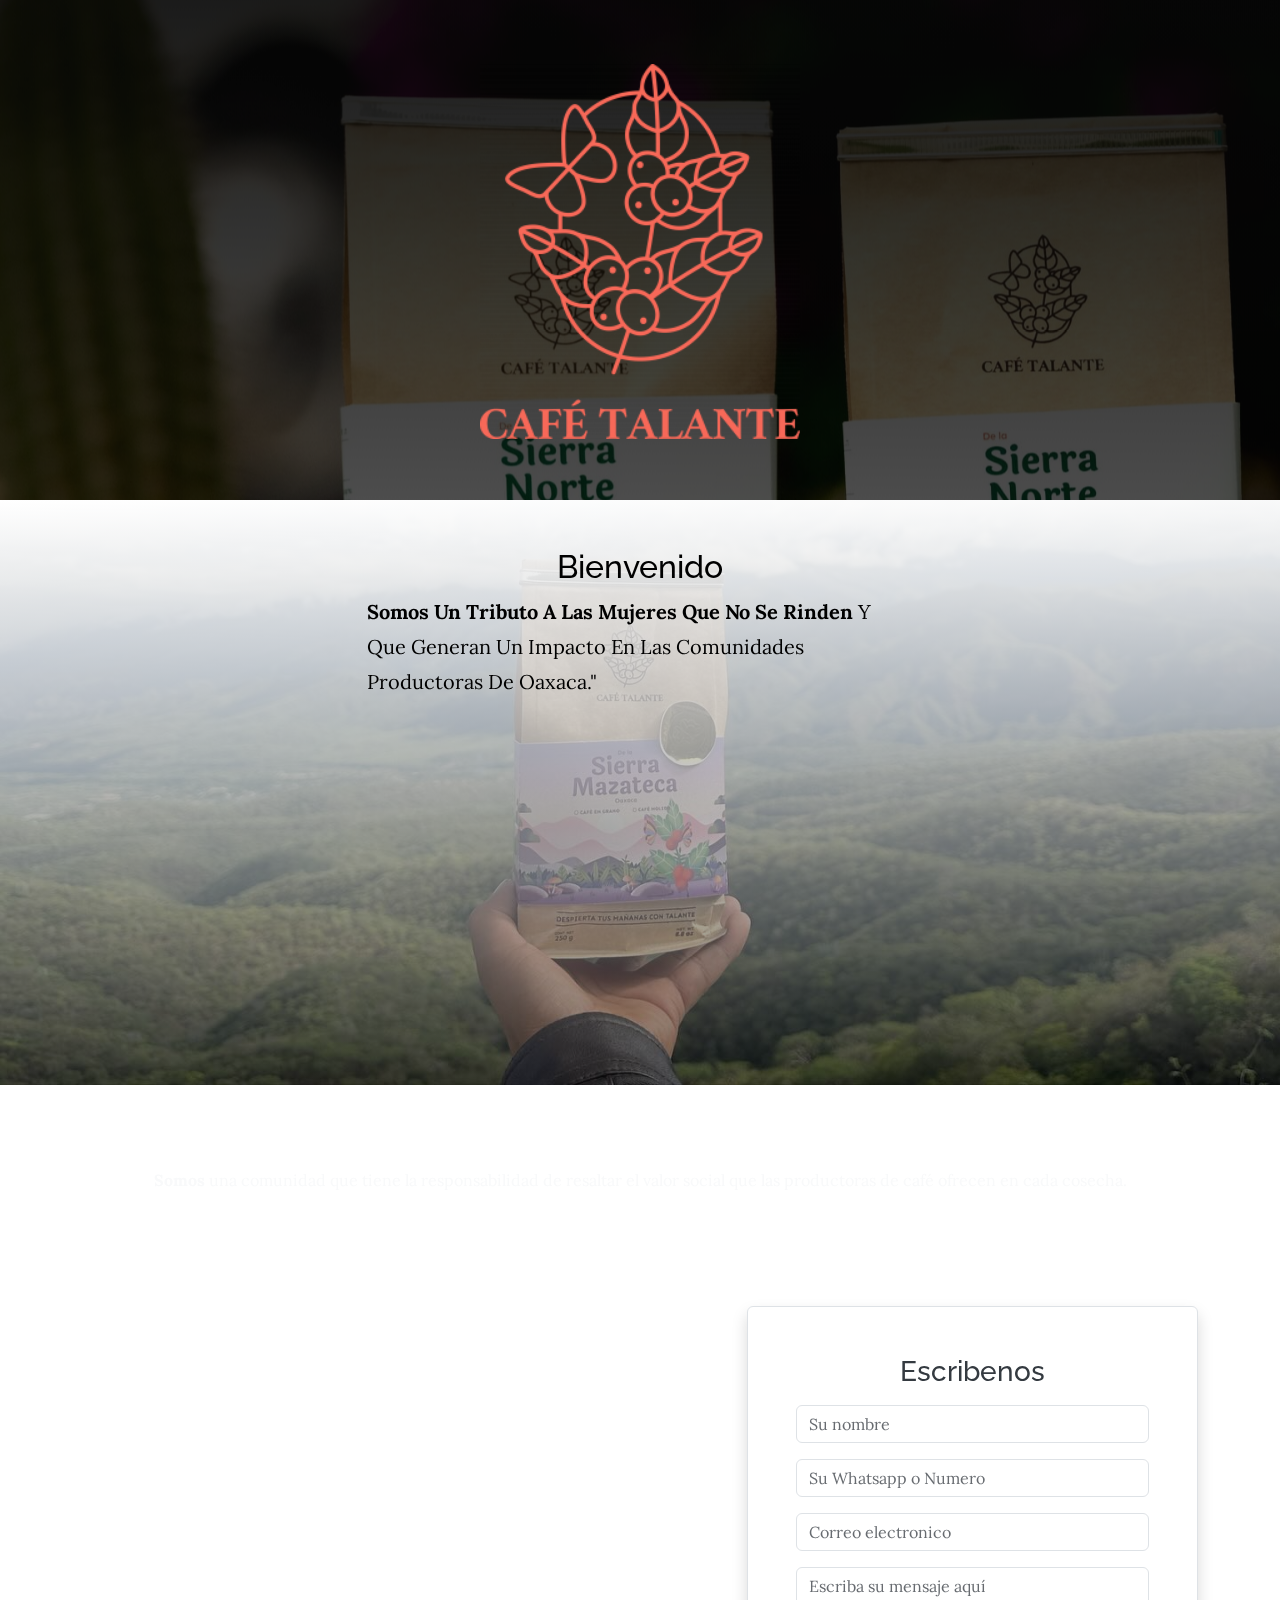
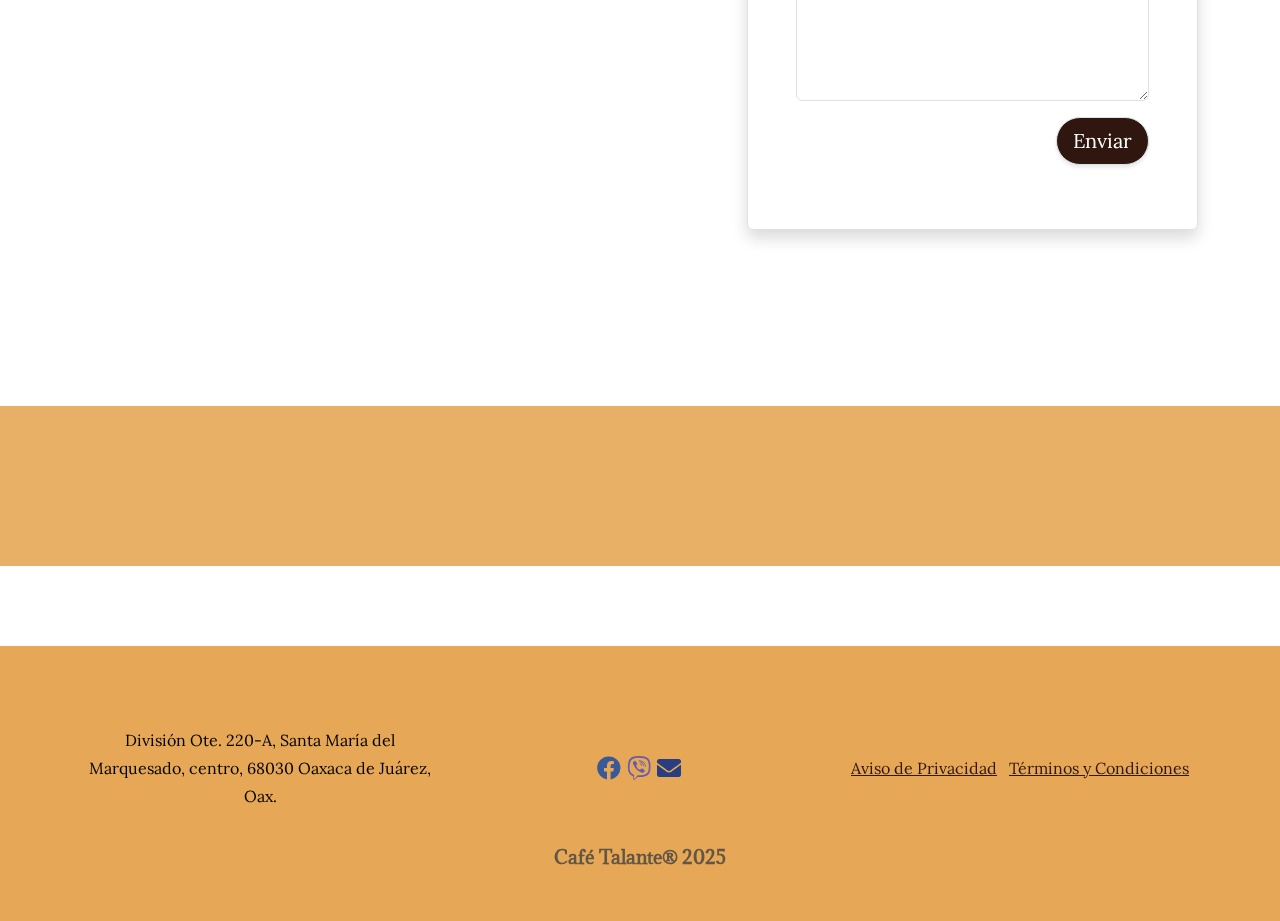
<file: index.html>
<!DOCTYPE html>
<html data-bs-theme="light" lang="es-mx">

<head>
    <meta charset="utf-8">
<!-- Agregar antes del cierre del body --> <script async src="//www.instagram.com/embed.js"></script> <!-- O cargar dinámicamente con JavaScript --> <script> if (!window.instgrm) { const script = document.createElement('script'); script.src = '//www.instagram.com/embed.js'; script.async = true; document.head.appendChild(script); } else { window.instgrm.Embeds.process(); } </script>
    <meta name="viewport" content="width=device-width, initial-scale=1.0, shrink-to-fit=no">
    <title>Home - Brand</title>
    <link rel="canonical" href="https://cafetalante.com/">
    <meta property="og:url" content="https://cafetalante.com/">
    <meta property="og:image" content="https://cafetalante.com/assets/img/468500289_18050220050296805_6290806912661078686_n.jpg">
    <meta property="og:type" content="website">
    <meta name="description" content="Café Talante un café sembrado con inspiración, cosechado con compromiso, tostado con orgullo oaxaqueño y entregado con dedicación. Porque dentro de cada grano, va nuestro amor.">
    <script type="application/ld+json">
        {
            "@context": "http://schema.org",
            "@type": "WebSite",
            "name": "Café Talante",
            "url": "https://cafetalante.com/"
        }
    </script>
    <link rel="icon" type="image/png" sizes="256x300" href="assets/img/logo.png?h=f351f4bb038e08d0a11403d2f9b76822">
    <link rel="icon" type="image/png" sizes="256x300" href="assets/img/logo.png?h=f351f4bb038e08d0a11403d2f9b76822" media="(prefers-color-scheme: dark)">
    <link rel="icon" type="image/png" sizes="256x300" href="assets/img/logo.png?h=f351f4bb038e08d0a11403d2f9b76822">
    <link rel="icon" type="image/png" sizes="256x300" href="assets/img/logo.png?h=f351f4bb038e08d0a11403d2f9b76822" media="(prefers-color-scheme: dark)">
    <link rel="icon" type="image/png" sizes="256x300" href="assets/img/logo.png?h=f351f4bb038e08d0a11403d2f9b76822">
    <link rel="icon" type="image/png" sizes="256x300" href="assets/img/logo.png?h=f351f4bb038e08d0a11403d2f9b76822">
    <link rel="icon" type="image/png" sizes="256x300" href="assets/img/logo.png?h=f351f4bb038e08d0a11403d2f9b76822">
    <link rel="stylesheet" href="assets/bootstrap/css/bootstrap.min.css?h=381612c15767e533e377be2e346544e4">
    <link rel="manifest" href="manifest.json?h=696a3cc05e90540824e24b6a193eb8ff" crossorigin="use-credentials">
    <link rel="stylesheet" href="assets/css/Adamina.css?h=e858b6c88688c46fe527eeeadd2d881d">
    <link rel="stylesheet" href="assets/css/Lora.css?h=80d45ab944910c719e04355e97612b47">
    <link rel="stylesheet" href="assets/css/Newsreader.css?h=959bb35c1eb05f456772732e7adc146a">
    <link rel="stylesheet" href="assets/css/Raleway.css?h=a8a90066939861b44badd0fba6b93572">
    <link rel="stylesheet" href="https://use.fontawesome.com/releases/v5.12.0/css/all.css">
    <link rel="stylesheet" href="https://cdnjs.cloudflare.com/ajax/libs/animate.css/3.5.2/animate.min.css">
    <link rel="stylesheet" href="assets/css/Articles-Badges-images.css?h=4f3cfa46e40e236365345fc77963f4b8">
    <link rel="stylesheet" href="assets/css/Footer-Clean-icons.css?h=befd8a398792e305b7ffd4a176b5b585">
    <link rel="stylesheet" href="assets/css/gift-product-long.css?h=f7b2c3f9c9a807555a5576df2bcf29b4">
    <link rel="stylesheet" href="assets/css/Lightbox-Gallery-No-Gutters-baguetteBox.min.css?h=3175ea2a373db4ce2aec072db96e7473">
    <link rel="stylesheet" href="assets/css/menu-talante-1.css?h=e5ae4a224519bd5c91d1cc58398eb697">
    <link rel="stylesheet" href="assets/css/Parallax-Scroll-Effect.css?h=f09c51c86c7a15d88fb18f6fdbae234e">
    <link rel="stylesheet" href="assets/css/Responsive-Image-Grid.css?h=5182075773d69f2514c4b0bcde6964ac">
<script type="application/ld+json">
{
  "@context": "https://schema.org/", 
  "@type": "BreadcrumbList", 
  "itemListElement": [{
    "@type": "ListItem", 
    "position": 1, 
    "name": "Inicio",
    "item": "https://cafetalante.com"
  },{
    "@type": "ListItem", 
    "position": 2, 
    "name": "Café Talante",
    "item": "https://cafetalante.com"
  }]
}
</script>

    <script type="application/ld+json">
    {
      "@context": "https://schema.org",
      "@type": "ProfilePage",
      "dateCreated": "2024-12-23T12:34:00-05:00",
      "dateModified": "2024-12-26T14:53:00-05:00",
      "mainEntity": {
        "@type": "Organization",
        "name": "Café Talante",
        "alternateName": "Cafe Talante Oaxaca",
        "identifier": "https://cafetalante.com",
        "description": "Café Talante es un tributo a las mujeres que no se rinden y que generan un impacto en las comunidades productoras de Oaxaca. Comunidad responsable de resaltar el valor social de las productoras de café en cada cosecha. Proyecto nacido en 2020 para visibilizar y apoyar el trabajo de las productoras mujeres de las diferentes sierras oaxaqueñas.",
        "image": "https://cafetalante.com/logo.png",
        "sameAs": [
          "https://www.google.com/search?q=Caf%C3%A9+Talante",
          "https://cafetalante.com"
        ],
        "contactPoint": {
          "@type": "ContactPoint",
          "telephone": "951 409 9288",
          "contactType": "customer service",
          "email": "contacto@cafetalante.com"
        },
        "address": {
          "@type": "PostalAddress",
          "streetAddress": "División Ote. 220-A, Santa María del Marquesado, centro",
          "addressLocality": "Oaxaca de Juárez",
          "postalCode": "68030",
          "addressCountry": "MX"
        },
        "foundingDate": "2020"
      }
    }
    </script>


<script type="application/ld+json">
{
  "@context": "https://schema.org",
  "@type": "LocalBusiness",
  "name": "Café Talante",
  "image": "https://cafetalante.com/logo.png",
  "@id": "https://cafetalante.com",
  "url": "https://cafetalante.com",
  "telephone": "951 409 9288",
  "address": {
    "@type": "PostalAddress",
    "streetAddress": "División Ote. 220-A, Santa María del Marquesado, centro",
    "addressLocality": "Oaxaca de Juárez",
    "postalCode": "68030",
    "addressCountry": "MX"
  },
  "email": "contacto@cafetalante.com",
  "description": "Café Talante es un tributo a las mujeres que no se rinden y que generan un impacto en las comunidades productoras de Oaxaca. Ofrece café 100% orgánico y natural de Oaxaca, de origen único, fresco y exclusivo, con procesos Lavados, Enmielados o Naturales. Proyecto nacido en 2020 para visibilizar y apoyar el trabajo de las productoras mujeres de las diferentes sierras oaxaqueñas.",
  "areaServed": "Oaxaca, México",
  "foundingDate": "2020",
  "founder": "Comunidad de productoras de café de Oaxaca"
}
</script>

<script type="application/ld+json">
{
  "@context": "https://schema.org/", 
  "@type": "Product", 
  "name": "Café de grano y molido Café Talante",
  "image": "https://cafetalante.com/img/cafe.jpg",
  "description": "Café 100% orgánico y natural de Oaxaca, de origen único, fresco y exclusivo, con procesos Lavados, Enmielados o Naturales. Proveniente de las sierras Norte, Sur, Mazateca y de especialidad, con enfoque en el trabajo de productoras mujeres.",
  "brand": {
    "@type": "Brand",
    "name": "Café Talante"
  },
  "offers": {
    "@type": "Offer",
    "availability": "https://schema.org/InStock",
    "priceCurrency": "MXN",
    "price": "250",
    "url": "https://cafetalante.com",
    "shippingDetails": {
      "@type": "OfferShippingDetails",
      "shippingRate": {
        "@type": "MonetaryAmount",
        "value": "99",
        "currency": "MXN"
      },
      "shippingDestination": {
        "@type": "DefinedRegion",
        "addressCountry": "MX"
      }
    },
    "hasMerchantReturnPolicy": {
      "@type": "MerchantReturnPolicy",
      "returnPolicyCategory": "https://schema.org/MerchantReturnFiniteReturnWindow",
      "merchantReturnDays": 15,
      "returnMethod": "https://schema.org/ReturnByMail",
      "returnFees": "https://schema.org/FreeReturn"
    }
  }
}
</script>

<script type="application/ld+json">
{
  "@context": "https://schema.org/",
  "@type": "WebSite",
  "name": "Café Talante",
  "url": "https://cafetalante.com",
  "potentialAction": {
    "@type": "SearchAction",
    "target": "https://cafetalante.com/buscar?query={search_term_string}",
    "query-input": "required name=search_term_string"
  }
}
</script>
</head>

<body>
    <!-- Start: Hero Parallax -->
    <section>
        <!-- Start: Parallax Background -->
        <div class="d-flex d-lg-flex justify-content-center align-items-center" data-bss-parallax-bg="true" style="background: linear-gradient(1deg, rgba(0,0,0,0.57), #070707), url(&quot;assets/img/120270816_170881534646705_4219906314544315390_n.jpg?h=335f7d713903954991f165b9aac67186&quot;) center / cover no-repeat;width: 100%;height: 500px;">
            <div class="text-center d-flex justify-content-center align-items-center" style="width: 100%;height: 298.688px;"><img class="img-fluid d-flex d-lg-flex justify-content-center align-items-center justify-content-lg-center align-items-lg-center pulse animated" src="assets/img/logo.png?h=f351f4bb038e08d0a11403d2f9b76822" style="width: 25%;text-align: center;padding-top: 22px;padding-bottom: 20px;" loading="lazy"></div>
        </div><!-- End: Parallax Background -->
    </section><!-- End: Hero Parallax -->
   
    <!-- End: Navbar Centered Brand -->
    <section class="text-capitalize fw-normal text-bg-light" style="background: linear-gradient(-1deg, rgba(0,0,0,0.49), white), url(&quot;assets/img/468002649_18049717829296805_4760927386645045182_n.jpg?h=26870339551e6857ca2fc480d1ab3190&quot;) bottom / cover no-repeat;height: 585px;width: 100%;">
        <!-- Start: Articles Badges -->
        <div class="container py-4 py-xl-5">
            <div class="row mb-5">
                <div class="col-md-8 col-xl-6 text-center mx-auto">
                    <h2>Bienvenido</h2>
                    <p class="fs-5 w-lg-50" style="text-align: left;"><strong>somos un tributo a las mujeres que no se rinden</strong> y que generan un impacto en las comunidades productoras de Oaxaca."<br><br></p>
                </div>
            </div>
        </div><!-- End: Articles Badges -->
    </section><div><div class="tagembed-widget" style="width:100%;height:100%;overflow:auto;" data-widget-id="288298" website="1"></div><script src="https://widget.tagembed.com/embed.min.js" type="text/javascript"></script></div>
    <section class="d-lg-flex justify-content-lg-center align-items-lg-center" style="margin-top: 21px;">
        <!-- Start: 2 Rows 1+1 Columns -->
        <div class="container">
            <div class="row">
                <div class="col-md-12 d-lg-flex justify-content-lg-center">
                    <h1>¿Quiénes Somos?</h1>
                </div>
            </div>
            <div class="row">
                <div class="col-md-12 d-lg-flex justify-content-lg-center">
                    <p class="text-light" style="text-align: center;"><strong>Somos </strong>una comunidad que tiene la responsabilidad de resaltar el valor social que las productoras de café ofrecen en cada cosecha.</p>
                </div>
            </div>
        </div><!-- End: 2 Rows 1+1 Columns -->
    </section><!-- Start: Contact Over Map -->
    <section class="position-relative py-5">
        <div class="d-md-none"><iframe allowfullscreen="" frameborder="0" loading="lazy" src="https://www.google.com/maps/embed/v1/place?key=AIzaSyDl7Gy2eK_1QDCIxNnInTgRhK2kuevmn9M&amp;q=Caf%C3%A9+Talante&amp;zoom=15&amp;maptype=satellite" width="100%" height="100%"></iframe></div>
        <div class="d-none d-md-block position-absolute top-0 start-0 w-100 h-100"><iframe allowfullscreen="" frameborder="0" loading="lazy" src="https://www.google.com/maps/embed/v1/place?key=AIzaSyDl7Gy2eK_1QDCIxNnInTgRhK2kuevmn9M&amp;q=cafe+talante&amp;zoom=15" width="100%" height="100%" style="height: 795.094px;"></iframe></div>
        <div class="position-relative mx-2 my-5 m-md-5">
            <div class="container position-relative">
                <div class="row">
                    <div class="col-md-6 col-xl-5 col-xxl-4 offset-md-6 offset-xl-7 offset-xxl-8">
                        <div>
                            <form class="border rounded shadow p-3 p-md-4 p-lg-5" method="post" style="background: var(--bs-body-bg);">
                                <h3 class="text-center mb-3">Escribenos</h3><!-- Start: Success Example -->
                                <div class="mb-3"><input class="form-control" type="text" name="nombre" placeholder="Su nombre" required=""></div><!-- End: Success Example -->
                                <!-- Start: Success Example -->
                                <div class="mb-3"><input class="form-control" type="text" placeholder="Su Whatsapp o Numero" required="" name="numerodecontacto"></div><!-- End: Success Example -->
                                <!-- Start: Error Example -->
                                <div class="mb-3"><input class="form-control" type="email" placeholder="Correo electronico" name="mail"></div><!-- End: Error Example -->
                                <div class="mb-3"><textarea class="form-control" name="text" placeholder="Escriba su mensaje aquí" rows="5"></textarea></div>
                                <div class="d-flex d-lg-flex justify-content-center justify-content-lg-end mb-3"><button class="btn btn-secondary btn-lg border rounded-pill" type="submit">Enviar</button></div>
                            </form>
                        </div>
                    </div>
                </div>
            </div>
        </div>
    </section><!-- End: Contact Over Map -->
    <section class="page-section cta">
        <div class="container">
            <div class="row"></div>
        </div>
    </section>
    <div id="footer-component-placeholder"></div>
    <script src="assets/js/footer-loader.js"></script>
    <script src="https://cdnjs.cloudflare.com/ajax/libs/jquery/3.7.0/jquery.min.js"></script>
    <script src="https://cdn.jsdelivr.net/npm/bootstrap@5.3.2/dist/js/bootstrap.bundle.min.js"></script>
    <script src="assets/js/bs-init.js?h=52389d9faf9a98bea16b942e36291a31"></script>
    <script src="assets/js/current-day.js?h=ae073b53eccc9dccef9a88458c82139c"></script>
    <script src="assets/js/Lightbox-Gallery-No-Gutters-baguetteBox.min.js?h=add865daffd8b6e10264279f48d8ac50"></script>
    <script src="assets/js/Lightbox-Gallery-No-Gutters-Lightbox-Gallery.js?h=64eb55ccbc6ead5e91ebe308caacba6e"></script>
</body>

</html>
</file>
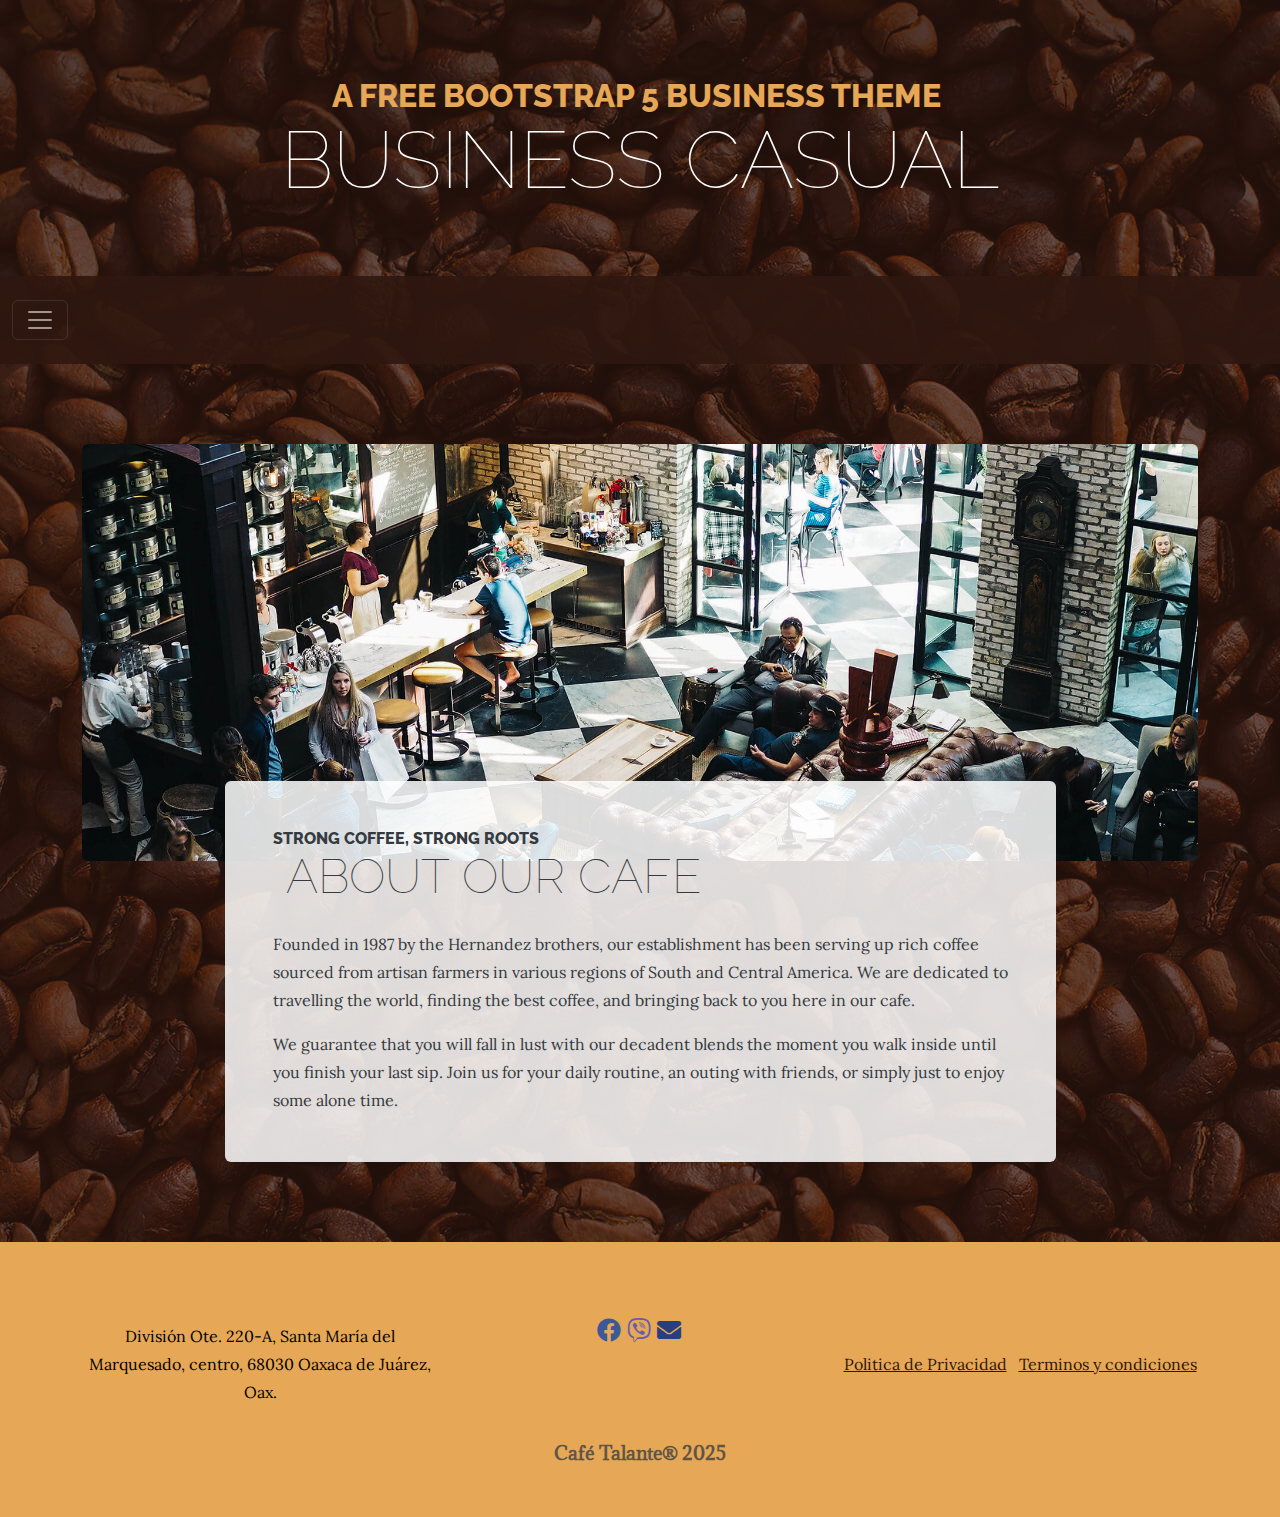
<file: about.html>
<!DOCTYPE html>
<html data-bs-theme="light" lang="es-mx">

<head>
    <meta charset="utf-8">
<!-- Agregar antes del cierre del body --> <script async src="//www.instagram.com/embed.js"></script> <!-- O cargar dinámicamente con JavaScript --> <script> if (!window.instgrm) { const script = document.createElement('script'); script.src = '//www.instagram.com/embed.js'; script.async = true; document.head.appendChild(script); } else { window.instgrm.Embeds.process(); } </script>
    <meta name="viewport" content="width=device-width, initial-scale=1.0, shrink-to-fit=no">
    <title>About us - Brand</title>
    <link rel="canonical" href="https://cafetalante.com/about.html">
    <meta property="og:url" content="https://cafetalante.com/about.html">
    <meta property="og:image" content="https://cafetalante.com/assets/img/468500289_18050220050296805_6290806912661078686_n.jpg">
    <meta property="og:type" content="website">
    <meta name="description" content="Café Talante un café sembrado con inspiración, cosechado con compromiso, tostado con orgullo oaxaqueño y entregado con dedicación. Porque dentro de cada grano, va nuestro amor.">
    <link rel="icon" type="image/png" sizes="256x300" href="assets/img/logo.png?h=f351f4bb038e08d0a11403d2f9b76822">
    <link rel="icon" type="image/png" sizes="256x300" href="assets/img/logo.png?h=f351f4bb038e08d0a11403d2f9b76822" media="(prefers-color-scheme: dark)">
    <link rel="icon" type="image/png" sizes="256x300" href="assets/img/logo.png?h=f351f4bb038e08d0a11403d2f9b76822">
    <link rel="icon" type="image/png" sizes="256x300" href="assets/img/logo.png?h=f351f4bb038e08d0a11403d2f9b76822" media="(prefers-color-scheme: dark)">
    <link rel="icon" type="image/png" sizes="256x300" href="assets/img/logo.png?h=f351f4bb038e08d0a11403d2f9b76822">
    <link rel="icon" type="image/png" sizes="256x300" href="assets/img/logo.png?h=f351f4bb038e08d0a11403d2f9b76822">
    <link rel="icon" type="image/png" sizes="256x300" href="assets/img/logo.png?h=f351f4bb038e08d0a11403d2f9b76822">
    <link rel="stylesheet" href="assets/bootstrap/css/bootstrap.min.css?h=381612c15767e533e377be2e346544e4">
    <link rel="manifest" href="manifest.json?h=696a3cc05e90540824e24b6a193eb8ff" crossorigin="use-credentials">
    <link rel="stylesheet" href="assets/css/Adamina.css?h=c224f10fa7d1a1e7b667c84ec0189732">
    <link rel="stylesheet" href="assets/css/Lora.css?h=374b03b9f9259f28f3c0008f0d46f973">
    <link rel="stylesheet" href="assets/css/Newsreader.css?h=92e06211ff6f28100059182442d0c9a8">
    <link rel="stylesheet" href="assets/css/Raleway.css?h=1cd24b3511ba7b8fae8e50ec27f78c76">
    <link rel="stylesheet" href="https://use.fontawesome.com/releases/v5.12.0/css/all.css">
    <link rel="stylesheet" href="https://cdnjs.cloudflare.com/ajax/libs/animate.css/3.5.2/animate.min.css">
    <link rel="stylesheet" href="assets/css/Articles-Badges-images.css?h=4f3cfa46e40e236365345fc77963f4b8">
    <link rel="stylesheet" href="assets/css/Footer-Clean-icons.css?h=befd8a398792e305b7ffd4a176b5b585">
    <link rel="stylesheet" href="assets/css/gift-product-long.css?h=f7b2c3f9c9a807555a5576df2bcf29b4">
    <link rel="stylesheet" href="assets/css/Lightbox-Gallery-No-Gutters-baguetteBox.min.css?h=3175ea2a373db4ce2aec072db96e7473">
    <link rel="stylesheet" href="assets/css/Parallax-Scroll-Effect.css?h=f09c51c86c7a15d88fb18f6fdbae234e">
    <link rel="stylesheet" href="assets/css/Responsive-Image-Grid.css?h=5182075773d69f2514c4b0bcde6964ac">
<script type="application/ld+json">
{
  "@context": "https://schema.org/", 
  "@type": "BreadcrumbList", 
  "itemListElement": [{
    "@type": "ListItem", 
    "position": 1, 
    "name": "Inicio",
    "item": "https://cafetalante.com"
  },{
    "@type": "ListItem", 
    "position": 2, 
    "name": "Café Talante",
    "item": "https://cafetalante.com"
  }]
}
</script>

    <script type="application/ld+json">
    {
      "@context": "https://schema.org",
      "@type": "ProfilePage",
      "dateCreated": "2024-12-23T12:34:00-05:00",
      "dateModified": "2024-12-26T14:53:00-05:00",
      "mainEntity": {
        "@type": "Organization",
        "name": "Café Talante",
        "alternateName": "Cafe Talante Oaxaca",
        "identifier": "https://cafetalante.com",
        "description": "Café Talante es un tributo a las mujeres que no se rinden y que generan un impacto en las comunidades productoras de Oaxaca. Comunidad responsable de resaltar el valor social de las productoras de café en cada cosecha. Proyecto nacido en 2020 para visibilizar y apoyar el trabajo de las productoras mujeres de las diferentes sierras oaxaqueñas.",
        "image": "https://cafetalante.com/logo.png",
        "sameAs": [
          "https://www.google.com/search?q=Caf%C3%A9+Talante",
          "https://cafetalante.com"
        ],
        "contactPoint": {
          "@type": "ContactPoint",
          "telephone": "951 409 9288",
          "contactType": "customer service",
          "email": "contacto@cafetalante.com"
        },
        "address": {
          "@type": "PostalAddress",
          "streetAddress": "División Ote. 220-A, Santa María del Marquesado, centro",
          "addressLocality": "Oaxaca de Juárez",
          "postalCode": "68030",
          "addressCountry": "MX"
        },
        "foundingDate": "2020"
      }
    }
    </script>


<script type="application/ld+json">
{
  "@context": "https://schema.org",
  "@type": "LocalBusiness",
  "name": "Café Talante",
  "image": "https://cafetalante.com/logo.png",
  "@id": "https://cafetalante.com",
  "url": "https://cafetalante.com",
  "telephone": "951 409 9288",
  "address": {
    "@type": "PostalAddress",
    "streetAddress": "División Ote. 220-A, Santa María del Marquesado, centro",
    "addressLocality": "Oaxaca de Juárez",
    "postalCode": "68030",
    "addressCountry": "MX"
  },
  "email": "contacto@cafetalante.com",
  "description": "Café Talante es un tributo a las mujeres que no se rinden y que generan un impacto en las comunidades productoras de Oaxaca. Ofrece café 100% orgánico y natural de Oaxaca, de origen único, fresco y exclusivo, con procesos Lavados, Enmielados o Naturales. Proyecto nacido en 2020 para visibilizar y apoyar el trabajo de las productoras mujeres de las diferentes sierras oaxaqueñas.",
  "areaServed": "Oaxaca, México",
  "foundingDate": "2020",
  "founder": "Comunidad de productoras de café de Oaxaca"
}
</script>

<script type="application/ld+json">
{
  "@context": "https://schema.org/", 
  "@type": "Product", 
  "name": "Café de grano y molido Café Talante",
  "image": "https://cafetalante.com/img/cafe.jpg",
  "description": "Café 100% orgánico y natural de Oaxaca, de origen único, fresco y exclusivo, con procesos Lavados, Enmielados o Naturales. Proveniente de las sierras Norte, Sur, Mazateca y de especialidad, con enfoque en el trabajo de productoras mujeres.",
  "brand": {
    "@type": "Brand",
    "name": "Café Talante"
  },
  "offers": {
    "@type": "Offer",
    "availability": "https://schema.org/InStock",
    "priceCurrency": "MXN",
    "price": "250",
    "url": "https://cafetalante.com",
    "shippingDetails": {
      "@type": "OfferShippingDetails",
      "shippingRate": {
        "@type": "MonetaryAmount",
        "value": "99",
        "currency": "MXN"
      },
      "shippingDestination": {
        "@type": "DefinedRegion",
        "addressCountry": "MX"
      }
    },
    "hasMerchantReturnPolicy": {
      "@type": "MerchantReturnPolicy",
      "returnPolicyCategory": "https://schema.org/MerchantReturnFiniteReturnWindow",
      "merchantReturnDays": 15,
      "returnMethod": "https://schema.org/ReturnByMail",
      "returnFees": "https://schema.org/FreeReturn"
    }
  }
}
</script>

<script type="application/ld+json">
{
  "@context": "https://schema.org/",
  "@type": "WebSite",
  "name": "Café Talante",
  "url": "https://cafetalante.com",
  "potentialAction": {
    "@type": "SearchAction",
    "target": "https://cafetalante.com/buscar?query={search_term_string}",
    "query-input": "required name=search_term_string"
  }
}
</script>
</head>

<body style="background:linear-gradient(rgba(47, 23, 15, 0.65), rgba(47, 23, 15, 0.65)), url('assets/img/bg.jpg?h=1a9398b8c353a8cdf63d59f5136160b1');">
    <h1 class="text-center text-white d-none d-lg-block site-heading"><span class="text-primary site-heading-upper mb-3">A Free Bootstrap 5 Business Theme&nbsp;</span><span class="site-heading-lower">Business Casual</span></h1>
    <nav class="navbar sticky-top py-lg-4 navbar-dark" id="mainNav" style="--bs-light: #ffffff;--bs-light-rgb: 255,255,255;">
        <div class="container-fluid"><a class="navbar-brand text-uppercase d-lg-none text-expanded" href="#"><img class="img-fluid d-flex d-lg-flex justify-content-center align-items-center justify-content-lg-center align-items-lg-center pulse animated" src="assets/img/logo.png?h=f351f4bb038e08d0a11403d2f9b76822" style="width: 16%;text-align: center;padding-top: 22px;padding-bottom: 20px;" loading="lazy">Café Talante</a><button data-bs-toggle="collapse" class="navbar-toggler" data-bs-target="#navbarResponsive"><span class="visually-hidden">Toggle navigation</span><span class="navbar-toggler-icon"></span></button>
            <div class="collapse navbar-collapse" id="navbarResponsive">
                <ul class="navbar-nav mx-auto">
                    <li class="nav-item"><a class="nav-link" href="index.html">Principal</a></li>
                    <li class="nav-item"><a class="nav-link" href="about.html">Nosotros</a></li>
                    <li class="nav-item"><a class="nav-link" href="products.html">Catálogo</a></li>
                    <li class="nav-item"><a class="nav-link" href="store.html">Contacto</a></li>
                </ul>
            </div>
            <section></section>
        </div>
    </nav>
    <section class="page-section about-heading">
        <div class="container"><img class="img-fluid rounded about-heading-img mb-3 mb-lg-0" src="assets/img/about.jpg?h=8faa05f2464fc6d7d7f307cf71fa2beb">
            <div class="about-heading-content">
                <div class="row">
                    <div class="col-lg-10 col-xl-9 mx-auto">
                        <div class="bg-faded rounded p-5">
                            <h2 class="section-heading mb-4"><span class="section-heading-upper">Strong Coffee, Strong Roots</span><span class="section-heading-lower">&nbsp;About Our Cafe</span></h2>
                            <p>Founded in 1987 by the Hernandez brothers, our establishment has been serving up rich coffee sourced from artisan farmers in various regions of South and Central America. We are dedicated to travelling the world, finding the best coffee, and bringing back to you here in our cafe.</p>
                            <p class="mb-0"><span>We guarantee that you will fall in&nbsp;</span><span>lust</span><span>&nbsp;with our decadent blends the moment you walk inside until you finish your last sip. Join us for your daily routine, an outing with friends, or simply just to enjoy some alone time.</span></p>
                        </div>
                    </div>
                </div>
            </div>
        </div>
    </section>
    <footer class="text-center text-bg-primary footer text-faded py-5">
        <!-- Start: Footer Clean -->
        <footer class="text-center py-4">
            <div class="container">
                <div class="row row-cols-1 row-cols-lg-3">
                    <div class="col">
                        <p class="text-muted my-2"><span style="color: rgb(0, 0, 0);">División Ote. 220-A, Santa María del Marquesado, centro, 68030 Oaxaca de Juárez, Oax.</span></p>
                    </div>
                    <div class="col d-lg-flex justify-content-lg-center">
                        <!-- Start: Facebook --><a style="margin-right: 6px; margin-top: 4px; margin-left: 6px" data-sharer="facebook" data-title="Dnipropetrovsk Investment Agency" data-url="https://dia.dp.gov.ua"><i class="fab fa-facebook" style="color: #3b5998;font-size: 24px;"></i></a>

<style>   
    
    .fa-facebook:hover {
        color: #d66e24 !important;
    }
    
</style><!-- End: Facebook -->
                        <!-- Start: Viber --><a style="margin-right: 6px; margin-top: 4px" data-sharer="viber" data-title="Dnipropetrovsk Investment Agency" data-url="https://dia.dp.gov.ua"><i class="fab fa-viber" style="color: #665CAC;font-size: 24px;"></i></a>

<style>   
    
    .fa-viber:hover {
        color: #d66e24 !important;
    }
    
</style>

<!-- End: Viber -->
                        <!-- Start: Email --><a style="margin-right: 8px; margin-top: 4px" data-sharer="email" data-title="Dnipropetrovsk Investment Agency" data-url="http://dia.dp.gov.ua/en/category/investment-profiles-of-amalgamated-territorial-communities/ " data-subject="Dnipropetrovsk Investment Agency" data-to="mail"><i class="fas fa-envelope" id="mail_btn" style="color: #293e81;font-size: 24px;"></i></a>

<style>   
    
    .fa-envelope:hover {
        color: #d66e24 !important;
    }
    
</style>


<!-- End: Email -->
                    </div>
                    <div class="col d-lg-flex justify-content-lg-center align-items-lg-center">
                        <ul class="list-inline my-2">
                            <li class="list-inline-item"><a class="link-secondary" href="#">Politica de Privacidad</a></li>
                            <li class="list-inline-item"><a class="link-secondary" href="#">Terminos y condiciones</a></li>
                        </ul>
                    </div>
                </div>
            </div>
        </footer><!-- End: Footer Clean -->
        <div class="container">
            <p class="m-0 small" style="font-size: 18px;color: rgb(79,13,13);font-weight: bold;font-family: Adamina, serif;text-align: center;"><span style="color: rgba(52, 58, 64, 0.75);">Café Talante® 2025</span></p>
        </div>
    </footer>
    <script src="https://cdnjs.cloudflare.com/ajax/libs/jquery/3.7.0/jquery.min.js"></script>
    <script src="https://cdn.jsdelivr.net/npm/bootstrap@5.3.2/dist/js/bootstrap.bundle.min.js"></script>
    <script src="assets/js/bs-init.js?h=52389d9faf9a98bea16b942e36291a31"></script>
    <script src="assets/js/current-day.js?h=ae073b53eccc9dccef9a88458c82139c"></script>
    <script src="assets/js/Lightbox-Gallery-No-Gutters-baguetteBox.min.js?h=add865daffd8b6e10264279f48d8ac50"></script>
    <script src="assets/js/Lightbox-Gallery-No-Gutters-Lightbox-Gallery.js?h=64eb55ccbc6ead5e91ebe308caacba6e"></script>
</body>

</html>
</file>
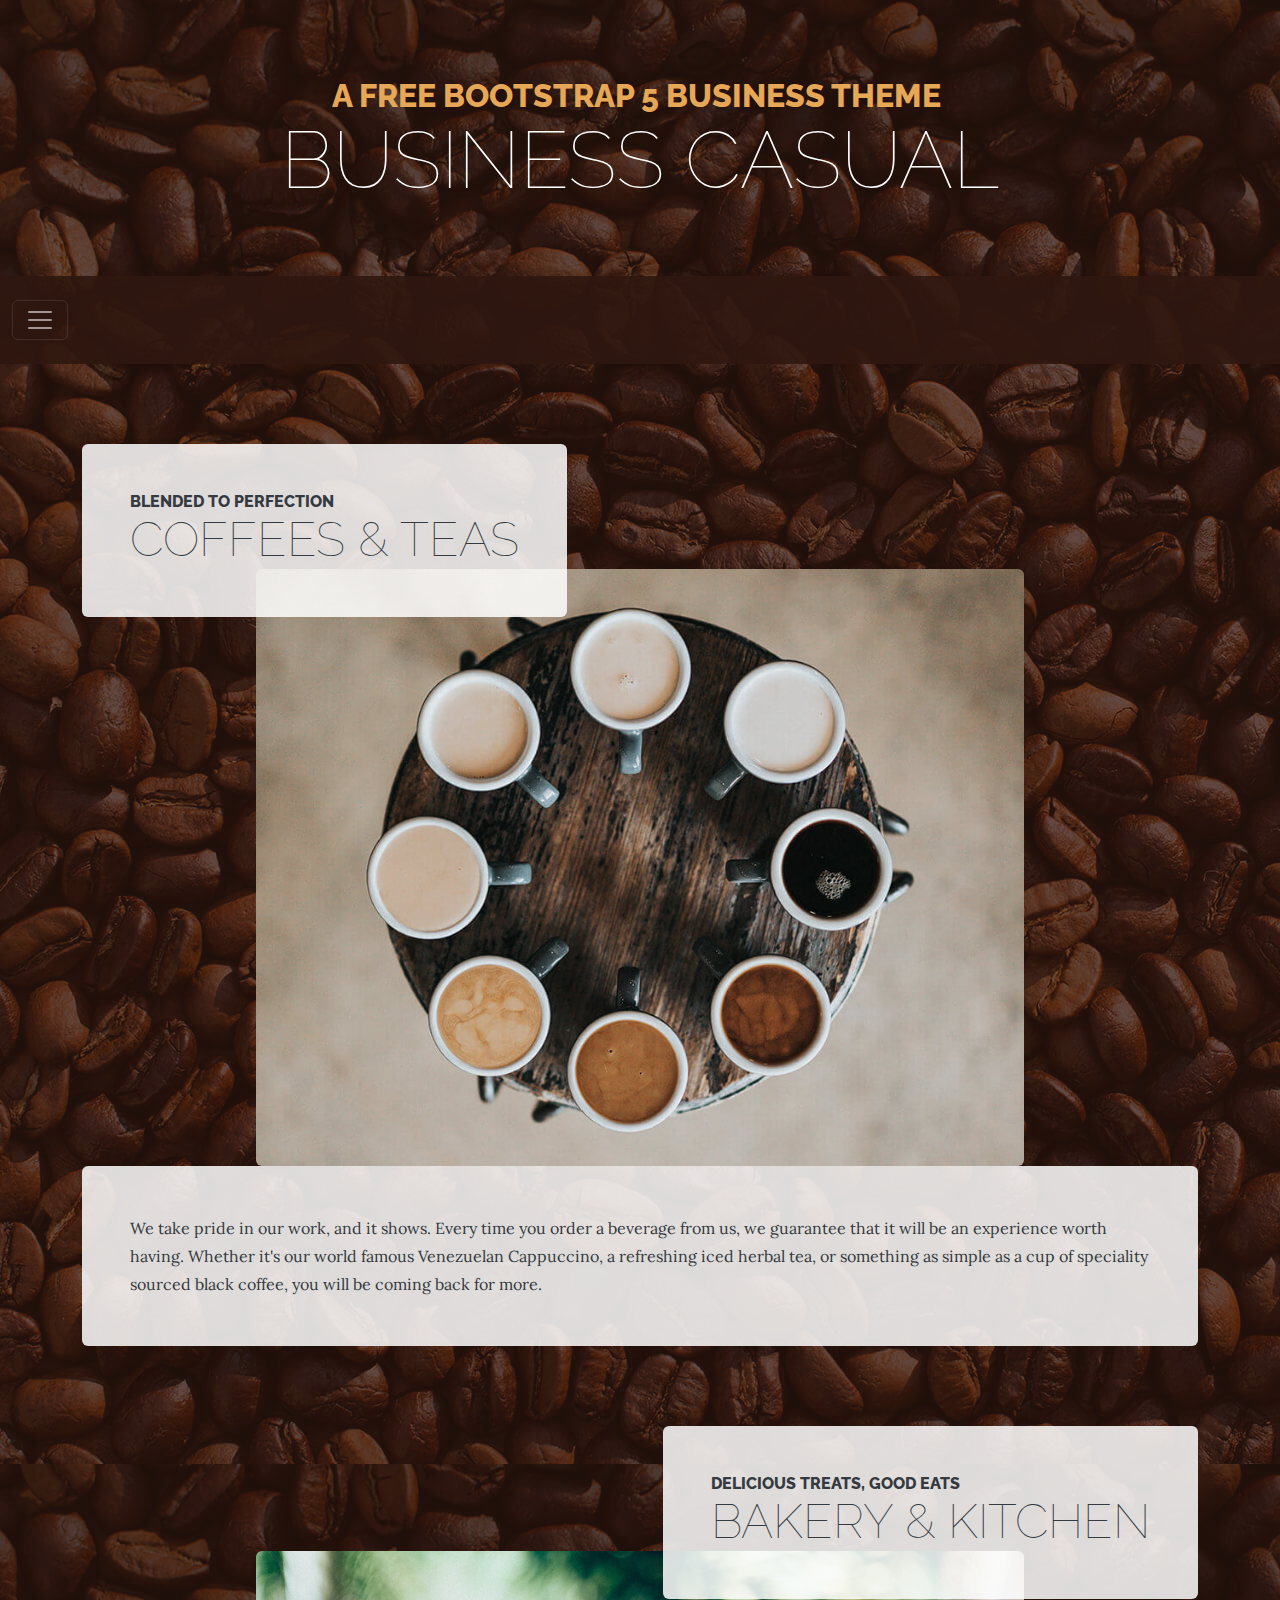
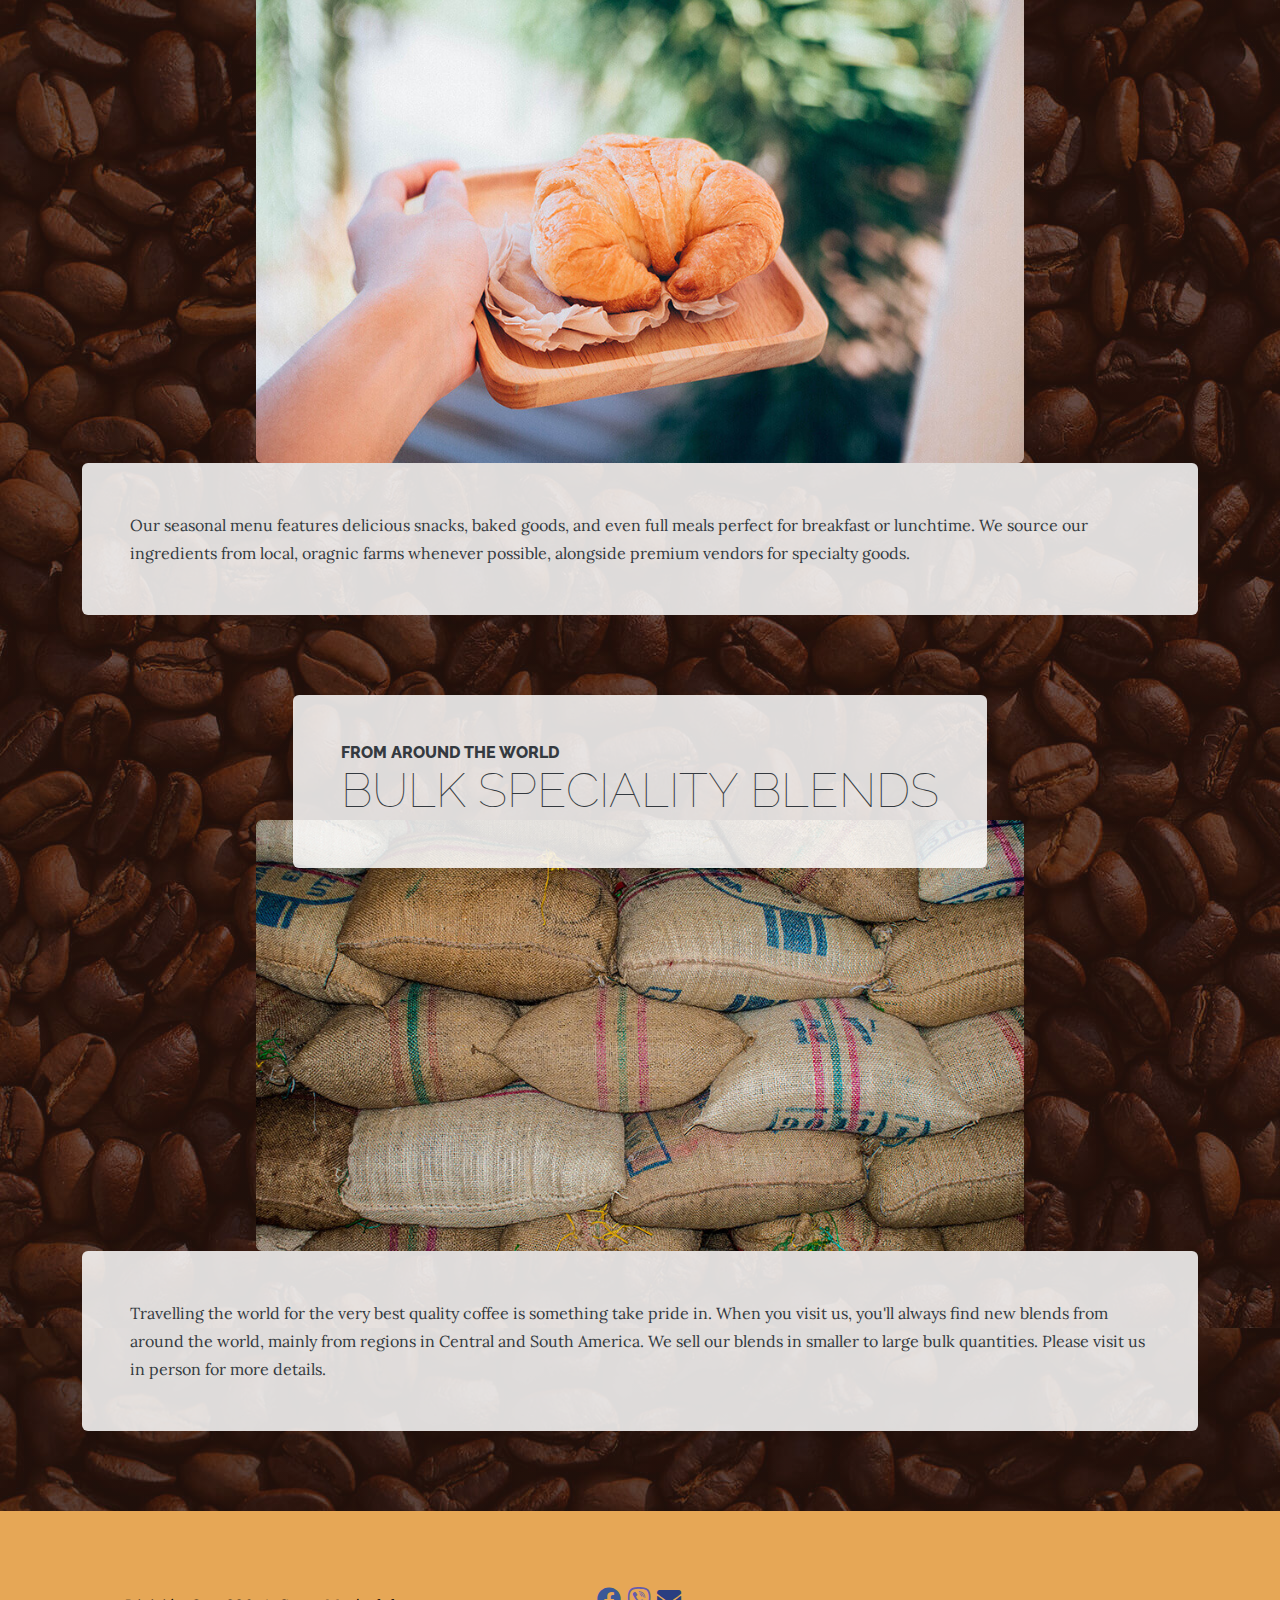
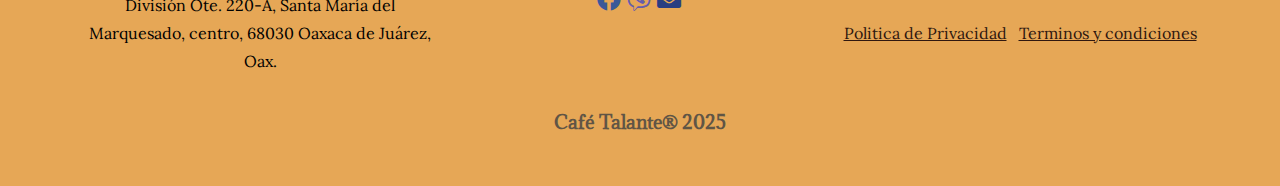
<file: products.html>
<!DOCTYPE html>
<html data-bs-theme="light" lang="es-mx">

<head>
    <meta charset="utf-8">
<!-- Agregar antes del cierre del body --> <script async src="//www.instagram.com/embed.js"></script> <!-- O cargar dinámicamente con JavaScript --> <script> if (!window.instgrm) { const script = document.createElement('script'); script.src = '//www.instagram.com/embed.js'; script.async = true; document.head.appendChild(script); } else { window.instgrm.Embeds.process(); } </script>
    <meta name="viewport" content="width=device-width, initial-scale=1.0, shrink-to-fit=no">
    <title>Products - Brand</title>
    <link rel="canonical" href="https://cafetalante.com/products.html">
    <meta property="og:url" content="https://cafetalante.com/products.html">
    <meta property="og:image" content="https://cafetalante.com/assets/img/468500289_18050220050296805_6290806912661078686_n.jpg">
    <meta property="og:type" content="website">
    <meta name="description" content="Café Talante un café sembrado con inspiración, cosechado con compromiso, tostado con orgullo oaxaqueño y entregado con dedicación. Porque dentro de cada grano, va nuestro amor.">
    <link rel="icon" type="image/png" sizes="256x300" href="assets/img/logo.png?h=f351f4bb038e08d0a11403d2f9b76822">
    <link rel="icon" type="image/png" sizes="256x300" href="assets/img/logo.png?h=f351f4bb038e08d0a11403d2f9b76822" media="(prefers-color-scheme: dark)">
    <link rel="icon" type="image/png" sizes="256x300" href="assets/img/logo.png?h=f351f4bb038e08d0a11403d2f9b76822">
    <link rel="icon" type="image/png" sizes="256x300" href="assets/img/logo.png?h=f351f4bb038e08d0a11403d2f9b76822" media="(prefers-color-scheme: dark)">
    <link rel="icon" type="image/png" sizes="256x300" href="assets/img/logo.png?h=f351f4bb038e08d0a11403d2f9b76822">
    <link rel="icon" type="image/png" sizes="256x300" href="assets/img/logo.png?h=f351f4bb038e08d0a11403d2f9b76822">
    <link rel="icon" type="image/png" sizes="256x300" href="assets/img/logo.png?h=f351f4bb038e08d0a11403d2f9b76822">
    <link rel="stylesheet" href="assets/bootstrap/css/bootstrap.min.css?h=381612c15767e533e377be2e346544e4">
    <link rel="manifest" href="manifest.json?h=696a3cc05e90540824e24b6a193eb8ff" crossorigin="use-credentials">
    <link rel="stylesheet" href="assets/css/Adamina.css?h=c224f10fa7d1a1e7b667c84ec0189732">
    <link rel="stylesheet" href="assets/css/Lora.css?h=374b03b9f9259f28f3c0008f0d46f973">
    <link rel="stylesheet" href="assets/css/Newsreader.css?h=92e06211ff6f28100059182442d0c9a8">
    <link rel="stylesheet" href="assets/css/Raleway.css?h=1cd24b3511ba7b8fae8e50ec27f78c76">
    <link rel="stylesheet" href="https://use.fontawesome.com/releases/v5.12.0/css/all.css">
    <link rel="stylesheet" href="https://cdnjs.cloudflare.com/ajax/libs/animate.css/3.5.2/animate.min.css">
    <link rel="stylesheet" href="assets/css/Articles-Badges-images.css?h=4f3cfa46e40e236365345fc77963f4b8">
    <link rel="stylesheet" href="assets/css/Footer-Clean-icons.css?h=befd8a398792e305b7ffd4a176b5b585">
    <link rel="stylesheet" href="assets/css/gift-product-long.css?h=f7b2c3f9c9a807555a5576df2bcf29b4">
    <link rel="stylesheet" href="assets/css/Lightbox-Gallery-No-Gutters-baguetteBox.min.css?h=3175ea2a373db4ce2aec072db96e7473">
    <link rel="stylesheet" href="assets/css/Parallax-Scroll-Effect.css?h=f09c51c86c7a15d88fb18f6fdbae234e">
    <link rel="stylesheet" href="assets/css/Responsive-Image-Grid.css?h=5182075773d69f2514c4b0bcde6964ac">
<script type="application/ld+json">
{
  "@context": "https://schema.org/", 
  "@type": "BreadcrumbList", 
  "itemListElement": [{
    "@type": "ListItem", 
    "position": 1, 
    "name": "Inicio",
    "item": "https://cafetalante.com"
  },{
    "@type": "ListItem", 
    "position": 2, 
    "name": "Café Talante",
    "item": "https://cafetalante.com"
  }]
}
</script>

    <script type="application/ld+json">
    {
      "@context": "https://schema.org",
      "@type": "ProfilePage",
      "dateCreated": "2024-12-23T12:34:00-05:00",
      "dateModified": "2024-12-26T14:53:00-05:00",
      "mainEntity": {
        "@type": "Organization",
        "name": "Café Talante",
        "alternateName": "Cafe Talante Oaxaca",
        "identifier": "https://cafetalante.com",
        "description": "Café Talante es un tributo a las mujeres que no se rinden y que generan un impacto en las comunidades productoras de Oaxaca. Comunidad responsable de resaltar el valor social de las productoras de café en cada cosecha. Proyecto nacido en 2020 para visibilizar y apoyar el trabajo de las productoras mujeres de las diferentes sierras oaxaqueñas.",
        "image": "https://cafetalante.com/logo.png",
        "sameAs": [
          "https://www.google.com/search?q=Caf%C3%A9+Talante",
          "https://cafetalante.com"
        ],
        "contactPoint": {
          "@type": "ContactPoint",
          "telephone": "951 409 9288",
          "contactType": "customer service",
          "email": "contacto@cafetalante.com"
        },
        "address": {
          "@type": "PostalAddress",
          "streetAddress": "División Ote. 220-A, Santa María del Marquesado, centro",
          "addressLocality": "Oaxaca de Juárez",
          "postalCode": "68030",
          "addressCountry": "MX"
        },
        "foundingDate": "2020"
      }
    }
    </script>


<script type="application/ld+json">
{
  "@context": "https://schema.org",
  "@type": "LocalBusiness",
  "name": "Café Talante",
  "image": "https://cafetalante.com/logo.png",
  "@id": "https://cafetalante.com",
  "url": "https://cafetalante.com",
  "telephone": "951 409 9288",
  "address": {
    "@type": "PostalAddress",
    "streetAddress": "División Ote. 220-A, Santa María del Marquesado, centro",
    "addressLocality": "Oaxaca de Juárez",
    "postalCode": "68030",
    "addressCountry": "MX"
  },
  "email": "contacto@cafetalante.com",
  "description": "Café Talante es un tributo a las mujeres que no se rinden y que generan un impacto en las comunidades productoras de Oaxaca. Ofrece café 100% orgánico y natural de Oaxaca, de origen único, fresco y exclusivo, con procesos Lavados, Enmielados o Naturales. Proyecto nacido en 2020 para visibilizar y apoyar el trabajo de las productoras mujeres de las diferentes sierras oaxaqueñas.",
  "areaServed": "Oaxaca, México",
  "foundingDate": "2020",
  "founder": "Comunidad de productoras de café de Oaxaca"
}
</script>

<script type="application/ld+json">
{
  "@context": "https://schema.org/", 
  "@type": "Product", 
  "name": "Café de grano y molido Café Talante",
  "image": "https://cafetalante.com/img/cafe.jpg",
  "description": "Café 100% orgánico y natural de Oaxaca, de origen único, fresco y exclusivo, con procesos Lavados, Enmielados o Naturales. Proveniente de las sierras Norte, Sur, Mazateca y de especialidad, con enfoque en el trabajo de productoras mujeres.",
  "brand": {
    "@type": "Brand",
    "name": "Café Talante"
  },
  "offers": {
    "@type": "Offer",
    "availability": "https://schema.org/InStock",
    "priceCurrency": "MXN",
    "price": "250",
    "url": "https://cafetalante.com",
    "shippingDetails": {
      "@type": "OfferShippingDetails",
      "shippingRate": {
        "@type": "MonetaryAmount",
        "value": "99",
        "currency": "MXN"
      },
      "shippingDestination": {
        "@type": "DefinedRegion",
        "addressCountry": "MX"
      }
    },
    "hasMerchantReturnPolicy": {
      "@type": "MerchantReturnPolicy",
      "returnPolicyCategory": "https://schema.org/MerchantReturnFiniteReturnWindow",
      "merchantReturnDays": 15,
      "returnMethod": "https://schema.org/ReturnByMail",
      "returnFees": "https://schema.org/FreeReturn"
    }
  }
}
</script>

<script type="application/ld+json">
{
  "@context": "https://schema.org/",
  "@type": "WebSite",
  "name": "Café Talante",
  "url": "https://cafetalante.com",
  "potentialAction": {
    "@type": "SearchAction",
    "target": "https://cafetalante.com/buscar?query={search_term_string}",
    "query-input": "required name=search_term_string"
  }
}
</script>
</head>

<body style="background:linear-gradient(rgba(47, 23, 15, 0.65), rgba(47, 23, 15, 0.65)), url('assets/img/bg.jpg?h=1a9398b8c353a8cdf63d59f5136160b1');">
    <h1 class="text-center text-white d-none d-lg-block site-heading"><span class="text-primary site-heading-upper mb-3">A Free Bootstrap 5 Business Theme&nbsp;</span><span class="site-heading-lower">Business Casual</span></h1>
    <nav class="navbar sticky-top py-lg-4 navbar-dark" id="mainNav" style="--bs-light: #ffffff;--bs-light-rgb: 255,255,255;">
        <div class="container-fluid"><a class="navbar-brand text-uppercase d-lg-none text-expanded" href="#"><img class="img-fluid d-flex d-lg-flex justify-content-center align-items-center justify-content-lg-center align-items-lg-center pulse animated" src="assets/img/logo.png?h=f351f4bb038e08d0a11403d2f9b76822" style="width: 16%;text-align: center;padding-top: 22px;padding-bottom: 20px;" loading="lazy">Café Talante</a><button data-bs-toggle="collapse" class="navbar-toggler" data-bs-target="#navbarResponsive"><span class="visually-hidden">Toggle navigation</span><span class="navbar-toggler-icon"></span></button>
            <div class="collapse navbar-collapse" id="navbarResponsive">
                <ul class="navbar-nav mx-auto">
                    <li class="nav-item"><a class="nav-link" href="index.html">Principal</a></li>
                    <li class="nav-item"><a class="nav-link" href="about.html">Nosotros</a></li>
                    <li class="nav-item"><a class="nav-link" href="products.html">Catálogo</a></li>
                    <li class="nav-item"><a class="nav-link" href="store.html">Contacto</a></li>
                </ul>
            </div>
            <section></section>
        </div>
    </nav>
    <section class="page-section">
        <div class="container">
            <div class="product-item">
                <div class="d-flex product-item-title">
                    <div class="d-flex me-auto bg-faded p-5 rounded">
                        <h2 class="section-heading mb-0"><span class="section-heading-upper">Blended to Perfection</span><span class="section-heading-lower">Coffees &amp; Teas</span></h2>
                    </div>
                </div><img class="img-fluid d-flex mx-auto product-item-img mb-3 mb-lg-0 rounded" src="assets/img/products-01.jpg?h=e08020951d9f0872748127a17fd95e90">
                <div class="bg-faded p-5 rounded">
                    <p class="mb-0">We take pride in our work, and it shows. Every time you order a beverage from us, we guarantee that it will be an experience worth having. Whether it's our world famous Venezuelan Cappuccino, a refreshing iced herbal tea, or something as simple as a cup of speciality sourced black coffee, you will be coming back for more.</p>
                </div>
            </div>
        </div>
    </section>
    <section class="page-section">
        <div class="container">
            <div class="product-item">
                <div class="d-flex product-item-title">
                    <div class="d-flex ms-auto bg-faded p-5 rounded">
                        <h2 class="section-heading mb-0"><span class="section-heading-upper">Delicious Treats, Good Eats</span><span class="section-heading-lower">Bakery &amp; Kitchen</span></h2>
                    </div>
                </div><img class="img-fluid d-flex mx-auto product-item-img mb-3 mb-lg-0 rounded" src="assets/img/products-02.jpg?h=6645de8e6e1220a00c1397b89848c941">
                <div class="bg-faded p-5 rounded">
                    <p class="mb-0">Our seasonal menu features delicious snacks, baked goods, and even full meals perfect for breakfast or lunchtime. We source our ingredients from local, oragnic farms whenever possible, alongside premium vendors for specialty goods.</p>
                </div>
            </div>
        </div>
    </section>
    <section class="page-section">
        <div class="container">
            <div class="product-item">
                <div class="d-flex product-item-title">
                    <div class="d-flex mx-auto bg-faded p-5 rounded">
                        <h2 class="section-heading mb-0"><span class="section-heading-upper">From Around the World</span><span class="section-heading-lower">Bulk Speciality Blends</span></h2>
                    </div>
                </div><img class="img-fluid d-flex mx-auto product-item-img mb-3 mb-lg-0 rounded" src="assets/img/products-03.jpg?h=34416dc82645c271192a15e593c35312">
                <div class="bg-faded p-5 rounded">
                    <p class="mb-0">Travelling the world for the very best quality coffee is something take pride in. When you visit us, you'll always find new blends from around the world, mainly from regions in Central and South America. We sell our blends in smaller to large bulk quantities. Please visit us in person for more details.</p>
                </div>
            </div>
        </div>
    </section>
    <footer class="text-center text-bg-primary footer text-faded py-5">
        <!-- Start: Footer Clean -->
        <footer class="text-center py-4">
            <div class="container">
                <div class="row row-cols-1 row-cols-lg-3">
                    <div class="col">
                        <p class="text-muted my-2"><span style="color: rgb(0, 0, 0);">División Ote. 220-A, Santa María del Marquesado, centro, 68030 Oaxaca de Juárez, Oax.</span></p>
                    </div>
                    <div class="col d-lg-flex justify-content-lg-center">
                        <!-- Start: Facebook --><a style="margin-right: 6px; margin-top: 4px; margin-left: 6px" data-sharer="facebook" data-title="Dnipropetrovsk Investment Agency" data-url="https://dia.dp.gov.ua"><i class="fab fa-facebook" style="color: #3b5998;font-size: 24px;"></i></a>

<style>   
    
    .fa-facebook:hover {
        color: #d66e24 !important;
    }
    
</style><!-- End: Facebook -->
                        <!-- Start: Viber --><a style="margin-right: 6px; margin-top: 4px" data-sharer="viber" data-title="Dnipropetrovsk Investment Agency" data-url="https://dia.dp.gov.ua"><i class="fab fa-viber" style="color: #665CAC;font-size: 24px;"></i></a>

<style>   
    
    .fa-viber:hover {
        color: #d66e24 !important;
    }
    
</style>

<!-- End: Viber -->
                        <!-- Start: Email --><a style="margin-right: 8px; margin-top: 4px" data-sharer="email" data-title="Dnipropetrovsk Investment Agency" data-url="http://dia.dp.gov.ua/en/category/investment-profiles-of-amalgamated-territorial-communities/ " data-subject="Dnipropetrovsk Investment Agency" data-to="mail"><i class="fas fa-envelope" id="mail_btn" style="color: #293e81;font-size: 24px;"></i></a>

<style>   
    
    .fa-envelope:hover {
        color: #d66e24 !important;
    }
    
</style>


<!-- End: Email -->
                    </div>
                    <div class="col d-lg-flex justify-content-lg-center align-items-lg-center">
                        <ul class="list-inline my-2">
                            <li class="list-inline-item"><a class="link-secondary" href="#">Politica de Privacidad</a></li>
                            <li class="list-inline-item"><a class="link-secondary" href="#">Terminos y condiciones</a></li>
                        </ul>
                    </div>
                </div>
            </div>
        </footer><!-- End: Footer Clean -->
        <div class="container">
            <p class="m-0 small" style="font-size: 18px;color: rgb(79,13,13);font-weight: bold;font-family: Adamina, serif;text-align: center;"><span style="color: rgba(52, 58, 64, 0.75);">Café Talante® 2025</span></p>
        </div>
    </footer>
    <script src="https://cdnjs.cloudflare.com/ajax/libs/jquery/3.7.0/jquery.min.js"></script>
    <script src="https://cdn.jsdelivr.net/npm/bootstrap@5.3.2/dist/js/bootstrap.bundle.min.js"></script>
    <script src="assets/js/bs-init.js?h=52389d9faf9a98bea16b942e36291a31"></script>
    <script src="assets/js/current-day.js?h=ae073b53eccc9dccef9a88458c82139c"></script>
    <script src="assets/js/Lightbox-Gallery-No-Gutters-baguetteBox.min.js?h=add865daffd8b6e10264279f48d8ac50"></script>
    <script src="assets/js/Lightbox-Gallery-No-Gutters-Lightbox-Gallery.js?h=64eb55ccbc6ead5e91ebe308caacba6e"></script>
</body>

</html>
</file>
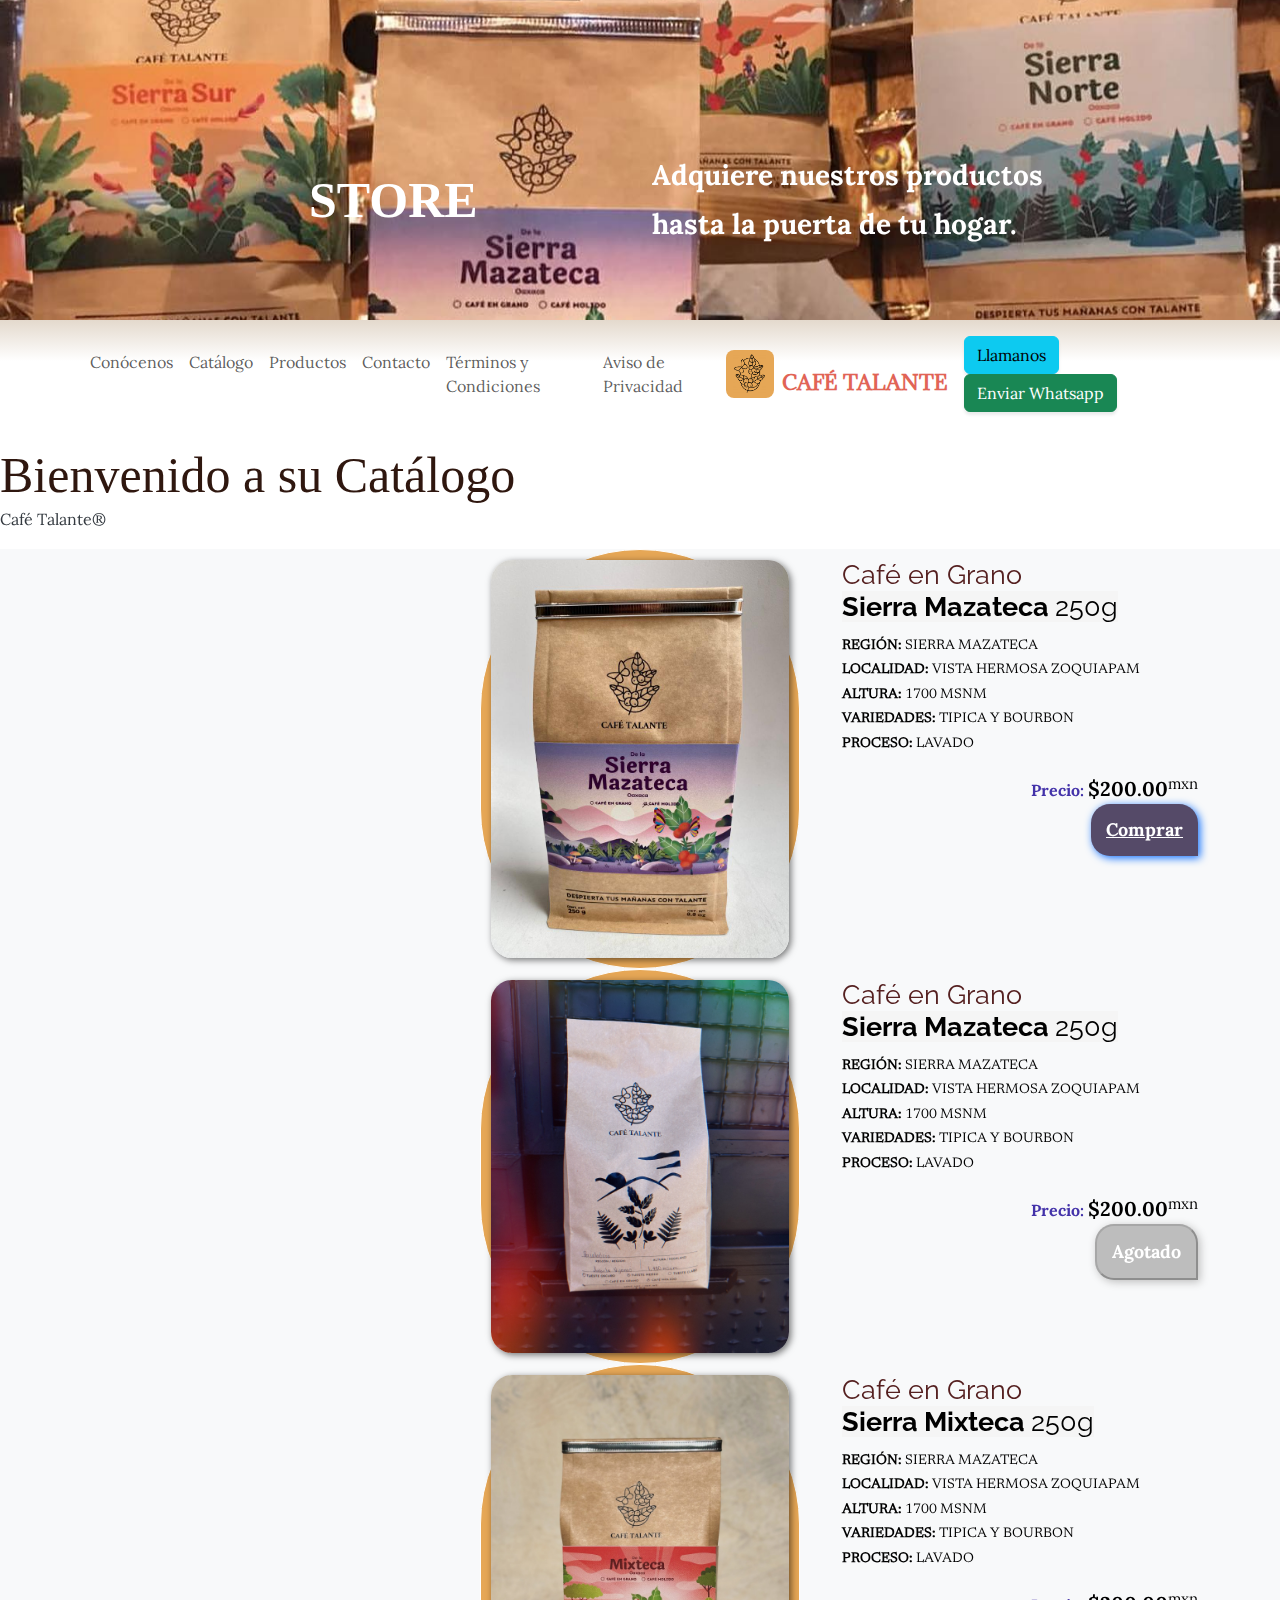
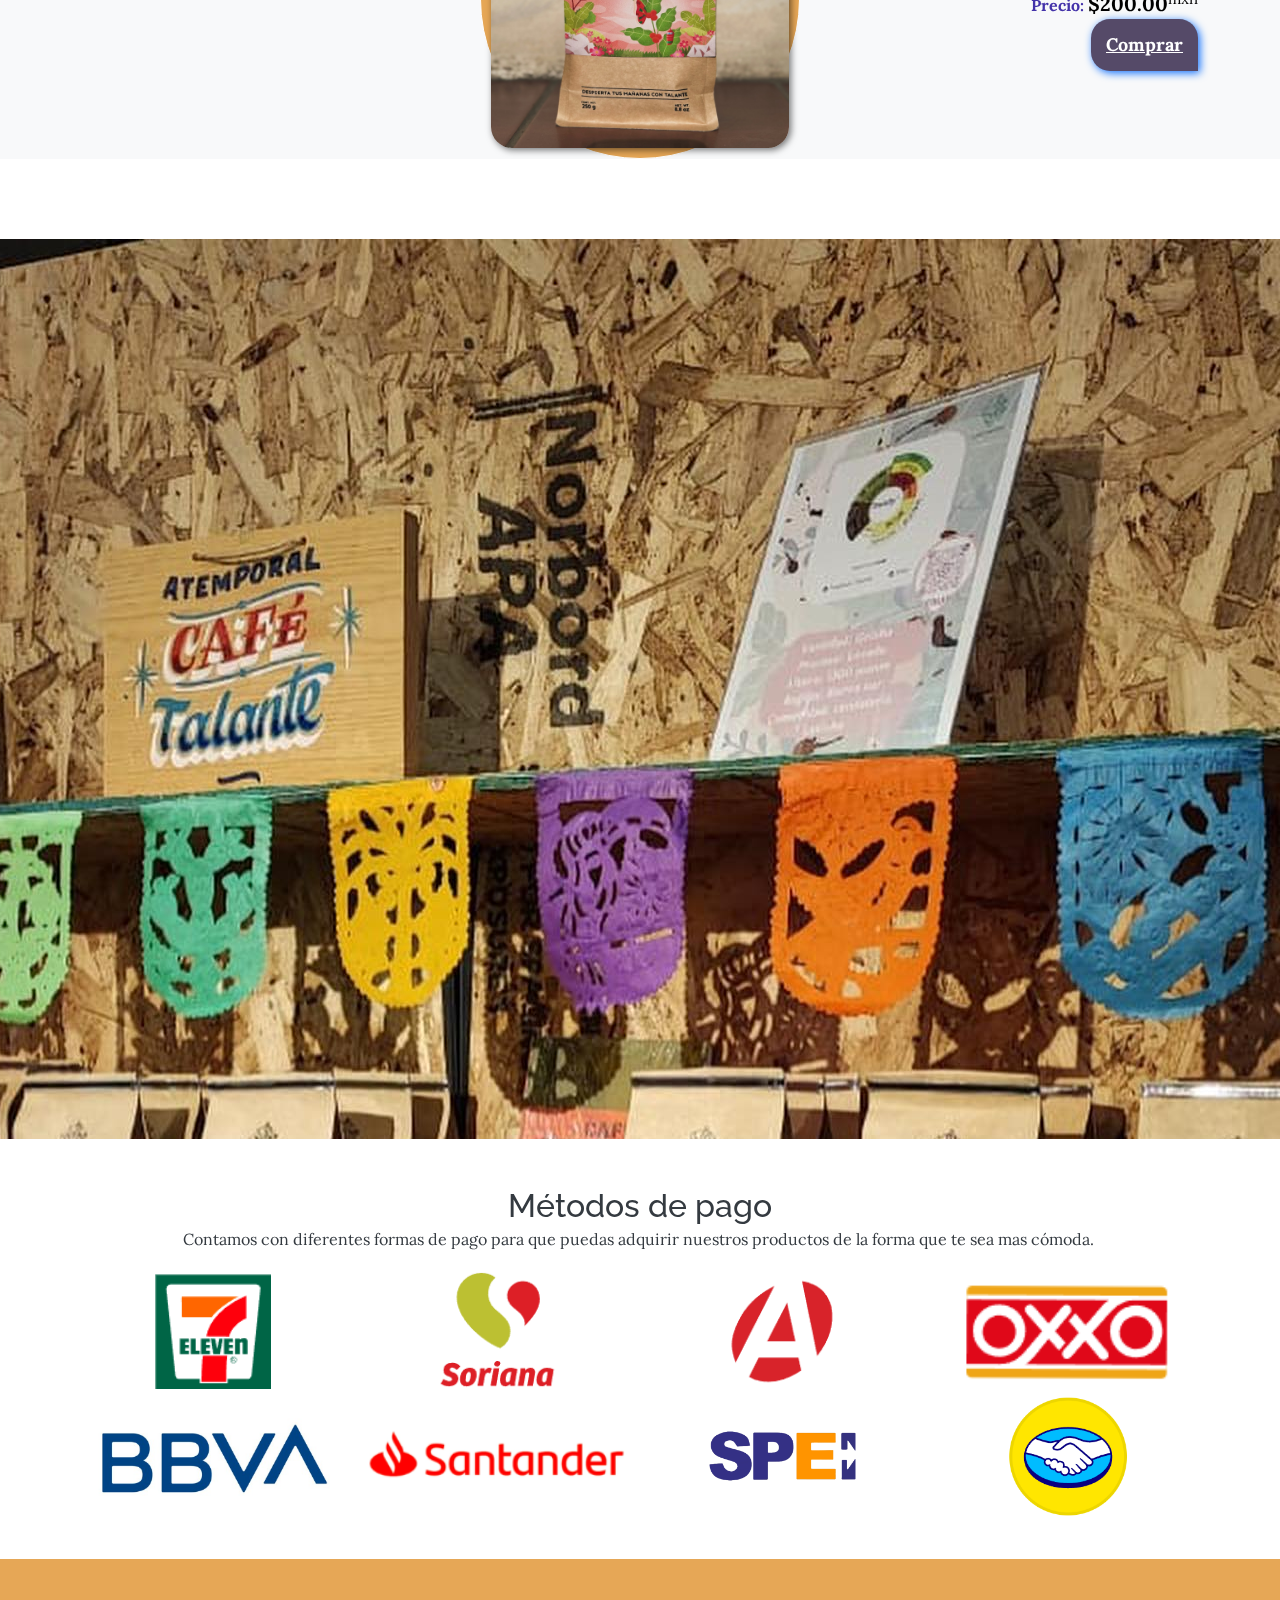
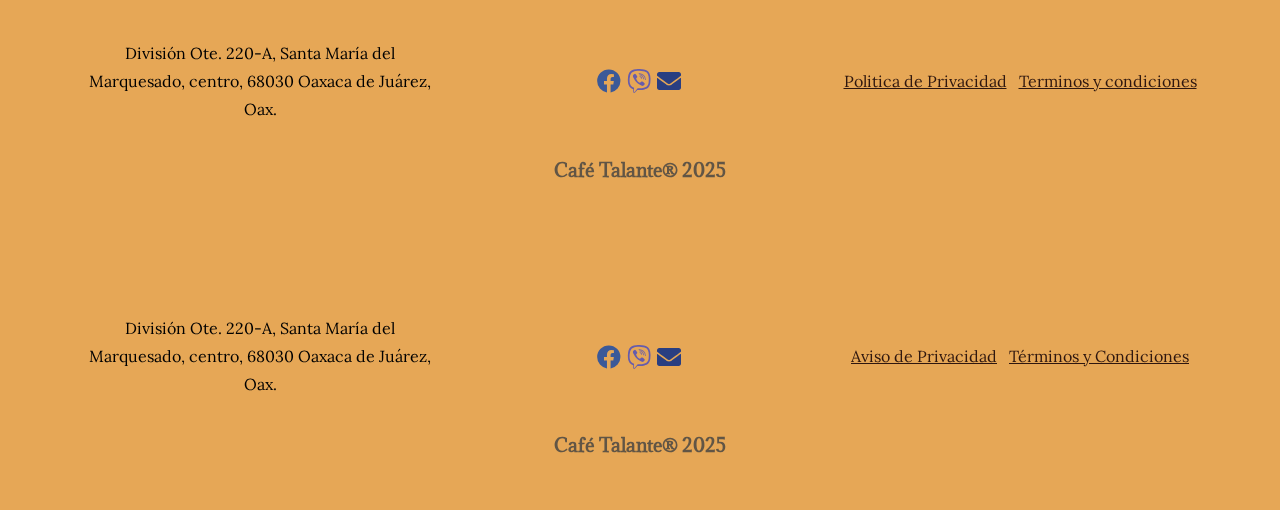
<file: store.html>
<!DOCTYPE html>
<html data-bs-theme="light" lang="es-mx">

<head>
    <meta charset="utf-8">
<!-- Agregar antes del cierre del body --> <script async src="//www.instagram.com/embed.js"></script> <!-- O cargar dinámicamente con JavaScript --> <script> if (!window.instgrm) { const script = document.createElement('script'); script.src = '//www.instagram.com/embed.js'; script.async = true; document.head.appendChild(script); } else { window.instgrm.Embeds.process(); } </script>
    <meta name="viewport" content="width=device-width, initial-scale=1.0, shrink-to-fit=no">
    <title>Store - Brand</title>
    <link rel="canonical" href="https://cafetalante.com/store.html">
    <meta property="og:url" content="https://cafetalante.com/store.html">
    <meta property="og:image" content="https://cafetalante.com/assets/img/468500289_18050220050296805_6290806912661078686_n.jpg">
    <meta property="og:type" content="website">
    <meta name="description" content="Café Talante un café sembrado con inspiración, cosechado con compromiso, tostado con orgullo oaxaqueño y entregado con dedicación. Porque dentro de cada grano, va nuestro amor.">
    <link rel="icon" type="image/png" sizes="256x300" href="assets/img/logo.png?h=f351f4bb038e08d0a11403d2f9b76822">
    <link rel="icon" type="image/png" sizes="256x300" href="assets/img/logo.png?h=f351f4bb038e08d0a11403d2f9b76822" media="(prefers-color-scheme: dark)">
    <link rel="icon" type="image/png" sizes="256x300" href="assets/img/logo.png?h=f351f4bb038e08d0a11403d2f9b76822">
    <link rel="icon" type="image/png" sizes="256x300" href="assets/img/logo.png?h=f351f4bb038e08d0a11403d2f9b76822" media="(prefers-color-scheme: dark)">
    <link rel="icon" type="image/png" sizes="256x300" href="assets/img/logo.png?h=f351f4bb038e08d0a11403d2f9b76822">
    <link rel="icon" type="image/png" sizes="256x300" href="assets/img/logo.png?h=f351f4bb038e08d0a11403d2f9b76822">
    <link rel="icon" type="image/png" sizes="256x300" href="assets/img/logo.png?h=f351f4bb038e08d0a11403d2f9b76822">
    <link rel="stylesheet" href="assets/bootstrap/css/bootstrap.min.css?h=381612c15767e533e377be2e346544e4">
    <link rel="manifest" href="manifest.json?h=696a3cc05e90540824e24b6a193eb8ff" crossorigin="use-credentials">
    <link rel="stylesheet" href="assets/css/Adamina.css?h=e858b6c88688c46fe527eeeadd2d881d">
    <link rel="stylesheet" href="assets/css/Lora.css?h=80d45ab944910c719e04355e97612b47">
    <link rel="stylesheet" href="assets/css/Newsreader.css?h=959bb35c1eb05f456772732e7adc146a">
    <link rel="stylesheet" href="assets/css/Raleway.css?h=a8a90066939861b44badd0fba6b93572">
    <link rel="stylesheet" href="https://use.fontawesome.com/releases/v5.12.0/css/all.css">
    <link rel="stylesheet" href="https://cdnjs.cloudflare.com/ajax/libs/animate.css/3.5.2/animate.min.css">
    <link rel="stylesheet" href="assets/css/Articles-Badges-images.css?h=4f3cfa46e40e236365345fc77963f4b8">
    <link rel="stylesheet" href="assets/css/Footer-Clean-icons.css?h=befd8a398792e305b7ffd4a176b5b585">
    <link rel="stylesheet" href="assets/css/gift-product-long.css?h=f7b2c3f9c9a807555a5576df2bcf29b4">
    <link rel="stylesheet" href="assets/css/Lightbox-Gallery-No-Gutters-baguetteBox.min.css?h=3175ea2a373db4ce2aec072db96e7473">
    <link rel="stylesheet" href="assets/css/menu-talante-1.css?h=e5ae4a224519bd5c91d1cc58398eb697">
    <link rel="stylesheet" href="assets/css/Parallax-Scroll-Effect.css?h=f09c51c86c7a15d88fb18f6fdbae234e">
    <link rel="stylesheet" href="assets/css/Responsive-Image-Grid.css?h=5182075773d69f2514c4b0bcde6964ac">
<script type="application/ld+json">
{
  "@context": "https://schema.org/", 
  "@type": "BreadcrumbList", 
  "itemListElement": [{
    "@type": "ListItem", 
    "position": 1, 
    "name": "Inicio",
    "item": "https://cafetalante.com"
  },{
    "@type": "ListItem", 
    "position": 2, 
    "name": "Café Talante",
    "item": "https://cafetalante.com"
  }]
}
</script>

    <script type="application/ld+json">
    {
      "@context": "https://schema.org",
      "@type": "ProfilePage",
      "dateCreated": "2024-12-23T12:34:00-05:00",
      "dateModified": "2024-12-26T14:53:00-05:00",
      "mainEntity": {
        "@type": "Organization",
        "name": "Café Talante",
        "alternateName": "Cafe Talante Oaxaca",
        "identifier": "https://cafetalante.com",
        "description": "Café Talante es un tributo a las mujeres que no se rinden y que generan un impacto en las comunidades productoras de Oaxaca. Comunidad responsable de resaltar el valor social de las productoras de café en cada cosecha. Proyecto nacido en 2020 para visibilizar y apoyar el trabajo de las productoras mujeres de las diferentes sierras oaxaqueñas.",
        "image": "https://cafetalante.com/logo.png",
        "sameAs": [
          "https://www.google.com/search?q=Caf%C3%A9+Talante",
          "https://cafetalante.com"
        ],
        "contactPoint": {
          "@type": "ContactPoint",
          "telephone": "951 409 9288",
          "contactType": "customer service",
          "email": "contacto@cafetalante.com"
        },
        "address": {
          "@type": "PostalAddress",
          "streetAddress": "División Ote. 220-A, Santa María del Marquesado, centro",
          "addressLocality": "Oaxaca de Juárez",
          "postalCode": "68030",
          "addressCountry": "MX"
        },
        "foundingDate": "2020"
      }
    }
    </script>


<script type="application/ld+json">
{
  "@context": "https://schema.org",
  "@type": "LocalBusiness",
  "name": "Café Talante",
  "image": "https://cafetalante.com/logo.png",
  "@id": "https://cafetalante.com",
  "url": "https://cafetalante.com",
  "telephone": "951 409 9288",
  "address": {
    "@type": "PostalAddress",
    "streetAddress": "División Ote. 220-A, Santa María del Marquesado, centro",
    "addressLocality": "Oaxaca de Juárez",
    "postalCode": "68030",
    "addressCountry": "MX"
  },
  "email": "contacto@cafetalante.com",
  "description": "Café Talante es un tributo a las mujeres que no se rinden y que generan un impacto en las comunidades productoras de Oaxaca. Ofrece café 100% orgánico y natural de Oaxaca, de origen único, fresco y exclusivo, con procesos Lavados, Enmielados o Naturales. Proyecto nacido en 2020 para visibilizar y apoyar el trabajo de las productoras mujeres de las diferentes sierras oaxaqueñas.",
  "areaServed": "Oaxaca, México",
  "foundingDate": "2020",
  "founder": "Comunidad de productoras de café de Oaxaca"
}
</script>

<script type="application/ld+json">
{
  "@context": "https://schema.org/", 
  "@type": "Product", 
  "name": "Café de grano y molido Café Talante",
  "image": "https://cafetalante.com/img/cafe.jpg",
  "description": "Café 100% orgánico y natural de Oaxaca, de origen único, fresco y exclusivo, con procesos Lavados, Enmielados o Naturales. Proveniente de las sierras Norte, Sur, Mazateca y de especialidad, con enfoque en el trabajo de productoras mujeres.",
  "brand": {
    "@type": "Brand",
    "name": "Café Talante"
  },
  "offers": {
    "@type": "Offer",
    "availability": "https://schema.org/InStock",
    "priceCurrency": "MXN",
    "price": "250",
    "url": "https://cafetalante.com",
    "shippingDetails": {
      "@type": "OfferShippingDetails",
      "shippingRate": {
        "@type": "MonetaryAmount",
        "value": "99",
        "currency": "MXN"
      },
      "shippingDestination": {
        "@type": "DefinedRegion",
        "addressCountry": "MX"
      }
    },
    "hasMerchantReturnPolicy": {
      "@type": "MerchantReturnPolicy",
      "returnPolicyCategory": "https://schema.org/MerchantReturnFiniteReturnWindow",
      "merchantReturnDays": 15,
      "returnMethod": "https://schema.org/ReturnByMail",
      "returnFees": "https://schema.org/FreeReturn"
    }
  }
}
</script>

<script type="application/ld+json">
{
  "@context": "https://schema.org/",
  "@type": "WebSite",
  "name": "Café Talante",
  "url": "https://cafetalante.com",
  "potentialAction": {
    "@type": "SearchAction",
    "target": "https://cafetalante.com/buscar?query={search_term_string}",
    "query-input": "required name=search_term_string"
  }
}
</script>
</head>

<body style="background: var(--bs-body-bg);">
    <!-- Start: Hero Parallax -->
    <section style="height: 320px;">
        <!-- Start: Parallax Background -->
        <div data-bss-parallax-bg="true" style="background: url(&quot;assets/img/474067152_1138984457836403_4322511413572659778_n.jpg?h=26870339551e6857ca2fc480d1ab3190&quot;) center / cover no-repeat;width: 100%;height: 400px;">
            <div class="container d-xl-flex justify-content-xl-center align-items-xl-center h-100">
                <div class="row h-100">
                    <div class="col d-flex d-xl-flex justify-content-center align-items-center align-items-xl-center">
                        <h1 class="text-uppercase fw-bold text-center">Store</h1>
                    </div>
                    <div class="col-md-6 text-md-start d-flex d-sm-flex d-md-flex justify-content-center align-self-center justify-content-md-start justify-content-lg-center justify-content-xl-center">
                        <p class="fs-3 my-3"><strong><span style="color: rgb(255, 255, 255);">Adquiere nuestros productos hasta la puerta de tu hogar.&nbsp;</span></strong></p>
                    </div>
                </div>
            </div>
        </div><!-- End: Parallax Background -->
    </section><!-- End: Hero Parallax -->
    <!-- Start: menu talante-1 -->
    <!-- Componente de menú extraído -->
    <div id="menu-component-placeholder"></div>
    <!-- Fin componente de menú extraído -->
    <div class="col" style="text-align: center;margin-top: 17px;">
        <h1 class="text-secondary" style="margin-bottom: 0px;width: 100%;">Bienvenido a su Catálogo</h1>
        <p class="w-lg-50" style="width: 100%;text-align: left;">Café Talante®</p>
    </div>
    <section class="text-bg-light page-section about-heading" style="margin-top: 0px;">
        <!-- Start: 1 Row 3 Columns -->
        <div class="container">
            <div class="row">
                <div class="col-md-4"></div>
                <div class="col-md-4 d-lg-flex justify-content-lg-center align-items-lg-center">
                    <div class="d-lg-flex justify-content-lg-center align-items-lg-center gift__img col-sm-3 col-12" style="background: var(--bs-primary);border-radius: 245px;border-color: var(--bs-body-bg);width: 90%;"><img data-bss-hover-animate="pulse" src="assets/img/WhatsAppImage2022-02-19at15.53.48_2.jpg?h=a866016ca3c42115d0ec9695b10740cc" style="border-radius: 21px;box-shadow: 2px 2px 7px 0px rgba(0,0,0,0.55);"></div>
                </div>
                <div class="col-md-4" style="margin-top: 8px;">
                    <div class="font-monospace gift__details">
                        <h4 class="gift__name" style="font-size: 27px;"><span style="font-weight: normal !important; color: rgb(85, 32, 32);">Café en Grano</span><span style="font-weight: normal !important;">&nbsp;</span><br><span style="color: rgb(0, 0, 0); background-color: rgb(245, 245, 245);">Sierra Mazateca </span><span style="font-weight: normal !important; color: rgb(0, 0, 0); background-color: rgb(245, 245, 245);">250g</span></h4>
                        <p style="font-family: Newsreader, serif;"><strong><span style="font-style: normal !important; color: rgb(0, 0, 0); background-color: rgba(248, 249, 250, 0);">REGIÓN: </span></strong><span style="font-style: normal !important; color: rgb(0, 0, 0); background-color: rgba(248, 249, 250, 0);">SIERRA MAZATECA</span><br><strong><span style="font-style: normal !important; color: rgb(0, 0, 0); background-color: rgba(248, 249, 250, 0);">LOCALIDAD: </span></strong><span style="font-style: normal !important; color: rgb(0, 0, 0); background-color: rgba(248, 249, 250, 0);">VISTA HERMOSA ZOQUIAPAM</span><br><strong><span style="font-style: normal !important; color: rgb(0, 0, 0); background-color: rgba(248, 249, 250, 0);">ALTURA: </span></strong><span style="font-style: normal !important; color: rgb(0, 0, 0); background-color: rgba(248, 249, 250, 0);">1700 MSNM</span><br><strong><span style="font-style: normal !important; color: rgb(0, 0, 0); background-color: rgba(248, 249, 250, 0);">VARIEDADES: </span></strong><span style="font-style: normal !important; color: rgb(0, 0, 0); background-color: rgba(248, 249, 250, 0);">TIPICA Y BOURBON</span><br><strong><span style="font-style: normal !important; color: rgb(0, 0, 0); background-color: rgba(248, 249, 250, 0);">PROCESO: </span></strong><span style="font-style: normal !important; color: rgb(0, 0, 0); background-color: rgba(248, 249, 250, 0);">LAVADO</span></p>
                    </div>
                    <div class="text-end d-lg-flex justify-content-lg-end gift__bottom row">
                        <!-- Start: 2 Rows 1+1 Columns -->
                        <div class="container">
                            <div class="row">
                                <div class="col-md-12">
                                    <div class="gift__today-price"><span><span style="color: rgb(67, 50, 169);">Precio:&nbsp;</span></span><span class="gift__data"><span style="color: rgb(0, 0, 0);">$200.00</span><sup><span style="font-weight: normal !important; color: rgb(0, 0, 0);">mxn</span></sup></span></div>
                                </div>
                            </div>
                            <div class="row">
                                <div class="col-md-12">
                                    <div><a class="flux_cta gift__cta" target="_blank" href="https://mpago.li/2Pom7Ck" style="background: rgb(85,74,104);border-radius: 19px;border-bottom-right-radius: 0px;box-shadow: 2px 2px 8px 0px var(--bs-blue);">Comprar</a></div>
                                </div>
                            </div>
                        </div><!-- End: 2 Rows 1+1 Columns -->
                    </div>
                </div>
                <div class="col-md-4"></div>
                <div class="col-md-4 d-lg-flex justify-content-lg-center align-items-lg-center">
                    <div class="d-lg-flex justify-content-lg-center align-items-lg-center gift__img col-sm-3 col-12" style="background: var(--bs-primary);border-radius: 245px;border-color: var(--bs-body-bg);width: 90%;"><img data-bss-hover-animate="pulse" src="assets/img/468011920_18049718987296805_1251740548788044782_n.jpg?h=26870339551e6857ca2fc480d1ab3190" style="border-radius: 21px;box-shadow: 2px 2px 7px 0px rgba(0,0,0,0.55);"></div>
                </div>
                <div class="col-md-4" style="margin-top: 8px;">
                    <div class="font-monospace gift__details">
                        <h4 class="gift__name" style="font-size: 27px;"><span style="font-weight: normal !important; color: rgb(85, 32, 32);">Café en Grano</span><span style="font-weight: normal !important;">&nbsp;</span><br><span style="color: rgb(0, 0, 0); background-color: rgb(245, 245, 245);">Sierra Mazateca </span><span style="font-weight: normal !important; color: rgb(0, 0, 0); background-color: rgb(245, 245, 245);">250g</span></h4>
                        <p style="font-family: Newsreader, serif;"><strong><span style="font-style: normal !important; color: rgb(0, 0, 0); background-color: rgba(248, 249, 250, 0);">REGIÓN: </span></strong><span style="font-style: normal !important; color: rgb(0, 0, 0); background-color: rgba(248, 249, 250, 0);">SIERRA MAZATECA</span><br><strong><span style="font-style: normal !important; color: rgb(0, 0, 0); background-color: rgba(248, 249, 250, 0);">LOCALIDAD: </span></strong><span style="font-style: normal !important; color: rgb(0, 0, 0); background-color: rgba(248, 249, 250, 0);">VISTA HERMOSA ZOQUIAPAM</span><br><strong><span style="font-style: normal !important; color: rgb(0, 0, 0); background-color: rgba(248, 249, 250, 0);">ALTURA: </span></strong><span style="font-style: normal !important; color: rgb(0, 0, 0); background-color: rgba(248, 249, 250, 0);">1700 MSNM</span><br><strong><span style="font-style: normal !important; color: rgb(0, 0, 0); background-color: rgba(248, 249, 250, 0);">VARIEDADES: </span></strong><span style="font-style: normal !important; color: rgb(0, 0, 0); background-color: rgba(248, 249, 250, 0);">TIPICA Y BOURBON</span><br><strong><span style="font-style: normal !important; color: rgb(0, 0, 0); background-color: rgba(248, 249, 250, 0);">PROCESO: </span></strong><span style="font-style: normal !important; color: rgb(0, 0, 0); background-color: rgba(248, 249, 250, 0);">LAVADO</span></p>
                    </div>
                    <div class="text-end d-lg-flex justify-content-lg-end gift__bottom row">
                        <!-- Start: 2 Rows 1+1 Columns -->
                        <div class="container">
                            <div class="row">
                                <div class="col-md-12">
                                    <div class="gift__today-price"><span><span style="color: rgb(67, 50, 169);">Precio:&nbsp;</span></span><span class="gift__data"><span style="color: rgb(0, 0, 0);">$200.00</span><sup><span style="font-weight: normal !important; color: rgb(0, 0, 0);">mxn</span></sup></span></div>
                                </div>
                            </div>
                            <div class="row">
                                <div class="col-md-12">
                                    <button class="flux_cta gift__cta" style="background: #bdbdbd; color: #fff; border-radius: 19px; border-bottom-right-radius: 0px; box-shadow: 2px 2px 8px 0px #bdbdbd; cursor: not-allowed;" disabled>Agotado</button>
                                </div>
                            </div>
                        </div><!-- End: 2 Rows 1+1 Columns -->
                    </div>
                </div>
                <div class="col-md-4"></div>
                <div class="col-md-4 d-lg-flex justify-content-lg-center align-items-lg-center">
                    <div class="d-lg-flex justify-content-lg-center align-items-lg-center gift__img col-sm-3 col-12" style="background: var(--bs-primary);border-radius: 245px;border-color: var(--bs-body-bg);width: 90%;"><img data-bss-hover-animate="pulse" src="assets/img/469257559_18050886524296805_2889667040037321084_n.jpg?h=26870339551e6857ca2fc480d1ab3190" style="border-radius: 21px;box-shadow: 2px 2px 7px 0px rgba(0,0,0,0.55);"></div>
                </div>
                <div class="col-md-4" style="margin-top: 8px;">
                    <div class="font-monospace gift__details">
                        <h4 class="gift__name" style="font-size: 27px;"><span style="font-weight: normal !important; color: rgb(85, 32, 32);">Café en Grano</span><span style="font-weight: normal !important;">&nbsp;</span><br><span style="color: rgb(0, 0, 0); background-color: rgb(245, 245, 245);">Sierra Mixteca&nbsp;</span><span style="font-weight: normal !important; color: rgb(0, 0, 0); background-color: rgb(245, 245, 245);">250g</span></h4>
                        <p style="font-family: Newsreader, serif;"><strong><span style="font-style: normal !important; color: rgb(0, 0, 0); background-color: rgba(248, 249, 250, 0);">REGIÓN: </span></strong><span style="font-style: normal !important; color: rgb(0, 0, 0); background-color: rgba(248, 249, 250, 0);">SIERRA MAZATECA</span><br><strong><span style="font-style: normal !important; color: rgb(0, 0, 0); background-color: rgba(248, 249, 250, 0);">LOCALIDAD: </span></strong><span style="font-style: normal !important; color: rgb(0, 0, 0); background-color: rgba(248, 249, 250, 0);">VISTA HERMOSA ZOQUIAPAM</span><br><strong><span style="font-style: normal !important; color: rgb(0, 0, 0); background-color: rgba(248, 249, 250, 0);">ALTURA: </span></strong><span style="font-style: normal !important; color: rgb(0, 0, 0); background-color: rgba(248, 249, 250, 0);">1700 MSNM</span><br><strong><span style="font-style: normal !important; color: rgb(0, 0, 0); background-color: rgba(248, 249, 250, 0);">VARIEDADES: </span></strong><span style="font-style: normal !important; color: rgb(0, 0, 0); background-color: rgba(248, 249, 250, 0);">TIPICA Y BOURBON</span><br><strong><span style="font-style: normal !important; color: rgb(0, 0, 0); background-color: rgba(248, 249, 250, 0);">PROCESO: </span></strong><span style="font-style: normal !important; color: rgb(0, 0, 0); background-color: rgba(248, 249, 250, 0);">LAVADO</span></p>
                    </div>
                    <div class="text-end d-lg-flex justify-content-lg-end gift__bottom row">
                        <!-- Start: 2 Rows 1+1 Columns -->
                        <div class="container">
                            <div class="row">
                                <div class="col-md-12">
                                    <div class="gift__today-price"><span><span style="color: rgb(67, 50, 169);">Precio:&nbsp;</span></span><span class="gift__data"><span style="color: rgb(0, 0, 0);">$200.00</span><sup><span style="font-weight: normal !important; color: rgb(0, 0, 0);">mxn</span></sup></span></div>
                                </div>
                            </div>
                            <div class="row">
                                <div class="col-md-12">
                                    <div><a class="flux_cta gift__cta" target="_blank" href="https://mpago.li/2Pom7Ck" style="background: rgb(85,74,104);border-radius: 19px;border-bottom-right-radius: 0px;box-shadow: 2px 2px 8px 0px var(--bs-blue);">Comprar</a></div>
                                </div>
                            </div>
                        </div><!-- End: 2 Rows 1+1 Columns -->
                    </div>
                </div>
            </div>
        </div><!-- End: 1 Row 3 Columns -->
    </section><!-- Start: Parallax Background -->
    <div data-bss-parallax-bg="true" style="height: 900px;background: url(&quot;assets/img/474475182_1138984711169711_3958830044133905289_n.jpg?h=26870339551e6857ca2fc480d1ab3190&quot;) bottom / cover no-repeat;"></div><!-- End: Parallax Background -->
    <!-- Start: Lightbox Gallery -->
    <section class="photo-gallery py-4 py-xl-5" style="height: 420.141px;margin: 0px;">
        <div class="row">
            <div class="col" style="text-align: center;">
                <h2 class="text-center" style="margin-bottom: 0px;">Métodos de pago</h2>
                <p class="w-lg-50" style="width: 100%;">Contamos con diferentes formas de pago para que puedas adquirir nuestros productos de la forma que te sea mas cómoda.&nbsp;</p>
            </div>
        </div><!-- Start: 1 Row 4 Columns -->
        <div class="container">
            <div class="row">
                <div class="col-md-3 d-xl-flex justify-content-xl-center align-items-xl-center"><img class="d-xl-flex justify-content-xl-center align-items-xl-center" src="assets/img/clipboard-image.png?h=1c01d0f9a4fc60fff46bc088039c0d24" style="width: 45%;"></div>
                <div class="col-md-3 d-xl-flex justify-content-xl-center align-items-xl-center"><img class="d-xl-flex justify-content-xl-center align-items-xl-center" src="assets/img/clipboard-image-1.png?h=9f97f90e35ca420a834a4a2c9e2f184b" style="width: 50%;"></div>
                <div class="col-md-3 d-xl-flex justify-content-xl-center align-items-xl-center"><img class="d-xl-flex justify-content-xl-center align-items-xl-center" src="assets/img/clipboard-image-2.png?h=364d6ea7358feb5586b100d4c1336ac3" style="width: 50%;"></div>
                <div class="col-md-3 d-xl-flex justify-content-xl-center align-items-xl-center"><img src="assets/img/clipboard-image-3.png?h=36d1b47dd926504e776b71169e8a0040" style="width: 80%;"></div>
                <div class="col-md-3 d-xl-flex justify-content-xl-center align-items-xl-center"><img class="d-xl-flex justify-content-xl-center align-items-xl-center" src="assets/img/clipboard-image-7.png?h=f5421b8c7259804094bbba2eda3f86d1" style="width: 90%;"></div>
                <div class="col-md-3 d-xl-flex justify-content-xl-center align-items-xl-center"><img class="d-xl-flex justify-content-xl-center align-items-xl-center" src="assets/img/clipboard-image-6.png?h=f90d25c0b2473bf85bbb0b20ee213a78" style="width: 101%;"></div>
                <div class="col-md-3 d-xl-flex justify-content-xl-center align-items-xl-center"><img class="d-xl-flex justify-content-xl-center align-items-xl-center" src="assets/img/clipboard-image-5.png?h=4c8c6a897d56d317631cd950b9711678" style="width: 69%;"></div>
                <div class="col-md-3 d-xl-flex justify-content-xl-center align-items-xl-center"><img src="assets/img/clipboard-image-4.png?h=5de26b85914719768804926a6fbabc76" style="width: 48%;"></div>
            </div>
        </div><!-- End: 1 Row 4 Columns -->
    </section><!-- End: Lightbox Gallery -->
    <footer class="text-center text-bg-primary footer text-faded py-5">
        <!-- Start: Footer Clean -->
        <footer class="text-center py-4">
            <div class="container">
                <div class="row row-cols-1 row-cols-lg-3">
                    <div class="col">
                        <p class="text-muted my-2"><span style="color: rgb(0, 0, 0);">División Ote. 220-A, Santa María del Marquesado, centro, 68030 Oaxaca de Juárez, Oax.</span></p>
                    </div>
                    <div class="col d-lg-flex justify-content-xl-center align-items-xl-center">
                        <!-- Start: Facebook --><a style="margin-right: 6px; margin-top: 4px; margin-left: 6px" data-sharer="facebook" data-title="Dnipropetrovsk Investment Agency" data-url="https://dia.dp.gov.ua"><i class="fab fa-facebook" style="color: #3b5998;font-size: 24px;"></i></a>

<style>   
    
    .fa-facebook:hover {
        color: #d66e24 !important;
    }
    
</style><!-- End: Facebook -->
                        <!-- Start: Viber --><a style="margin-right: 6px; margin-top: 4px" data-sharer="viber" data-title="Dnipropetrovsk Investment Agency" data-url="https://dia.dp.gov.ua"><i class="fab fa-viber" style="color: #665CAC;font-size: 24px;"></i></a>

<style>   
    
    .fa-viber:hover {
        color: #d66e24 !important;
    }
    
</style>

<!-- End: Viber -->
                        <!-- Start: Email --><a style="margin-right: 8px; margin-top: 4px" data-sharer="email" data-title="Dnipropetrovsk Investment Agency" data-url="http://dia.dp.gov.ua/en/category/investment-profiles-of-amalgamated-territorial-communities/ " data-subject="Dnipropetrovsk Investment Agency" data-to="mail"><i class="fas fa-envelope" id="mail_btn" style="color: #293e81;font-size: 24px;"></i></a>

<style>   
    
    .fa-envelope:hover {
        color: #d66e24 !important;
    }
    
</style>


<!-- End: Email -->
                    </div>
                    <div class="col d-lg-flex justify-content-lg-center align-items-lg-center">
                        <ul class="list-inline my-2">
                            <li class="list-inline-item"><a class="link-secondary" href="#">Politica de Privacidad</a></li>
                            <li class="list-inline-item"><a class="link-secondary" href="#">Terminos y condiciones</a></li>
                        </ul>
                    </div>
                </div>
            </div>
        </footer><!-- End: Footer Clean -->
        <div class="container">
            <p class="m-0 small" style="font-size: 18px;color: rgb(79,13,13);font-weight: bold;font-family: Adamina, serif;text-align: center;"><span style="color: rgba(52, 58, 64, 0.75);">Café Talante® 2025</span></p>
        </div>
    </footer>
    <div id="footer-component-placeholder"></div>
    <script src="assets/js/footer-loader.js"></script>
    <script src="https://cdnjs.cloudflare.com/ajax/libs/jquery/3.7.0/jquery.min.js"></script>
    <script src="https://cdn.jsdelivr.net/npm/bootstrap@5.3.2/dist/js/bootstrap.bundle.min.js"></script>
    <script src="assets/js/bs-init.js?h=52389d9faf9a98bea16b942e36291a31"></script>
    <script src="assets/js/current-day.js?h=ae073b53eccc9dccef9a88458c82139c"></script>
    <script src="assets/js/Lightbox-Gallery-No-Gutters-baguetteBox.min.js?h=add865daffd8b6e10264279f48d8ac50"></script>
    <script src="assets/js/Lightbox-Gallery-No-Gutters-Lightbox-Gallery.js?h=64eb55ccbc6ead5e91ebe308caacba6e"></script>
    <script src="assets/js/menu-loader.js"></script>
</body>

</html>
</file>
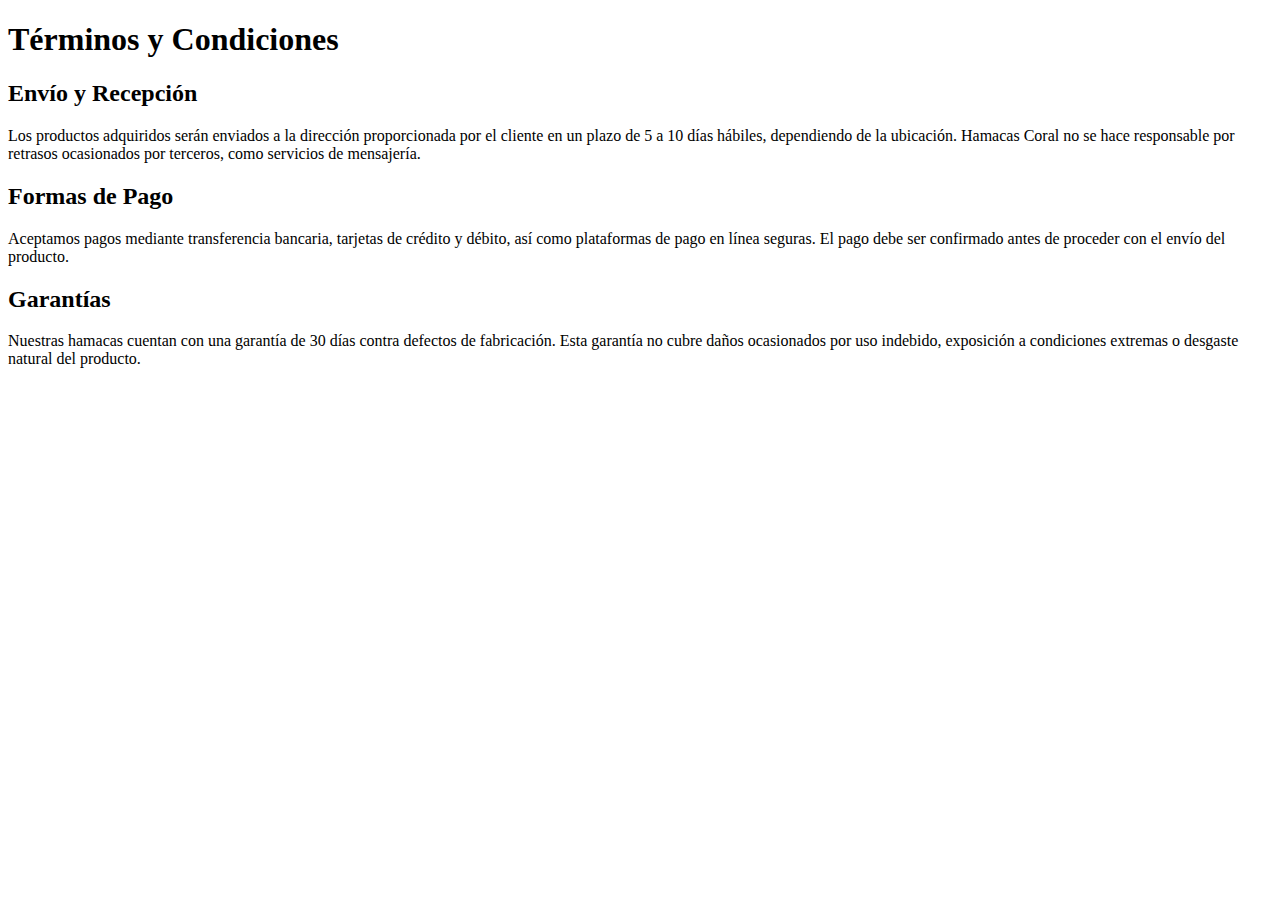
<file: terminos-y-condiciones.html>
<!DOCTYPE html>
<html lang="es-mx">
<head>
    <meta charset="UTF-8">
    <meta name="viewport" content="width=device-width, initial-scale=1.0">
    <title>Términos y Condiciones</title>
</head>
<body>
    <div id="menu"></div>
    <header>
        <h1>Términos y Condiciones</h1>
    </header>
    <main>
        <section>
            <h2>Envío y Recepción</h2>
            <p>Los productos adquiridos serán enviados a la dirección proporcionada por el cliente en un plazo de 5 a 10 días hábiles, dependiendo de la ubicación. Hamacas Coral no se hace responsable por retrasos ocasionados por terceros, como servicios de mensajería.</p>
        </section>
        <section>
            <h2>Formas de Pago</h2>
            <p>Aceptamos pagos mediante transferencia bancaria, tarjetas de crédito y débito, así como plataformas de pago en línea seguras. El pago debe ser confirmado antes de proceder con el envío del producto.</p>
        </section>
        <section>
            <h2>Garantías</h2>
            <p>Nuestras hamacas cuentan con una garantía de 30 días contra defectos de fabricación. Esta garantía no cubre daños ocasionados por uso indebido, exposición a condiciones extremas o desgaste natural del producto.</p>
        </section>
    </main>
</body>
</html>
</file>
<file: assets/css/Adamina.css>
@font-face {
	font-family: 'Adamina';
	src: url(../../assets/fonts/Adamina-b573f02f4a19e2ba85b699f01e81e2f9.woff2?h=e858b6c88688c46fe527eeeadd2d881d) format('woff2');
	font-weight: 400;
	font-style: normal;
	font-display: swap;
	unicode-range: U+0000-00FF, U+0131, U+0152-0153, U+02BB-02BC, U+02C6, U+02DA, U+02DC, U+0304, U+0308, U+0329, U+2000-206F, U+20AC, U+2122, U+2191, U+2193, U+2212, U+2215, U+FEFF, U+FFFD;
}
</file>
<file: assets/css/Lora.css>
@font-face {
	font-family: 'Lora';
	src: url(../../assets/fonts/Lora-5819bfc4b4c5b1d4834577d8e6a1f21a.woff2?h=80d45ab944910c719e04355e97612b47) format('woff2');
	font-weight: 400;
	font-style: italic;
	font-display: swap;
	unicode-range: U+0460-052F, U+1C80-1C8A, U+20B4, U+2DE0-2DFF, U+A640-A69F, U+FE2E-FE2F;
}

@font-face {
	font-family: 'Lora';
	src: url(../../assets/fonts/Lora-d67fb992ac2d7678e5277177a65821d2.woff2?h=80d45ab944910c719e04355e97612b47) format('woff2');
	font-weight: 400;
	font-style: italic;
	font-display: swap;
	unicode-range: U+0301, U+0400-045F, U+0490-0491, U+04B0-04B1, U+2116;
}

@font-face {
	font-family: 'Lora';
	src: url(../../assets/fonts/Lora-15cf7bc1c02a4bc29fa915ea0be13641.woff2?h=80d45ab944910c719e04355e97612b47) format('woff2');
	font-weight: 400;
	font-style: italic;
	font-display: swap;
	unicode-range: U+0302-0303, U+0305, U+0307-0308, U+0310, U+0312, U+0315, U+031A, U+0326-0327, U+032C, U+032F-0330, U+0332-0333, U+0338, U+033A, U+0346, U+034D, U+0391-03A1, U+03A3-03A9, U+03B1-03C9, U+03D1, U+03D5-03D6, U+03F0-03F1, U+03F4-03F5, U+2016-2017, U+2034-2038, U+203C, U+2040, U+2043, U+2047, U+2050, U+2057, U+205F, U+2070-2071, U+2074-208E, U+2090-209C, U+20D0-20DC, U+20E1, U+20E5-20EF, U+2100-2112, U+2114-2115, U+2117-2121, U+2123-214F, U+2190, U+2192, U+2194-21AE, U+21B0-21E5, U+21F1-21F2, U+21F4-2211, U+2213-2214, U+2216-22FF, U+2308-230B, U+2310, U+2319, U+231C-2321, U+2336-237A, U+237C, U+2395, U+239B-23B7, U+23D0, U+23DC-23E1, U+2474-2475, U+25AF, U+25B3, U+25B7, U+25BD, U+25C1, U+25CA, U+25CC, U+25FB, U+266D-266F, U+27C0-27FF, U+2900-2AFF, U+2B0E-2B11, U+2B30-2B4C, U+2BFE, U+3030, U+FF5B, U+FF5D, U+1D400-1D7FF, U+1EE00-1EEFF;
}

@font-face {
	font-family: 'Lora';
	src: url(../../assets/fonts/Lora-e9649407873556cd3af29f331db10d25.woff2?h=80d45ab944910c719e04355e97612b47) format('woff2');
	font-weight: 400;
	font-style: italic;
	font-display: swap;
	unicode-range: U+0001-000C, U+000E-001F, U+007F-009F, U+20DD-20E0, U+20E2-20E4, U+2150-218F, U+2190, U+2192, U+2194-2199, U+21AF, U+21E6-21F0, U+21F3, U+2218-2219, U+2299, U+22C4-22C6, U+2300-243F, U+2440-244A, U+2460-24FF, U+25A0-27BF, U+2800-28FF, U+2921-2922, U+2981, U+29BF, U+29EB, U+2B00-2BFF, U+4DC0-4DFF, U+FFF9-FFFB, U+10140-1018E, U+10190-1019C, U+101A0, U+101D0-101FD, U+102E0-102FB, U+10E60-10E7E, U+1D2C0-1D2D3, U+1D2E0-1D37F, U+1F000-1F0FF, U+1F100-1F1AD, U+1F1E6-1F1FF, U+1F30D-1F30F, U+1F315, U+1F31C, U+1F31E, U+1F320-1F32C, U+1F336, U+1F378, U+1F37D, U+1F382, U+1F393-1F39F, U+1F3A7-1F3A8, U+1F3AC-1F3AF, U+1F3C2, U+1F3C4-1F3C6, U+1F3CA-1F3CE, U+1F3D4-1F3E0, U+1F3ED, U+1F3F1-1F3F3, U+1F3F5-1F3F7, U+1F408, U+1F415, U+1F41F, U+1F426, U+1F43F, U+1F441-1F442, U+1F444, U+1F446-1F449, U+1F44C-1F44E, U+1F453, U+1F46A, U+1F47D, U+1F4A3, U+1F4B0, U+1F4B3, U+1F4B9, U+1F4BB, U+1F4BF, U+1F4C8-1F4CB, U+1F4D6, U+1F4DA, U+1F4DF, U+1F4E3-1F4E6, U+1F4EA-1F4ED, U+1F4F7, U+1F4F9-1F4FB, U+1F4FD-1F4FE, U+1F503, U+1F507-1F50B, U+1F50D, U+1F512-1F513, U+1F53E-1F54A, U+1F54F-1F5FA, U+1F610, U+1F650-1F67F, U+1F687, U+1F68D, U+1F691, U+1F694, U+1F698, U+1F6AD, U+1F6B2, U+1F6B9-1F6BA, U+1F6BC, U+1F6C6-1F6CF, U+1F6D3-1F6D7, U+1F6E0-1F6EA, U+1F6F0-1F6F3, U+1F6F7-1F6FC, U+1F700-1F7FF, U+1F800-1F80B, U+1F810-1F847, U+1F850-1F859, U+1F860-1F887, U+1F890-1F8AD, U+1F8B0-1F8BB, U+1F8C0-1F8C1, U+1F900-1F90B, U+1F93B, U+1F946, U+1F984, U+1F996, U+1F9E9, U+1FA00-1FA6F, U+1FA70-1FA7C, U+1FA80-1FA89, U+1FA8F-1FAC6, U+1FACE-1FADC, U+1FADF-1FAE9, U+1FAF0-1FAF8, U+1FB00-1FBFF;
}

@font-face {
	font-family: 'Lora';
	src: url(../../assets/fonts/Lora-97124b05e3ade7084e0796326466e0a5.woff2?h=80d45ab944910c719e04355e97612b47) format('woff2');
	font-weight: 400;
	font-style: italic;
	font-display: swap;
	unicode-range: U+0102-0103, U+0110-0111, U+0128-0129, U+0168-0169, U+01A0-01A1, U+01AF-01B0, U+0300-0301, U+0303-0304, U+0308-0309, U+0323, U+0329, U+1EA0-1EF9, U+20AB;
}

@font-face {
	font-family: 'Lora';
	src: url(../../assets/fonts/Lora-4f9301f0ec70965dc439c9084eb0ae7a.woff2?h=80d45ab944910c719e04355e97612b47) format('woff2');
	font-weight: 400;
	font-style: italic;
	font-display: swap;
	unicode-range: U+0100-02BA, U+02BD-02C5, U+02C7-02CC, U+02CE-02D7, U+02DD-02FF, U+0304, U+0308, U+0329, U+1D00-1DBF, U+1E00-1E9F, U+1EF2-1EFF, U+2020, U+20A0-20AB, U+20AD-20C0, U+2113, U+2C60-2C7F, U+A720-A7FF;
}

@font-face {
	font-family: 'Lora';
	src: url(../../assets/fonts/Lora-42e47e5d739579bea17e2bb9a96e8fb4.woff2?h=80d45ab944910c719e04355e97612b47) format('woff2');
	font-weight: 400;
	font-style: italic;
	font-display: swap;
	unicode-range: U+0000-00FF, U+0131, U+0152-0153, U+02BB-02BC, U+02C6, U+02DA, U+02DC, U+0304, U+0308, U+0329, U+2000-206F, U+20AC, U+2122, U+2191, U+2193, U+2212, U+2215, U+FEFF, U+FFFD;
}

@font-face {
	font-family: 'Lora';
	src: url(../../assets/fonts/Lora-5819bfc4b4c5b1d4834577d8e6a1f21a.woff2?h=80d45ab944910c719e04355e97612b47) format('woff2');
	font-weight: 700;
	font-style: italic;
	font-display: swap;
	unicode-range: U+0460-052F, U+1C80-1C8A, U+20B4, U+2DE0-2DFF, U+A640-A69F, U+FE2E-FE2F;
}

@font-face {
	font-family: 'Lora';
	src: url(../../assets/fonts/Lora-d67fb992ac2d7678e5277177a65821d2.woff2?h=80d45ab944910c719e04355e97612b47) format('woff2');
	font-weight: 700;
	font-style: italic;
	font-display: swap;
	unicode-range: U+0301, U+0400-045F, U+0490-0491, U+04B0-04B1, U+2116;
}

@font-face {
	font-family: 'Lora';
	src: url(../../assets/fonts/Lora-15cf7bc1c02a4bc29fa915ea0be13641.woff2?h=80d45ab944910c719e04355e97612b47) format('woff2');
	font-weight: 700;
	font-style: italic;
	font-display: swap;
	unicode-range: U+0302-0303, U+0305, U+0307-0308, U+0310, U+0312, U+0315, U+031A, U+0326-0327, U+032C, U+032F-0330, U+0332-0333, U+0338, U+033A, U+0346, U+034D, U+0391-03A1, U+03A3-03A9, U+03B1-03C9, U+03D1, U+03D5-03D6, U+03F0-03F1, U+03F4-03F5, U+2016-2017, U+2034-2038, U+203C, U+2040, U+2043, U+2047, U+2050, U+2057, U+205F, U+2070-2071, U+2074-208E, U+2090-209C, U+20D0-20DC, U+20E1, U+20E5-20EF, U+2100-2112, U+2114-2115, U+2117-2121, U+2123-214F, U+2190, U+2192, U+2194-21AE, U+21B0-21E5, U+21F1-21F2, U+21F4-2211, U+2213-2214, U+2216-22FF, U+2308-230B, U+2310, U+2319, U+231C-2321, U+2336-237A, U+237C, U+2395, U+239B-23B7, U+23D0, U+23DC-23E1, U+2474-2475, U+25AF, U+25B3, U+25B7, U+25BD, U+25C1, U+25CA, U+25CC, U+25FB, U+266D-266F, U+27C0-27FF, U+2900-2AFF, U+2B0E-2B11, U+2B30-2B4C, U+2BFE, U+3030, U+FF5B, U+FF5D, U+1D400-1D7FF, U+1EE00-1EEFF;
}

@font-face {
	font-family: 'Lora';
	src: url(../../assets/fonts/Lora-e9649407873556cd3af29f331db10d25.woff2?h=80d45ab944910c719e04355e97612b47) format('woff2');
	font-weight: 700;
	font-style: italic;
	font-display: swap;
	unicode-range: U+0001-000C, U+000E-001F, U+007F-009F, U+20DD-20E0, U+20E2-20E4, U+2150-218F, U+2190, U+2192, U+2194-2199, U+21AF, U+21E6-21F0, U+21F3, U+2218-2219, U+2299, U+22C4-22C6, U+2300-243F, U+2440-244A, U+2460-24FF, U+25A0-27BF, U+2800-28FF, U+2921-2922, U+2981, U+29BF, U+29EB, U+2B00-2BFF, U+4DC0-4DFF, U+FFF9-FFFB, U+10140-1018E, U+10190-1019C, U+101A0, U+101D0-101FD, U+102E0-102FB, U+10E60-10E7E, U+1D2C0-1D2D3, U+1D2E0-1D37F, U+1F000-1F0FF, U+1F100-1F1AD, U+1F1E6-1F1FF, U+1F30D-1F30F, U+1F315, U+1F31C, U+1F31E, U+1F320-1F32C, U+1F336, U+1F378, U+1F37D, U+1F382, U+1F393-1F39F, U+1F3A7-1F3A8, U+1F3AC-1F3AF, U+1F3C2, U+1F3C4-1F3C6, U+1F3CA-1F3CE, U+1F3D4-1F3E0, U+1F3ED, U+1F3F1-1F3F3, U+1F3F5-1F3F7, U+1F408, U+1F415, U+1F41F, U+1F426, U+1F43F, U+1F441-1F442, U+1F444, U+1F446-1F449, U+1F44C-1F44E, U+1F453, U+1F46A, U+1F47D, U+1F4A3, U+1F4B0, U+1F4B3, U+1F4B9, U+1F4BB, U+1F4BF, U+1F4C8-1F4CB, U+1F4D6, U+1F4DA, U+1F4DF, U+1F4E3-1F4E6, U+1F4EA-1F4ED, U+1F4F7, U+1F4F9-1F4FB, U+1F4FD-1F4FE, U+1F503, U+1F507-1F50B, U+1F50D, U+1F512-1F513, U+1F53E-1F54A, U+1F54F-1F5FA, U+1F610, U+1F650-1F67F, U+1F687, U+1F68D, U+1F691, U+1F694, U+1F698, U+1F6AD, U+1F6B2, U+1F6B9-1F6BA, U+1F6BC, U+1F6C6-1F6CF, U+1F6D3-1F6D7, U+1F6E0-1F6EA, U+1F6F0-1F6F3, U+1F6F7-1F6FC, U+1F700-1F7FF, U+1F800-1F80B, U+1F810-1F847, U+1F850-1F859, U+1F860-1F887, U+1F890-1F8AD, U+1F8B0-1F8BB, U+1F8C0-1F8C1, U+1F900-1F90B, U+1F93B, U+1F946, U+1F984, U+1F996, U+1F9E9, U+1FA00-1FA6F, U+1FA70-1FA7C, U+1FA80-1FA89, U+1FA8F-1FAC6, U+1FACE-1FADC, U+1FADF-1FAE9, U+1FAF0-1FAF8, U+1FB00-1FBFF;
}

@font-face {
	font-family: 'Lora';
	src: url(../../assets/fonts/Lora-97124b05e3ade7084e0796326466e0a5.woff2?h=80d45ab944910c719e04355e97612b47) format('woff2');
	font-weight: 700;
	font-style: italic;
	font-display: swap;
	unicode-range: U+0102-0103, U+0110-0111, U+0128-0129, U+0168-0169, U+01A0-01A1, U+01AF-01B0, U+0300-0301, U+0303-0304, U+0308-0309, U+0323, U+0329, U+1EA0-1EF9, U+20AB;
}

@font-face {
	font-family: 'Lora';
	src: url(../../assets/fonts/Lora-4f9301f0ec70965dc439c9084eb0ae7a.woff2?h=80d45ab944910c719e04355e97612b47) format('woff2');
	font-weight: 700;
	font-style: italic;
	font-display: swap;
	unicode-range: U+0100-02BA, U+02BD-02C5, U+02C7-02CC, U+02CE-02D7, U+02DD-02FF, U+0304, U+0308, U+0329, U+1D00-1DBF, U+1E00-1E9F, U+1EF2-1EFF, U+2020, U+20A0-20AB, U+20AD-20C0, U+2113, U+2C60-2C7F, U+A720-A7FF;
}

@font-face {
	font-family: 'Lora';
	src: url(../../assets/fonts/Lora-42e47e5d739579bea17e2bb9a96e8fb4.woff2?h=80d45ab944910c719e04355e97612b47) format('woff2');
	font-weight: 700;
	font-style: italic;
	font-display: swap;
	unicode-range: U+0000-00FF, U+0131, U+0152-0153, U+02BB-02BC, U+02C6, U+02DA, U+02DC, U+0304, U+0308, U+0329, U+2000-206F, U+20AC, U+2122, U+2191, U+2193, U+2212, U+2215, U+FEFF, U+FFFD;
}

@font-face {
	font-family: 'Lora';
	src: url(../../assets/fonts/Lora-fde05ddcdd50c44c8f28ba6c397e0b7c.woff2?h=80d45ab944910c719e04355e97612b47) format('woff2');
	font-weight: 400;
	font-style: normal;
	font-display: swap;
	unicode-range: U+0460-052F, U+1C80-1C8A, U+20B4, U+2DE0-2DFF, U+A640-A69F, U+FE2E-FE2F;
}

@font-face {
	font-family: 'Lora';
	src: url(../../assets/fonts/Lora-2e5bbb09fb1b981d63fdd9f02b9a20de.woff2?h=80d45ab944910c719e04355e97612b47) format('woff2');
	font-weight: 400;
	font-style: normal;
	font-display: swap;
	unicode-range: U+0301, U+0400-045F, U+0490-0491, U+04B0-04B1, U+2116;
}

@font-face {
	font-family: 'Lora';
	src: url(../../assets/fonts/Lora-2ef6cea8e256c01c423020b388f61b9b.woff2?h=80d45ab944910c719e04355e97612b47) format('woff2');
	font-weight: 400;
	font-style: normal;
	font-display: swap;
	unicode-range: U+0302-0303, U+0305, U+0307-0308, U+0310, U+0312, U+0315, U+031A, U+0326-0327, U+032C, U+032F-0330, U+0332-0333, U+0338, U+033A, U+0346, U+034D, U+0391-03A1, U+03A3-03A9, U+03B1-03C9, U+03D1, U+03D5-03D6, U+03F0-03F1, U+03F4-03F5, U+2016-2017, U+2034-2038, U+203C, U+2040, U+2043, U+2047, U+2050, U+2057, U+205F, U+2070-2071, U+2074-208E, U+2090-209C, U+20D0-20DC, U+20E1, U+20E5-20EF, U+2100-2112, U+2114-2115, U+2117-2121, U+2123-214F, U+2190, U+2192, U+2194-21AE, U+21B0-21E5, U+21F1-21F2, U+21F4-2211, U+2213-2214, U+2216-22FF, U+2308-230B, U+2310, U+2319, U+231C-2321, U+2336-237A, U+237C, U+2395, U+239B-23B7, U+23D0, U+23DC-23E1, U+2474-2475, U+25AF, U+25B3, U+25B7, U+25BD, U+25C1, U+25CA, U+25CC, U+25FB, U+266D-266F, U+27C0-27FF, U+2900-2AFF, U+2B0E-2B11, U+2B30-2B4C, U+2BFE, U+3030, U+FF5B, U+FF5D, U+1D400-1D7FF, U+1EE00-1EEFF;
}

@font-face {
	font-family: 'Lora';
	src: url(../../assets/fonts/Lora-0d1b095c27e07c6d272204958c8e289a.woff2?h=80d45ab944910c719e04355e97612b47) format('woff2');
	font-weight: 400;
	font-style: normal;
	font-display: swap;
	unicode-range: U+0001-000C, U+000E-001F, U+007F-009F, U+20DD-20E0, U+20E2-20E4, U+2150-218F, U+2190, U+2192, U+2194-2199, U+21AF, U+21E6-21F0, U+21F3, U+2218-2219, U+2299, U+22C4-22C6, U+2300-243F, U+2440-244A, U+2460-24FF, U+25A0-27BF, U+2800-28FF, U+2921-2922, U+2981, U+29BF, U+29EB, U+2B00-2BFF, U+4DC0-4DFF, U+FFF9-FFFB, U+10140-1018E, U+10190-1019C, U+101A0, U+101D0-101FD, U+102E0-102FB, U+10E60-10E7E, U+1D2C0-1D2D3, U+1D2E0-1D37F, U+1F000-1F0FF, U+1F100-1F1AD, U+1F1E6-1F1FF, U+1F30D-1F30F, U+1F315, U+1F31C, U+1F31E, U+1F320-1F32C, U+1F336, U+1F378, U+1F37D, U+1F382, U+1F393-1F39F, U+1F3A7-1F3A8, U+1F3AC-1F3AF, U+1F3C2, U+1F3C4-1F3C6, U+1F3CA-1F3CE, U+1F3D4-1F3E0, U+1F3ED, U+1F3F1-1F3F3, U+1F3F5-1F3F7, U+1F408, U+1F415, U+1F41F, U+1F426, U+1F43F, U+1F441-1F442, U+1F444, U+1F446-1F449, U+1F44C-1F44E, U+1F453, U+1F46A, U+1F47D, U+1F4A3, U+1F4B0, U+1F4B3, U+1F4B9, U+1F4BB, U+1F4BF, U+1F4C8-1F4CB, U+1F4D6, U+1F4DA, U+1F4DF, U+1F4E3-1F4E6, U+1F4EA-1F4ED, U+1F4F7, U+1F4F9-1F4FB, U+1F4FD-1F4FE, U+1F503, U+1F507-1F50B, U+1F50D, U+1F512-1F513, U+1F53E-1F54A, U+1F54F-1F5FA, U+1F610, U+1F650-1F67F, U+1F687, U+1F68D, U+1F691, U+1F694, U+1F698, U+1F6AD, U+1F6B2, U+1F6B9-1F6BA, U+1F6BC, U+1F6C6-1F6CF, U+1F6D3-1F6D7, U+1F6E0-1F6EA, U+1F6F0-1F6F3, U+1F6F7-1F6FC, U+1F700-1F7FF, U+1F800-1F80B, U+1F810-1F847, U+1F850-1F859, U+1F860-1F887, U+1F890-1F8AD, U+1F8B0-1F8BB, U+1F8C0-1F8C1, U+1F900-1F90B, U+1F93B, U+1F946, U+1F984, U+1F996, U+1F9E9, U+1FA00-1FA6F, U+1FA70-1FA7C, U+1FA80-1FA89, U+1FA8F-1FAC6, U+1FACE-1FADC, U+1FADF-1FAE9, U+1FAF0-1FAF8, U+1FB00-1FBFF;
}

@font-face {
	font-family: 'Lora';
	src: url(../../assets/fonts/Lora-b01a07340aeddf26d3d292e8211b90bd.woff2?h=80d45ab944910c719e04355e97612b47) format('woff2');
	font-weight: 400;
	font-style: normal;
	font-display: swap;
	unicode-range: U+0102-0103, U+0110-0111, U+0128-0129, U+0168-0169, U+01A0-01A1, U+01AF-01B0, U+0300-0301, U+0303-0304, U+0308-0309, U+0323, U+0329, U+1EA0-1EF9, U+20AB;
}

@font-face {
	font-family: 'Lora';
	src: url(../../assets/fonts/Lora-37301699c71ea2cdb419d6df04945f88.woff2?h=80d45ab944910c719e04355e97612b47) format('woff2');
	font-weight: 400;
	font-style: normal;
	font-display: swap;
	unicode-range: U+0100-02BA, U+02BD-02C5, U+02C7-02CC, U+02CE-02D7, U+02DD-02FF, U+0304, U+0308, U+0329, U+1D00-1DBF, U+1E00-1E9F, U+1EF2-1EFF, U+2020, U+20A0-20AB, U+20AD-20C0, U+2113, U+2C60-2C7F, U+A720-A7FF;
}

@font-face {
	font-family: 'Lora';
	src: url(../../assets/fonts/Lora-d3a84f1953668b5e4a1234081cd1265a.woff2?h=80d45ab944910c719e04355e97612b47) format('woff2');
	font-weight: 400;
	font-style: normal;
	font-display: swap;
	unicode-range: U+0000-00FF, U+0131, U+0152-0153, U+02BB-02BC, U+02C6, U+02DA, U+02DC, U+0304, U+0308, U+0329, U+2000-206F, U+20AC, U+2122, U+2191, U+2193, U+2212, U+2215, U+FEFF, U+FFFD;
}

@font-face {
	font-family: 'Lora';
	src: url(../../assets/fonts/Lora-fde05ddcdd50c44c8f28ba6c397e0b7c.woff2?h=80d45ab944910c719e04355e97612b47) format('woff2');
	font-weight: 700;
	font-style: normal;
	font-display: swap;
	unicode-range: U+0460-052F, U+1C80-1C8A, U+20B4, U+2DE0-2DFF, U+A640-A69F, U+FE2E-FE2F;
}

@font-face {
	font-family: 'Lora';
	src: url(../../assets/fonts/Lora-2e5bbb09fb1b981d63fdd9f02b9a20de.woff2?h=80d45ab944910c719e04355e97612b47) format('woff2');
	font-weight: 700;
	font-style: normal;
	font-display: swap;
	unicode-range: U+0301, U+0400-045F, U+0490-0491, U+04B0-04B1, U+2116;
}

@font-face {
	font-family: 'Lora';
	src: url(../../assets/fonts/Lora-2ef6cea8e256c01c423020b388f61b9b.woff2?h=80d45ab944910c719e04355e97612b47) format('woff2');
	font-weight: 700;
	font-style: normal;
	font-display: swap;
	unicode-range: U+0302-0303, U+0305, U+0307-0308, U+0310, U+0312, U+0315, U+031A, U+0326-0327, U+032C, U+032F-0330, U+0332-0333, U+0338, U+033A, U+0346, U+034D, U+0391-03A1, U+03A3-03A9, U+03B1-03C9, U+03D1, U+03D5-03D6, U+03F0-03F1, U+03F4-03F5, U+2016-2017, U+2034-2038, U+203C, U+2040, U+2043, U+2047, U+2050, U+2057, U+205F, U+2070-2071, U+2074-208E, U+2090-209C, U+20D0-20DC, U+20E1, U+20E5-20EF, U+2100-2112, U+2114-2115, U+2117-2121, U+2123-214F, U+2190, U+2192, U+2194-21AE, U+21B0-21E5, U+21F1-21F2, U+21F4-2211, U+2213-2214, U+2216-22FF, U+2308-230B, U+2310, U+2319, U+231C-2321, U+2336-237A, U+237C, U+2395, U+239B-23B7, U+23D0, U+23DC-23E1, U+2474-2475, U+25AF, U+25B3, U+25B7, U+25BD, U+25C1, U+25CA, U+25CC, U+25FB, U+266D-266F, U+27C0-27FF, U+2900-2AFF, U+2B0E-2B11, U+2B30-2B4C, U+2BFE, U+3030, U+FF5B, U+FF5D, U+1D400-1D7FF, U+1EE00-1EEFF;
}

@font-face {
	font-family: 'Lora';
	src: url(../../assets/fonts/Lora-0d1b095c27e07c6d272204958c8e289a.woff2?h=80d45ab944910c719e04355e97612b47) format('woff2');
	font-weight: 700;
	font-style: normal;
	font-display: swap;
	unicode-range: U+0001-000C, U+000E-001F, U+007F-009F, U+20DD-20E0, U+20E2-20E4, U+2150-218F, U+2190, U+2192, U+2194-2199, U+21AF, U+21E6-21F0, U+21F3, U+2218-2219, U+2299, U+22C4-22C6, U+2300-243F, U+2440-244A, U+2460-24FF, U+25A0-27BF, U+2800-28FF, U+2921-2922, U+2981, U+29BF, U+29EB, U+2B00-2BFF, U+4DC0-4DFF, U+FFF9-FFFB, U+10140-1018E, U+10190-1019C, U+101A0, U+101D0-101FD, U+102E0-102FB, U+10E60-10E7E, U+1D2C0-1D2D3, U+1D2E0-1D37F, U+1F000-1F0FF, U+1F100-1F1AD, U+1F1E6-1F1FF, U+1F30D-1F30F, U+1F315, U+1F31C, U+1F31E, U+1F320-1F32C, U+1F336, U+1F378, U+1F37D, U+1F382, U+1F393-1F39F, U+1F3A7-1F3A8, U+1F3AC-1F3AF, U+1F3C2, U+1F3C4-1F3C6, U+1F3CA-1F3CE, U+1F3D4-1F3E0, U+1F3ED, U+1F3F1-1F3F3, U+1F3F5-1F3F7, U+1F408, U+1F415, U+1F41F, U+1F426, U+1F43F, U+1F441-1F442, U+1F444, U+1F446-1F449, U+1F44C-1F44E, U+1F453, U+1F46A, U+1F47D, U+1F4A3, U+1F4B0, U+1F4B3, U+1F4B9, U+1F4BB, U+1F4BF, U+1F4C8-1F4CB, U+1F4D6, U+1F4DA, U+1F4DF, U+1F4E3-1F4E6, U+1F4EA-1F4ED, U+1F4F7, U+1F4F9-1F4FB, U+1F4FD-1F4FE, U+1F503, U+1F507-1F50B, U+1F50D, U+1F512-1F513, U+1F53E-1F54A, U+1F54F-1F5FA, U+1F610, U+1F650-1F67F, U+1F687, U+1F68D, U+1F691, U+1F694, U+1F698, U+1F6AD, U+1F6B2, U+1F6B9-1F6BA, U+1F6BC, U+1F6C6-1F6CF, U+1F6D3-1F6D7, U+1F6E0-1F6EA, U+1F6F0-1F6F3, U+1F6F7-1F6FC, U+1F700-1F7FF, U+1F800-1F80B, U+1F810-1F847, U+1F850-1F859, U+1F860-1F887, U+1F890-1F8AD, U+1F8B0-1F8BB, U+1F8C0-1F8C1, U+1F900-1F90B, U+1F93B, U+1F946, U+1F984, U+1F996, U+1F9E9, U+1FA00-1FA6F, U+1FA70-1FA7C, U+1FA80-1FA89, U+1FA8F-1FAC6, U+1FACE-1FADC, U+1FADF-1FAE9, U+1FAF0-1FAF8, U+1FB00-1FBFF;
}

@font-face {
	font-family: 'Lora';
	src: url(../../assets/fonts/Lora-b01a07340aeddf26d3d292e8211b90bd.woff2?h=80d45ab944910c719e04355e97612b47) format('woff2');
	font-weight: 700;
	font-style: normal;
	font-display: swap;
	unicode-range: U+0102-0103, U+0110-0111, U+0128-0129, U+0168-0169, U+01A0-01A1, U+01AF-01B0, U+0300-0301, U+0303-0304, U+0308-0309, U+0323, U+0329, U+1EA0-1EF9, U+20AB;
}

@font-face {
	font-family: 'Lora';
	src: url(../../assets/fonts/Lora-37301699c71ea2cdb419d6df04945f88.woff2?h=80d45ab944910c719e04355e97612b47) format('woff2');
	font-weight: 700;
	font-style: normal;
	font-display: swap;
	unicode-range: U+0100-02BA, U+02BD-02C5, U+02C7-02CC, U+02CE-02D7, U+02DD-02FF, U+0304, U+0308, U+0329, U+1D00-1DBF, U+1E00-1E9F, U+1EF2-1EFF, U+2020, U+20A0-20AB, U+20AD-20C0, U+2113, U+2C60-2C7F, U+A720-A7FF;
}

@font-face {
	font-family: 'Lora';
	src: url(../../assets/fonts/Lora-d3a84f1953668b5e4a1234081cd1265a.woff2?h=80d45ab944910c719e04355e97612b47) format('woff2');
	font-weight: 700;
	font-style: normal;
	font-display: swap;
	unicode-range: U+0000-00FF, U+0131, U+0152-0153, U+02BB-02BC, U+02C6, U+02DA, U+02DC, U+0304, U+0308, U+0329, U+2000-206F, U+20AC, U+2122, U+2191, U+2193, U+2212, U+2215, U+FEFF, U+FFFD;
}
</file>
<file: assets/css/Newsreader.css>
@font-face {
	font-family: 'Newsreader';
	src: url(../../assets/fonts/Newsreader-30f36e6e156e264263f4b7fe99725e97.woff2?h=959bb35c1eb05f456772732e7adc146a) format('woff2');
	font-weight: 400;
	font-style: normal;
	font-display: swap;
	unicode-range: U+0102-0103, U+0110-0111, U+0128-0129, U+0168-0169, U+01A0-01A1, U+01AF-01B0, U+0300-0301, U+0303-0304, U+0308-0309, U+0323, U+0329, U+1EA0-1EF9, U+20AB;
}

@font-face {
	font-family: 'Newsreader';
	src: url(../../assets/fonts/Newsreader-1646fecc10480ed5af7264cfe02736b1.woff2?h=959bb35c1eb05f456772732e7adc146a) format('woff2');
	font-weight: 400;
	font-style: normal;
	font-display: swap;
	unicode-range: U+0100-02BA, U+02BD-02C5, U+02C7-02CC, U+02CE-02D7, U+02DD-02FF, U+0304, U+0308, U+0329, U+1D00-1DBF, U+1E00-1E9F, U+1EF2-1EFF, U+2020, U+20A0-20AB, U+20AD-20C0, U+2113, U+2C60-2C7F, U+A720-A7FF;
}

@font-face {
	font-family: 'Newsreader';
	src: url(../../assets/fonts/Newsreader-b5d0b861cdb9f8b4908771c1502daa32.woff2?h=959bb35c1eb05f456772732e7adc146a) format('woff2');
	font-weight: 400;
	font-style: normal;
	font-display: swap;
	unicode-range: U+0000-00FF, U+0131, U+0152-0153, U+02BB-02BC, U+02C6, U+02DA, U+02DC, U+0304, U+0308, U+0329, U+2000-206F, U+20AC, U+2122, U+2191, U+2193, U+2212, U+2215, U+FEFF, U+FFFD;
}
</file>
<file: assets/css/Raleway.css>
@font-face {
	font-family: 'Raleway';
	src: url(../../assets/fonts/Raleway-e2c1e6096673fd9e05d0e19415e10b0e.woff2?h=a8a90066939861b44badd0fba6b93572) format('woff2');
	font-weight: 100;
	font-style: italic;
	font-display: swap;
	unicode-range: U+0460-052F, U+1C80-1C8A, U+20B4, U+2DE0-2DFF, U+A640-A69F, U+FE2E-FE2F;
}

@font-face {
	font-family: 'Raleway';
	src: url(../../assets/fonts/Raleway-edece0f97a2b82a48ee371e0026520e1.woff2?h=a8a90066939861b44badd0fba6b93572) format('woff2');
	font-weight: 100;
	font-style: italic;
	font-display: swap;
	unicode-range: U+0301, U+0400-045F, U+0490-0491, U+04B0-04B1, U+2116;
}

@font-face {
	font-family: 'Raleway';
	src: url(../../assets/fonts/Raleway-bd8fdf16595de6e1af72b0ec3a6c5bd1.woff2?h=a8a90066939861b44badd0fba6b93572) format('woff2');
	font-weight: 100;
	font-style: italic;
	font-display: swap;
	unicode-range: U+0102-0103, U+0110-0111, U+0128-0129, U+0168-0169, U+01A0-01A1, U+01AF-01B0, U+0300-0301, U+0303-0304, U+0308-0309, U+0323, U+0329, U+1EA0-1EF9, U+20AB;
}

@font-face {
	font-family: 'Raleway';
	src: url(../../assets/fonts/Raleway-e13e84b84a67b4ab45af763297007f05.woff2?h=a8a90066939861b44badd0fba6b93572) format('woff2');
	font-weight: 100;
	font-style: italic;
	font-display: swap;
	unicode-range: U+0100-02BA, U+02BD-02C5, U+02C7-02CC, U+02CE-02D7, U+02DD-02FF, U+0304, U+0308, U+0329, U+1D00-1DBF, U+1E00-1E9F, U+1EF2-1EFF, U+2020, U+20A0-20AB, U+20AD-20C0, U+2113, U+2C60-2C7F, U+A720-A7FF;
}

@font-face {
	font-family: 'Raleway';
	src: url(../../assets/fonts/Raleway-927c70905ff58b935e8c83df306fe59b.woff2?h=a8a90066939861b44badd0fba6b93572) format('woff2');
	font-weight: 100;
	font-style: italic;
	font-display: swap;
	unicode-range: U+0000-00FF, U+0131, U+0152-0153, U+02BB-02BC, U+02C6, U+02DA, U+02DC, U+0304, U+0308, U+0329, U+2000-206F, U+20AC, U+2122, U+2191, U+2193, U+2212, U+2215, U+FEFF, U+FFFD;
}

@font-face {
	font-family: 'Raleway';
	src: url(../../assets/fonts/Raleway-e2c1e6096673fd9e05d0e19415e10b0e.woff2?h=a8a90066939861b44badd0fba6b93572) format('woff2');
	font-weight: 200;
	font-style: italic;
	font-display: swap;
	unicode-range: U+0460-052F, U+1C80-1C8A, U+20B4, U+2DE0-2DFF, U+A640-A69F, U+FE2E-FE2F;
}

@font-face {
	font-family: 'Raleway';
	src: url(../../assets/fonts/Raleway-edece0f97a2b82a48ee371e0026520e1.woff2?h=a8a90066939861b44badd0fba6b93572) format('woff2');
	font-weight: 200;
	font-style: italic;
	font-display: swap;
	unicode-range: U+0301, U+0400-045F, U+0490-0491, U+04B0-04B1, U+2116;
}

@font-face {
	font-family: 'Raleway';
	src: url(../../assets/fonts/Raleway-bd8fdf16595de6e1af72b0ec3a6c5bd1.woff2?h=a8a90066939861b44badd0fba6b93572) format('woff2');
	font-weight: 200;
	font-style: italic;
	font-display: swap;
	unicode-range: U+0102-0103, U+0110-0111, U+0128-0129, U+0168-0169, U+01A0-01A1, U+01AF-01B0, U+0300-0301, U+0303-0304, U+0308-0309, U+0323, U+0329, U+1EA0-1EF9, U+20AB;
}

@font-face {
	font-family: 'Raleway';
	src: url(../../assets/fonts/Raleway-e13e84b84a67b4ab45af763297007f05.woff2?h=a8a90066939861b44badd0fba6b93572) format('woff2');
	font-weight: 200;
	font-style: italic;
	font-display: swap;
	unicode-range: U+0100-02BA, U+02BD-02C5, U+02C7-02CC, U+02CE-02D7, U+02DD-02FF, U+0304, U+0308, U+0329, U+1D00-1DBF, U+1E00-1E9F, U+1EF2-1EFF, U+2020, U+20A0-20AB, U+20AD-20C0, U+2113, U+2C60-2C7F, U+A720-A7FF;
}

@font-face {
	font-family: 'Raleway';
	src: url(../../assets/fonts/Raleway-927c70905ff58b935e8c83df306fe59b.woff2?h=a8a90066939861b44badd0fba6b93572) format('woff2');
	font-weight: 200;
	font-style: italic;
	font-display: swap;
	unicode-range: U+0000-00FF, U+0131, U+0152-0153, U+02BB-02BC, U+02C6, U+02DA, U+02DC, U+0304, U+0308, U+0329, U+2000-206F, U+20AC, U+2122, U+2191, U+2193, U+2212, U+2215, U+FEFF, U+FFFD;
}

@font-face {
	font-family: 'Raleway';
	src: url(../../assets/fonts/Raleway-e2c1e6096673fd9e05d0e19415e10b0e.woff2?h=a8a90066939861b44badd0fba6b93572) format('woff2');
	font-weight: 300;
	font-style: italic;
	font-display: swap;
	unicode-range: U+0460-052F, U+1C80-1C8A, U+20B4, U+2DE0-2DFF, U+A640-A69F, U+FE2E-FE2F;
}

@font-face {
	font-family: 'Raleway';
	src: url(../../assets/fonts/Raleway-edece0f97a2b82a48ee371e0026520e1.woff2?h=a8a90066939861b44badd0fba6b93572) format('woff2');
	font-weight: 300;
	font-style: italic;
	font-display: swap;
	unicode-range: U+0301, U+0400-045F, U+0490-0491, U+04B0-04B1, U+2116;
}

@font-face {
	font-family: 'Raleway';
	src: url(../../assets/fonts/Raleway-bd8fdf16595de6e1af72b0ec3a6c5bd1.woff2?h=a8a90066939861b44badd0fba6b93572) format('woff2');
	font-weight: 300;
	font-style: italic;
	font-display: swap;
	unicode-range: U+0102-0103, U+0110-0111, U+0128-0129, U+0168-0169, U+01A0-01A1, U+01AF-01B0, U+0300-0301, U+0303-0304, U+0308-0309, U+0323, U+0329, U+1EA0-1EF9, U+20AB;
}

@font-face {
	font-family: 'Raleway';
	src: url(../../assets/fonts/Raleway-e13e84b84a67b4ab45af763297007f05.woff2?h=a8a90066939861b44badd0fba6b93572) format('woff2');
	font-weight: 300;
	font-style: italic;
	font-display: swap;
	unicode-range: U+0100-02BA, U+02BD-02C5, U+02C7-02CC, U+02CE-02D7, U+02DD-02FF, U+0304, U+0308, U+0329, U+1D00-1DBF, U+1E00-1E9F, U+1EF2-1EFF, U+2020, U+20A0-20AB, U+20AD-20C0, U+2113, U+2C60-2C7F, U+A720-A7FF;
}

@font-face {
	font-family: 'Raleway';
	src: url(../../assets/fonts/Raleway-927c70905ff58b935e8c83df306fe59b.woff2?h=a8a90066939861b44badd0fba6b93572) format('woff2');
	font-weight: 300;
	font-style: italic;
	font-display: swap;
	unicode-range: U+0000-00FF, U+0131, U+0152-0153, U+02BB-02BC, U+02C6, U+02DA, U+02DC, U+0304, U+0308, U+0329, U+2000-206F, U+20AC, U+2122, U+2191, U+2193, U+2212, U+2215, U+FEFF, U+FFFD;
}

@font-face {
	font-family: 'Raleway';
	src: url(../../assets/fonts/Raleway-e2c1e6096673fd9e05d0e19415e10b0e.woff2?h=a8a90066939861b44badd0fba6b93572) format('woff2');
	font-weight: 400;
	font-style: italic;
	font-display: swap;
	unicode-range: U+0460-052F, U+1C80-1C8A, U+20B4, U+2DE0-2DFF, U+A640-A69F, U+FE2E-FE2F;
}

@font-face {
	font-family: 'Raleway';
	src: url(../../assets/fonts/Raleway-edece0f97a2b82a48ee371e0026520e1.woff2?h=a8a90066939861b44badd0fba6b93572) format('woff2');
	font-weight: 400;
	font-style: italic;
	font-display: swap;
	unicode-range: U+0301, U+0400-045F, U+0490-0491, U+04B0-04B1, U+2116;
}

@font-face {
	font-family: 'Raleway';
	src: url(../../assets/fonts/Raleway-bd8fdf16595de6e1af72b0ec3a6c5bd1.woff2?h=a8a90066939861b44badd0fba6b93572) format('woff2');
	font-weight: 400;
	font-style: italic;
	font-display: swap;
	unicode-range: U+0102-0103, U+0110-0111, U+0128-0129, U+0168-0169, U+01A0-01A1, U+01AF-01B0, U+0300-0301, U+0303-0304, U+0308-0309, U+0323, U+0329, U+1EA0-1EF9, U+20AB;
}

@font-face {
	font-family: 'Raleway';
	src: url(../../assets/fonts/Raleway-e13e84b84a67b4ab45af763297007f05.woff2?h=a8a90066939861b44badd0fba6b93572) format('woff2');
	font-weight: 400;
	font-style: italic;
	font-display: swap;
	unicode-range: U+0100-02BA, U+02BD-02C5, U+02C7-02CC, U+02CE-02D7, U+02DD-02FF, U+0304, U+0308, U+0329, U+1D00-1DBF, U+1E00-1E9F, U+1EF2-1EFF, U+2020, U+20A0-20AB, U+20AD-20C0, U+2113, U+2C60-2C7F, U+A720-A7FF;
}

@font-face {
	font-family: 'Raleway';
	src: url(../../assets/fonts/Raleway-927c70905ff58b935e8c83df306fe59b.woff2?h=a8a90066939861b44badd0fba6b93572) format('woff2');
	font-weight: 400;
	font-style: italic;
	font-display: swap;
	unicode-range: U+0000-00FF, U+0131, U+0152-0153, U+02BB-02BC, U+02C6, U+02DA, U+02DC, U+0304, U+0308, U+0329, U+2000-206F, U+20AC, U+2122, U+2191, U+2193, U+2212, U+2215, U+FEFF, U+FFFD;
}

@font-face {
	font-family: 'Raleway';
	src: url(../../assets/fonts/Raleway-e2c1e6096673fd9e05d0e19415e10b0e.woff2?h=a8a90066939861b44badd0fba6b93572) format('woff2');
	font-weight: 500;
	font-style: italic;
	font-display: swap;
	unicode-range: U+0460-052F, U+1C80-1C8A, U+20B4, U+2DE0-2DFF, U+A640-A69F, U+FE2E-FE2F;
}

@font-face {
	font-family: 'Raleway';
	src: url(../../assets/fonts/Raleway-edece0f97a2b82a48ee371e0026520e1.woff2?h=a8a90066939861b44badd0fba6b93572) format('woff2');
	font-weight: 500;
	font-style: italic;
	font-display: swap;
	unicode-range: U+0301, U+0400-045F, U+0490-0491, U+04B0-04B1, U+2116;
}

@font-face {
	font-family: 'Raleway';
	src: url(../../assets/fonts/Raleway-bd8fdf16595de6e1af72b0ec3a6c5bd1.woff2?h=a8a90066939861b44badd0fba6b93572) format('woff2');
	font-weight: 500;
	font-style: italic;
	font-display: swap;
	unicode-range: U+0102-0103, U+0110-0111, U+0128-0129, U+0168-0169, U+01A0-01A1, U+01AF-01B0, U+0300-0301, U+0303-0304, U+0308-0309, U+0323, U+0329, U+1EA0-1EF9, U+20AB;
}

@font-face {
	font-family: 'Raleway';
	src: url(../../assets/fonts/Raleway-e13e84b84a67b4ab45af763297007f05.woff2?h=a8a90066939861b44badd0fba6b93572) format('woff2');
	font-weight: 500;
	font-style: italic;
	font-display: swap;
	unicode-range: U+0100-02BA, U+02BD-02C5, U+02C7-02CC, U+02CE-02D7, U+02DD-02FF, U+0304, U+0308, U+0329, U+1D00-1DBF, U+1E00-1E9F, U+1EF2-1EFF, U+2020, U+20A0-20AB, U+20AD-20C0, U+2113, U+2C60-2C7F, U+A720-A7FF;
}

@font-face {
	font-family: 'Raleway';
	src: url(../../assets/fonts/Raleway-927c70905ff58b935e8c83df306fe59b.woff2?h=a8a90066939861b44badd0fba6b93572) format('woff2');
	font-weight: 500;
	font-style: italic;
	font-display: swap;
	unicode-range: U+0000-00FF, U+0131, U+0152-0153, U+02BB-02BC, U+02C6, U+02DA, U+02DC, U+0304, U+0308, U+0329, U+2000-206F, U+20AC, U+2122, U+2191, U+2193, U+2212, U+2215, U+FEFF, U+FFFD;
}

@font-face {
	font-family: 'Raleway';
	src: url(../../assets/fonts/Raleway-e2c1e6096673fd9e05d0e19415e10b0e.woff2?h=a8a90066939861b44badd0fba6b93572) format('woff2');
	font-weight: 600;
	font-style: italic;
	font-display: swap;
	unicode-range: U+0460-052F, U+1C80-1C8A, U+20B4, U+2DE0-2DFF, U+A640-A69F, U+FE2E-FE2F;
}

@font-face {
	font-family: 'Raleway';
	src: url(../../assets/fonts/Raleway-edece0f97a2b82a48ee371e0026520e1.woff2?h=a8a90066939861b44badd0fba6b93572) format('woff2');
	font-weight: 600;
	font-style: italic;
	font-display: swap;
	unicode-range: U+0301, U+0400-045F, U+0490-0491, U+04B0-04B1, U+2116;
}

@font-face {
	font-family: 'Raleway';
	src: url(../../assets/fonts/Raleway-bd8fdf16595de6e1af72b0ec3a6c5bd1.woff2?h=a8a90066939861b44badd0fba6b93572) format('woff2');
	font-weight: 600;
	font-style: italic;
	font-display: swap;
	unicode-range: U+0102-0103, U+0110-0111, U+0128-0129, U+0168-0169, U+01A0-01A1, U+01AF-01B0, U+0300-0301, U+0303-0304, U+0308-0309, U+0323, U+0329, U+1EA0-1EF9, U+20AB;
}

@font-face {
	font-family: 'Raleway';
	src: url(../../assets/fonts/Raleway-e13e84b84a67b4ab45af763297007f05.woff2?h=a8a90066939861b44badd0fba6b93572) format('woff2');
	font-weight: 600;
	font-style: italic;
	font-display: swap;
	unicode-range: U+0100-02BA, U+02BD-02C5, U+02C7-02CC, U+02CE-02D7, U+02DD-02FF, U+0304, U+0308, U+0329, U+1D00-1DBF, U+1E00-1E9F, U+1EF2-1EFF, U+2020, U+20A0-20AB, U+20AD-20C0, U+2113, U+2C60-2C7F, U+A720-A7FF;
}

@font-face {
	font-family: 'Raleway';
	src: url(../../assets/fonts/Raleway-927c70905ff58b935e8c83df306fe59b.woff2?h=a8a90066939861b44badd0fba6b93572) format('woff2');
	font-weight: 600;
	font-style: italic;
	font-display: swap;
	unicode-range: U+0000-00FF, U+0131, U+0152-0153, U+02BB-02BC, U+02C6, U+02DA, U+02DC, U+0304, U+0308, U+0329, U+2000-206F, U+20AC, U+2122, U+2191, U+2193, U+2212, U+2215, U+FEFF, U+FFFD;
}

@font-face {
	font-family: 'Raleway';
	src: url(../../assets/fonts/Raleway-e2c1e6096673fd9e05d0e19415e10b0e.woff2?h=a8a90066939861b44badd0fba6b93572) format('woff2');
	font-weight: 700;
	font-style: italic;
	font-display: swap;
	unicode-range: U+0460-052F, U+1C80-1C8A, U+20B4, U+2DE0-2DFF, U+A640-A69F, U+FE2E-FE2F;
}

@font-face {
	font-family: 'Raleway';
	src: url(../../assets/fonts/Raleway-edece0f97a2b82a48ee371e0026520e1.woff2?h=a8a90066939861b44badd0fba6b93572) format('woff2');
	font-weight: 700;
	font-style: italic;
	font-display: swap;
	unicode-range: U+0301, U+0400-045F, U+0490-0491, U+04B0-04B1, U+2116;
}

@font-face {
	font-family: 'Raleway';
	src: url(../../assets/fonts/Raleway-bd8fdf16595de6e1af72b0ec3a6c5bd1.woff2?h=a8a90066939861b44badd0fba6b93572) format('woff2');
	font-weight: 700;
	font-style: italic;
	font-display: swap;
	unicode-range: U+0102-0103, U+0110-0111, U+0128-0129, U+0168-0169, U+01A0-01A1, U+01AF-01B0, U+0300-0301, U+0303-0304, U+0308-0309, U+0323, U+0329, U+1EA0-1EF9, U+20AB;
}

@font-face {
	font-family: 'Raleway';
	src: url(../../assets/fonts/Raleway-e13e84b84a67b4ab45af763297007f05.woff2?h=a8a90066939861b44badd0fba6b93572) format('woff2');
	font-weight: 700;
	font-style: italic;
	font-display: swap;
	unicode-range: U+0100-02BA, U+02BD-02C5, U+02C7-02CC, U+02CE-02D7, U+02DD-02FF, U+0304, U+0308, U+0329, U+1D00-1DBF, U+1E00-1E9F, U+1EF2-1EFF, U+2020, U+20A0-20AB, U+20AD-20C0, U+2113, U+2C60-2C7F, U+A720-A7FF;
}

@font-face {
	font-family: 'Raleway';
	src: url(../../assets/fonts/Raleway-927c70905ff58b935e8c83df306fe59b.woff2?h=a8a90066939861b44badd0fba6b93572) format('woff2');
	font-weight: 700;
	font-style: italic;
	font-display: swap;
	unicode-range: U+0000-00FF, U+0131, U+0152-0153, U+02BB-02BC, U+02C6, U+02DA, U+02DC, U+0304, U+0308, U+0329, U+2000-206F, U+20AC, U+2122, U+2191, U+2193, U+2212, U+2215, U+FEFF, U+FFFD;
}

@font-face {
	font-family: 'Raleway';
	src: url(../../assets/fonts/Raleway-e2c1e6096673fd9e05d0e19415e10b0e.woff2?h=a8a90066939861b44badd0fba6b93572) format('woff2');
	font-weight: 800;
	font-style: italic;
	font-display: swap;
	unicode-range: U+0460-052F, U+1C80-1C8A, U+20B4, U+2DE0-2DFF, U+A640-A69F, U+FE2E-FE2F;
}

@font-face {
	font-family: 'Raleway';
	src: url(../../assets/fonts/Raleway-edece0f97a2b82a48ee371e0026520e1.woff2?h=a8a90066939861b44badd0fba6b93572) format('woff2');
	font-weight: 800;
	font-style: italic;
	font-display: swap;
	unicode-range: U+0301, U+0400-045F, U+0490-0491, U+04B0-04B1, U+2116;
}

@font-face {
	font-family: 'Raleway';
	src: url(../../assets/fonts/Raleway-bd8fdf16595de6e1af72b0ec3a6c5bd1.woff2?h=a8a90066939861b44badd0fba6b93572) format('woff2');
	font-weight: 800;
	font-style: italic;
	font-display: swap;
	unicode-range: U+0102-0103, U+0110-0111, U+0128-0129, U+0168-0169, U+01A0-01A1, U+01AF-01B0, U+0300-0301, U+0303-0304, U+0308-0309, U+0323, U+0329, U+1EA0-1EF9, U+20AB;
}

@font-face {
	font-family: 'Raleway';
	src: url(../../assets/fonts/Raleway-e13e84b84a67b4ab45af763297007f05.woff2?h=a8a90066939861b44badd0fba6b93572) format('woff2');
	font-weight: 800;
	font-style: italic;
	font-display: swap;
	unicode-range: U+0100-02BA, U+02BD-02C5, U+02C7-02CC, U+02CE-02D7, U+02DD-02FF, U+0304, U+0308, U+0329, U+1D00-1DBF, U+1E00-1E9F, U+1EF2-1EFF, U+2020, U+20A0-20AB, U+20AD-20C0, U+2113, U+2C60-2C7F, U+A720-A7FF;
}

@font-face {
	font-family: 'Raleway';
	src: url(../../assets/fonts/Raleway-927c70905ff58b935e8c83df306fe59b.woff2?h=a8a90066939861b44badd0fba6b93572) format('woff2');
	font-weight: 800;
	font-style: italic;
	font-display: swap;
	unicode-range: U+0000-00FF, U+0131, U+0152-0153, U+02BB-02BC, U+02C6, U+02DA, U+02DC, U+0304, U+0308, U+0329, U+2000-206F, U+20AC, U+2122, U+2191, U+2193, U+2212, U+2215, U+FEFF, U+FFFD;
}

@font-face {
	font-family: 'Raleway';
	src: url(../../assets/fonts/Raleway-e2c1e6096673fd9e05d0e19415e10b0e.woff2?h=a8a90066939861b44badd0fba6b93572) format('woff2');
	font-weight: 900;
	font-style: italic;
	font-display: swap;
	unicode-range: U+0460-052F, U+1C80-1C8A, U+20B4, U+2DE0-2DFF, U+A640-A69F, U+FE2E-FE2F;
}

@font-face {
	font-family: 'Raleway';
	src: url(../../assets/fonts/Raleway-edece0f97a2b82a48ee371e0026520e1.woff2?h=a8a90066939861b44badd0fba6b93572) format('woff2');
	font-weight: 900;
	font-style: italic;
	font-display: swap;
	unicode-range: U+0301, U+0400-045F, U+0490-0491, U+04B0-04B1, U+2116;
}

@font-face {
	font-family: 'Raleway';
	src: url(../../assets/fonts/Raleway-bd8fdf16595de6e1af72b0ec3a6c5bd1.woff2?h=a8a90066939861b44badd0fba6b93572) format('woff2');
	font-weight: 900;
	font-style: italic;
	font-display: swap;
	unicode-range: U+0102-0103, U+0110-0111, U+0128-0129, U+0168-0169, U+01A0-01A1, U+01AF-01B0, U+0300-0301, U+0303-0304, U+0308-0309, U+0323, U+0329, U+1EA0-1EF9, U+20AB;
}

@font-face {
	font-family: 'Raleway';
	src: url(../../assets/fonts/Raleway-e13e84b84a67b4ab45af763297007f05.woff2?h=a8a90066939861b44badd0fba6b93572) format('woff2');
	font-weight: 900;
	font-style: italic;
	font-display: swap;
	unicode-range: U+0100-02BA, U+02BD-02C5, U+02C7-02CC, U+02CE-02D7, U+02DD-02FF, U+0304, U+0308, U+0329, U+1D00-1DBF, U+1E00-1E9F, U+1EF2-1EFF, U+2020, U+20A0-20AB, U+20AD-20C0, U+2113, U+2C60-2C7F, U+A720-A7FF;
}

@font-face {
	font-family: 'Raleway';
	src: url(../../assets/fonts/Raleway-927c70905ff58b935e8c83df306fe59b.woff2?h=a8a90066939861b44badd0fba6b93572) format('woff2');
	font-weight: 900;
	font-style: italic;
	font-display: swap;
	unicode-range: U+0000-00FF, U+0131, U+0152-0153, U+02BB-02BC, U+02C6, U+02DA, U+02DC, U+0304, U+0308, U+0329, U+2000-206F, U+20AC, U+2122, U+2191, U+2193, U+2212, U+2215, U+FEFF, U+FFFD;
}

@font-face {
	font-family: 'Raleway';
	src: url(../../assets/fonts/Raleway-33b7c790ef3c544c5908277242dcb32f.woff2?h=a8a90066939861b44badd0fba6b93572) format('woff2');
	font-weight: 100;
	font-style: normal;
	font-display: swap;
	unicode-range: U+0460-052F, U+1C80-1C8A, U+20B4, U+2DE0-2DFF, U+A640-A69F, U+FE2E-FE2F;
}

@font-face {
	font-family: 'Raleway';
	src: url(../../assets/fonts/Raleway-4e84c9a3299aae6f7e85fb4204aef5c3.woff2?h=a8a90066939861b44badd0fba6b93572) format('woff2');
	font-weight: 100;
	font-style: normal;
	font-display: swap;
	unicode-range: U+0301, U+0400-045F, U+0490-0491, U+04B0-04B1, U+2116;
}

@font-face {
	font-family: 'Raleway';
	src: url(../../assets/fonts/Raleway-97359879f1586118bfe5e2452c81c7ec.woff2?h=a8a90066939861b44badd0fba6b93572) format('woff2');
	font-weight: 100;
	font-style: normal;
	font-display: swap;
	unicode-range: U+0102-0103, U+0110-0111, U+0128-0129, U+0168-0169, U+01A0-01A1, U+01AF-01B0, U+0300-0301, U+0303-0304, U+0308-0309, U+0323, U+0329, U+1EA0-1EF9, U+20AB;
}

@font-face {
	font-family: 'Raleway';
	src: url(../../assets/fonts/Raleway-3ea80bb2266e211183dde77c7495d464.woff2?h=a8a90066939861b44badd0fba6b93572) format('woff2');
	font-weight: 100;
	font-style: normal;
	font-display: swap;
	unicode-range: U+0100-02BA, U+02BD-02C5, U+02C7-02CC, U+02CE-02D7, U+02DD-02FF, U+0304, U+0308, U+0329, U+1D00-1DBF, U+1E00-1E9F, U+1EF2-1EFF, U+2020, U+20A0-20AB, U+20AD-20C0, U+2113, U+2C60-2C7F, U+A720-A7FF;
}

@font-face {
	font-family: 'Raleway';
	src: url(../../assets/fonts/Raleway-87d311c5b4703c90fe973b395c7a6d25.woff2?h=a8a90066939861b44badd0fba6b93572) format('woff2');
	font-weight: 100;
	font-style: normal;
	font-display: swap;
	unicode-range: U+0000-00FF, U+0131, U+0152-0153, U+02BB-02BC, U+02C6, U+02DA, U+02DC, U+0304, U+0308, U+0329, U+2000-206F, U+20AC, U+2122, U+2191, U+2193, U+2212, U+2215, U+FEFF, U+FFFD;
}

@font-face {
	font-family: 'Raleway';
	src: url(../../assets/fonts/Raleway-33b7c790ef3c544c5908277242dcb32f.woff2?h=a8a90066939861b44badd0fba6b93572) format('woff2');
	font-weight: 200;
	font-style: normal;
	font-display: swap;
	unicode-range: U+0460-052F, U+1C80-1C8A, U+20B4, U+2DE0-2DFF, U+A640-A69F, U+FE2E-FE2F;
}

@font-face {
	font-family: 'Raleway';
	src: url(../../assets/fonts/Raleway-4e84c9a3299aae6f7e85fb4204aef5c3.woff2?h=a8a90066939861b44badd0fba6b93572) format('woff2');
	font-weight: 200;
	font-style: normal;
	font-display: swap;
	unicode-range: U+0301, U+0400-045F, U+0490-0491, U+04B0-04B1, U+2116;
}

@font-face {
	font-family: 'Raleway';
	src: url(../../assets/fonts/Raleway-97359879f1586118bfe5e2452c81c7ec.woff2?h=a8a90066939861b44badd0fba6b93572) format('woff2');
	font-weight: 200;
	font-style: normal;
	font-display: swap;
	unicode-range: U+0102-0103, U+0110-0111, U+0128-0129, U+0168-0169, U+01A0-01A1, U+01AF-01B0, U+0300-0301, U+0303-0304, U+0308-0309, U+0323, U+0329, U+1EA0-1EF9, U+20AB;
}

@font-face {
	font-family: 'Raleway';
	src: url(../../assets/fonts/Raleway-3ea80bb2266e211183dde77c7495d464.woff2?h=a8a90066939861b44badd0fba6b93572) format('woff2');
	font-weight: 200;
	font-style: normal;
	font-display: swap;
	unicode-range: U+0100-02BA, U+02BD-02C5, U+02C7-02CC, U+02CE-02D7, U+02DD-02FF, U+0304, U+0308, U+0329, U+1D00-1DBF, U+1E00-1E9F, U+1EF2-1EFF, U+2020, U+20A0-20AB, U+20AD-20C0, U+2113, U+2C60-2C7F, U+A720-A7FF;
}

@font-face {
	font-family: 'Raleway';
	src: url(../../assets/fonts/Raleway-87d311c5b4703c90fe973b395c7a6d25.woff2?h=a8a90066939861b44badd0fba6b93572) format('woff2');
	font-weight: 200;
	font-style: normal;
	font-display: swap;
	unicode-range: U+0000-00FF, U+0131, U+0152-0153, U+02BB-02BC, U+02C6, U+02DA, U+02DC, U+0304, U+0308, U+0329, U+2000-206F, U+20AC, U+2122, U+2191, U+2193, U+2212, U+2215, U+FEFF, U+FFFD;
}

@font-face {
	font-family: 'Raleway';
	src: url(../../assets/fonts/Raleway-33b7c790ef3c544c5908277242dcb32f.woff2?h=a8a90066939861b44badd0fba6b93572) format('woff2');
	font-weight: 300;
	font-style: normal;
	font-display: swap;
	unicode-range: U+0460-052F, U+1C80-1C8A, U+20B4, U+2DE0-2DFF, U+A640-A69F, U+FE2E-FE2F;
}

@font-face {
	font-family: 'Raleway';
	src: url(../../assets/fonts/Raleway-4e84c9a3299aae6f7e85fb4204aef5c3.woff2?h=a8a90066939861b44badd0fba6b93572) format('woff2');
	font-weight: 300;
	font-style: normal;
	font-display: swap;
	unicode-range: U+0301, U+0400-045F, U+0490-0491, U+04B0-04B1, U+2116;
}

@font-face {
	font-family: 'Raleway';
	src: url(../../assets/fonts/Raleway-97359879f1586118bfe5e2452c81c7ec.woff2?h=a8a90066939861b44badd0fba6b93572) format('woff2');
	font-weight: 300;
	font-style: normal;
	font-display: swap;
	unicode-range: U+0102-0103, U+0110-0111, U+0128-0129, U+0168-0169, U+01A0-01A1, U+01AF-01B0, U+0300-0301, U+0303-0304, U+0308-0309, U+0323, U+0329, U+1EA0-1EF9, U+20AB;
}

@font-face {
	font-family: 'Raleway';
	src: url(../../assets/fonts/Raleway-3ea80bb2266e211183dde77c7495d464.woff2?h=a8a90066939861b44badd0fba6b93572) format('woff2');
	font-weight: 300;
	font-style: normal;
	font-display: swap;
	unicode-range: U+0100-02BA, U+02BD-02C5, U+02C7-02CC, U+02CE-02D7, U+02DD-02FF, U+0304, U+0308, U+0329, U+1D00-1DBF, U+1E00-1E9F, U+1EF2-1EFF, U+2020, U+20A0-20AB, U+20AD-20C0, U+2113, U+2C60-2C7F, U+A720-A7FF;
}

@font-face {
	font-family: 'Raleway';
	src: url(../../assets/fonts/Raleway-87d311c5b4703c90fe973b395c7a6d25.woff2?h=a8a90066939861b44badd0fba6b93572) format('woff2');
	font-weight: 300;
	font-style: normal;
	font-display: swap;
	unicode-range: U+0000-00FF, U+0131, U+0152-0153, U+02BB-02BC, U+02C6, U+02DA, U+02DC, U+0304, U+0308, U+0329, U+2000-206F, U+20AC, U+2122, U+2191, U+2193, U+2212, U+2215, U+FEFF, U+FFFD;
}

@font-face {
	font-family: 'Raleway';
	src: url(../../assets/fonts/Raleway-33b7c790ef3c544c5908277242dcb32f.woff2?h=a8a90066939861b44badd0fba6b93572) format('woff2');
	font-weight: 400;
	font-style: normal;
	font-display: swap;
	unicode-range: U+0460-052F, U+1C80-1C8A, U+20B4, U+2DE0-2DFF, U+A640-A69F, U+FE2E-FE2F;
}

@font-face {
	font-family: 'Raleway';
	src: url(../../assets/fonts/Raleway-4e84c9a3299aae6f7e85fb4204aef5c3.woff2?h=a8a90066939861b44badd0fba6b93572) format('woff2');
	font-weight: 400;
	font-style: normal;
	font-display: swap;
	unicode-range: U+0301, U+0400-045F, U+0490-0491, U+04B0-04B1, U+2116;
}

@font-face {
	font-family: 'Raleway';
	src: url(../../assets/fonts/Raleway-97359879f1586118bfe5e2452c81c7ec.woff2?h=a8a90066939861b44badd0fba6b93572) format('woff2');
	font-weight: 400;
	font-style: normal;
	font-display: swap;
	unicode-range: U+0102-0103, U+0110-0111, U+0128-0129, U+0168-0169, U+01A0-01A1, U+01AF-01B0, U+0300-0301, U+0303-0304, U+0308-0309, U+0323, U+0329, U+1EA0-1EF9, U+20AB;
}

@font-face {
	font-family: 'Raleway';
	src: url(../../assets/fonts/Raleway-3ea80bb2266e211183dde77c7495d464.woff2?h=a8a90066939861b44badd0fba6b93572) format('woff2');
	font-weight: 400;
	font-style: normal;
	font-display: swap;
	unicode-range: U+0100-02BA, U+02BD-02C5, U+02C7-02CC, U+02CE-02D7, U+02DD-02FF, U+0304, U+0308, U+0329, U+1D00-1DBF, U+1E00-1E9F, U+1EF2-1EFF, U+2020, U+20A0-20AB, U+20AD-20C0, U+2113, U+2C60-2C7F, U+A720-A7FF;
}

@font-face {
	font-family: 'Raleway';
	src: url(../../assets/fonts/Raleway-87d311c5b4703c90fe973b395c7a6d25.woff2?h=a8a90066939861b44badd0fba6b93572) format('woff2');
	font-weight: 400;
	font-style: normal;
	font-display: swap;
	unicode-range: U+0000-00FF, U+0131, U+0152-0153, U+02BB-02BC, U+02C6, U+02DA, U+02DC, U+0304, U+0308, U+0329, U+2000-206F, U+20AC, U+2122, U+2191, U+2193, U+2212, U+2215, U+FEFF, U+FFFD;
}

@font-face {
	font-family: 'Raleway';
	src: url(../../assets/fonts/Raleway-33b7c790ef3c544c5908277242dcb32f.woff2?h=a8a90066939861b44badd0fba6b93572) format('woff2');
	font-weight: 500;
	font-style: normal;
	font-display: swap;
	unicode-range: U+0460-052F, U+1C80-1C8A, U+20B4, U+2DE0-2DFF, U+A640-A69F, U+FE2E-FE2F;
}

@font-face {
	font-family: 'Raleway';
	src: url(../../assets/fonts/Raleway-4e84c9a3299aae6f7e85fb4204aef5c3.woff2?h=a8a90066939861b44badd0fba6b93572) format('woff2');
	font-weight: 500;
	font-style: normal;
	font-display: swap;
	unicode-range: U+0301, U+0400-045F, U+0490-0491, U+04B0-04B1, U+2116;
}

@font-face {
	font-family: 'Raleway';
	src: url(../../assets/fonts/Raleway-97359879f1586118bfe5e2452c81c7ec.woff2?h=a8a90066939861b44badd0fba6b93572) format('woff2');
	font-weight: 500;
	font-style: normal;
	font-display: swap;
	unicode-range: U+0102-0103, U+0110-0111, U+0128-0129, U+0168-0169, U+01A0-01A1, U+01AF-01B0, U+0300-0301, U+0303-0304, U+0308-0309, U+0323, U+0329, U+1EA0-1EF9, U+20AB;
}

@font-face {
	font-family: 'Raleway';
	src: url(../../assets/fonts/Raleway-3ea80bb2266e211183dde77c7495d464.woff2?h=a8a90066939861b44badd0fba6b93572) format('woff2');
	font-weight: 500;
	font-style: normal;
	font-display: swap;
	unicode-range: U+0100-02BA, U+02BD-02C5, U+02C7-02CC, U+02CE-02D7, U+02DD-02FF, U+0304, U+0308, U+0329, U+1D00-1DBF, U+1E00-1E9F, U+1EF2-1EFF, U+2020, U+20A0-20AB, U+20AD-20C0, U+2113, U+2C60-2C7F, U+A720-A7FF;
}

@font-face {
	font-family: 'Raleway';
	src: url(../../assets/fonts/Raleway-87d311c5b4703c90fe973b395c7a6d25.woff2?h=a8a90066939861b44badd0fba6b93572) format('woff2');
	font-weight: 500;
	font-style: normal;
	font-display: swap;
	unicode-range: U+0000-00FF, U+0131, U+0152-0153, U+02BB-02BC, U+02C6, U+02DA, U+02DC, U+0304, U+0308, U+0329, U+2000-206F, U+20AC, U+2122, U+2191, U+2193, U+2212, U+2215, U+FEFF, U+FFFD;
}

@font-face {
	font-family: 'Raleway';
	src: url(../../assets/fonts/Raleway-33b7c790ef3c544c5908277242dcb32f.woff2?h=a8a90066939861b44badd0fba6b93572) format('woff2');
	font-weight: 600;
	font-style: normal;
	font-display: swap;
	unicode-range: U+0460-052F, U+1C80-1C8A, U+20B4, U+2DE0-2DFF, U+A640-A69F, U+FE2E-FE2F;
}

@font-face {
	font-family: 'Raleway';
	src: url(../../assets/fonts/Raleway-4e84c9a3299aae6f7e85fb4204aef5c3.woff2?h=a8a90066939861b44badd0fba6b93572) format('woff2');
	font-weight: 600;
	font-style: normal;
	font-display: swap;
	unicode-range: U+0301, U+0400-045F, U+0490-0491, U+04B0-04B1, U+2116;
}

@font-face {
	font-family: 'Raleway';
	src: url(../../assets/fonts/Raleway-97359879f1586118bfe5e2452c81c7ec.woff2?h=a8a90066939861b44badd0fba6b93572) format('woff2');
	font-weight: 600;
	font-style: normal;
	font-display: swap;
	unicode-range: U+0102-0103, U+0110-0111, U+0128-0129, U+0168-0169, U+01A0-01A1, U+01AF-01B0, U+0300-0301, U+0303-0304, U+0308-0309, U+0323, U+0329, U+1EA0-1EF9, U+20AB;
}

@font-face {
	font-family: 'Raleway';
	src: url(../../assets/fonts/Raleway-3ea80bb2266e211183dde77c7495d464.woff2?h=a8a90066939861b44badd0fba6b93572) format('woff2');
	font-weight: 600;
	font-style: normal;
	font-display: swap;
	unicode-range: U+0100-02BA, U+02BD-02C5, U+02C7-02CC, U+02CE-02D7, U+02DD-02FF, U+0304, U+0308, U+0329, U+1D00-1DBF, U+1E00-1E9F, U+1EF2-1EFF, U+2020, U+20A0-20AB, U+20AD-20C0, U+2113, U+2C60-2C7F, U+A720-A7FF;
}

@font-face {
	font-family: 'Raleway';
	src: url(../../assets/fonts/Raleway-87d311c5b4703c90fe973b395c7a6d25.woff2?h=a8a90066939861b44badd0fba6b93572) format('woff2');
	font-weight: 600;
	font-style: normal;
	font-display: swap;
	unicode-range: U+0000-00FF, U+0131, U+0152-0153, U+02BB-02BC, U+02C6, U+02DA, U+02DC, U+0304, U+0308, U+0329, U+2000-206F, U+20AC, U+2122, U+2191, U+2193, U+2212, U+2215, U+FEFF, U+FFFD;
}

@font-face {
	font-family: 'Raleway';
	src: url(../../assets/fonts/Raleway-33b7c790ef3c544c5908277242dcb32f.woff2?h=a8a90066939861b44badd0fba6b93572) format('woff2');
	font-weight: 700;
	font-style: normal;
	font-display: swap;
	unicode-range: U+0460-052F, U+1C80-1C8A, U+20B4, U+2DE0-2DFF, U+A640-A69F, U+FE2E-FE2F;
}

@font-face {
	font-family: 'Raleway';
	src: url(../../assets/fonts/Raleway-4e84c9a3299aae6f7e85fb4204aef5c3.woff2?h=a8a90066939861b44badd0fba6b93572) format('woff2');
	font-weight: 700;
	font-style: normal;
	font-display: swap;
	unicode-range: U+0301, U+0400-045F, U+0490-0491, U+04B0-04B1, U+2116;
}

@font-face {
	font-family: 'Raleway';
	src: url(../../assets/fonts/Raleway-97359879f1586118bfe5e2452c81c7ec.woff2?h=a8a90066939861b44badd0fba6b93572) format('woff2');
	font-weight: 700;
	font-style: normal;
	font-display: swap;
	unicode-range: U+0102-0103, U+0110-0111, U+0128-0129, U+0168-0169, U+01A0-01A1, U+01AF-01B0, U+0300-0301, U+0303-0304, U+0308-0309, U+0323, U+0329, U+1EA0-1EF9, U+20AB;
}

@font-face {
	font-family: 'Raleway';
	src: url(../../assets/fonts/Raleway-3ea80bb2266e211183dde77c7495d464.woff2?h=a8a90066939861b44badd0fba6b93572) format('woff2');
	font-weight: 700;
	font-style: normal;
	font-display: swap;
	unicode-range: U+0100-02BA, U+02BD-02C5, U+02C7-02CC, U+02CE-02D7, U+02DD-02FF, U+0304, U+0308, U+0329, U+1D00-1DBF, U+1E00-1E9F, U+1EF2-1EFF, U+2020, U+20A0-20AB, U+20AD-20C0, U+2113, U+2C60-2C7F, U+A720-A7FF;
}

@font-face {
	font-family: 'Raleway';
	src: url(../../assets/fonts/Raleway-87d311c5b4703c90fe973b395c7a6d25.woff2?h=a8a90066939861b44badd0fba6b93572) format('woff2');
	font-weight: 700;
	font-style: normal;
	font-display: swap;
	unicode-range: U+0000-00FF, U+0131, U+0152-0153, U+02BB-02BC, U+02C6, U+02DA, U+02DC, U+0304, U+0308, U+0329, U+2000-206F, U+20AC, U+2122, U+2191, U+2193, U+2212, U+2215, U+FEFF, U+FFFD;
}

@font-face {
	font-family: 'Raleway';
	src: url(../../assets/fonts/Raleway-33b7c790ef3c544c5908277242dcb32f.woff2?h=a8a90066939861b44badd0fba6b93572) format('woff2');
	font-weight: 800;
	font-style: normal;
	font-display: swap;
	unicode-range: U+0460-052F, U+1C80-1C8A, U+20B4, U+2DE0-2DFF, U+A640-A69F, U+FE2E-FE2F;
}

@font-face {
	font-family: 'Raleway';
	src: url(../../assets/fonts/Raleway-4e84c9a3299aae6f7e85fb4204aef5c3.woff2?h=a8a90066939861b44badd0fba6b93572) format('woff2');
	font-weight: 800;
	font-style: normal;
	font-display: swap;
	unicode-range: U+0301, U+0400-045F, U+0490-0491, U+04B0-04B1, U+2116;
}

@font-face {
	font-family: 'Raleway';
	src: url(../../assets/fonts/Raleway-97359879f1586118bfe5e2452c81c7ec.woff2?h=a8a90066939861b44badd0fba6b93572) format('woff2');
	font-weight: 800;
	font-style: normal;
	font-display: swap;
	unicode-range: U+0102-0103, U+0110-0111, U+0128-0129, U+0168-0169, U+01A0-01A1, U+01AF-01B0, U+0300-0301, U+0303-0304, U+0308-0309, U+0323, U+0329, U+1EA0-1EF9, U+20AB;
}

@font-face {
	font-family: 'Raleway';
	src: url(../../assets/fonts/Raleway-3ea80bb2266e211183dde77c7495d464.woff2?h=a8a90066939861b44badd0fba6b93572) format('woff2');
	font-weight: 800;
	font-style: normal;
	font-display: swap;
	unicode-range: U+0100-02BA, U+02BD-02C5, U+02C7-02CC, U+02CE-02D7, U+02DD-02FF, U+0304, U+0308, U+0329, U+1D00-1DBF, U+1E00-1E9F, U+1EF2-1EFF, U+2020, U+20A0-20AB, U+20AD-20C0, U+2113, U+2C60-2C7F, U+A720-A7FF;
}

@font-face {
	font-family: 'Raleway';
	src: url(../../assets/fonts/Raleway-87d311c5b4703c90fe973b395c7a6d25.woff2?h=a8a90066939861b44badd0fba6b93572) format('woff2');
	font-weight: 800;
	font-style: normal;
	font-display: swap;
	unicode-range: U+0000-00FF, U+0131, U+0152-0153, U+02BB-02BC, U+02C6, U+02DA, U+02DC, U+0304, U+0308, U+0329, U+2000-206F, U+20AC, U+2122, U+2191, U+2193, U+2212, U+2215, U+FEFF, U+FFFD;
}

@font-face {
	font-family: 'Raleway';
	src: url(../../assets/fonts/Raleway-33b7c790ef3c544c5908277242dcb32f.woff2?h=a8a90066939861b44badd0fba6b93572) format('woff2');
	font-weight: 900;
	font-style: normal;
	font-display: swap;
	unicode-range: U+0460-052F, U+1C80-1C8A, U+20B4, U+2DE0-2DFF, U+A640-A69F, U+FE2E-FE2F;
}

@font-face {
	font-family: 'Raleway';
	src: url(../../assets/fonts/Raleway-4e84c9a3299aae6f7e85fb4204aef5c3.woff2?h=a8a90066939861b44badd0fba6b93572) format('woff2');
	font-weight: 900;
	font-style: normal;
	font-display: swap;
	unicode-range: U+0301, U+0400-045F, U+0490-0491, U+04B0-04B1, U+2116;
}

@font-face {
	font-family: 'Raleway';
	src: url(../../assets/fonts/Raleway-97359879f1586118bfe5e2452c81c7ec.woff2?h=a8a90066939861b44badd0fba6b93572) format('woff2');
	font-weight: 900;
	font-style: normal;
	font-display: swap;
	unicode-range: U+0102-0103, U+0110-0111, U+0128-0129, U+0168-0169, U+01A0-01A1, U+01AF-01B0, U+0300-0301, U+0303-0304, U+0308-0309, U+0323, U+0329, U+1EA0-1EF9, U+20AB;
}

@font-face {
	font-family: 'Raleway';
	src: url(../../assets/fonts/Raleway-3ea80bb2266e211183dde77c7495d464.woff2?h=a8a90066939861b44badd0fba6b93572) format('woff2');
	font-weight: 900;
	font-style: normal;
	font-display: swap;
	unicode-range: U+0100-02BA, U+02BD-02C5, U+02C7-02CC, U+02CE-02D7, U+02DD-02FF, U+0304, U+0308, U+0329, U+1D00-1DBF, U+1E00-1E9F, U+1EF2-1EFF, U+2020, U+20A0-20AB, U+20AD-20C0, U+2113, U+2C60-2C7F, U+A720-A7FF;
}

@font-face {
	font-family: 'Raleway';
	src: url(../../assets/fonts/Raleway-87d311c5b4703c90fe973b395c7a6d25.woff2?h=a8a90066939861b44badd0fba6b93572) format('woff2');
	font-weight: 900;
	font-style: normal;
	font-display: swap;
	unicode-range: U+0000-00FF, U+0131, U+0152-0153, U+02BB-02BC, U+02C6, U+02DA, U+02DC, U+0304, U+0308, U+0329, U+2000-206F, U+20AC, U+2122, U+2191, U+2193, U+2212, U+2215, U+FEFF, U+FFFD;
}
</file>
<file: assets/css/Articles-Badges-images.css>
.fit-cover {
  object-fit: cover;
}
</file>
<file: assets/css/Footer-Clean-icons.css>
.bs-icon {
  --bs-icon-size: .75rem;
  display: flex;
  flex-shrink: 0;
  justify-content: center;
  align-items: center;
  font-size: var(--bs-icon-size);
  width: calc(var(--bs-icon-size) * 2);
  height: calc(var(--bs-icon-size) * 2);
  color: var(--bs-primary);
}

.bs-icon-xs {
  --bs-icon-size: 1rem;
  width: calc(var(--bs-icon-size) * 1.5);
  height: calc(var(--bs-icon-size) * 1.5);
}

.bs-icon-sm {
  --bs-icon-size: 1rem;
}

.bs-icon-md {
  --bs-icon-size: 1.5rem;
}

.bs-icon-lg {
  --bs-icon-size: 2rem;
}

.bs-icon-xl {
  --bs-icon-size: 2.5rem;
}

.bs-icon.bs-icon-primary {
  color: var(--bs-white);
  background: var(--bs-primary);
}

.bs-icon.bs-icon-primary-light {
  color: var(--bs-primary);
  background: rgba(var(--bs-primary-rgb), .2);
}

.bs-icon.bs-icon-semi-white {
  color: var(--bs-primary);
  background: rgba(255, 255, 255, .5);
}

.bs-icon.bs-icon-rounded {
  border-radius: .5rem;
}

.bs-icon.bs-icon-circle {
  border-radius: 50%;
}
</file>
<file: assets/css/gift-product-long.css>
.gift {
  width: 100%;
  border: 1px solid #e2e2e2;
  margin: 10px 0;
  padding: 10px;
  position: relative;
}

.gift__img {
  text-align: center;
  padding: 10px;
  border: none;
}

.gift__img img {
  margin: 0 auto;
  display: block;
  max-width: 100%;
}

.gift__name {
  font-size: 20px;
  display: block;
  font-weight: 700;
  font-style: normal;
  margin: 2px 0 10px 0;
  color: #4c4c4c;
  text-align: left;
}

.gift__details {
  font-size: 14px;
  font-weight: 400;
  color: #808080;
  line-height: 18px;
  font-style: italic;
}

.gift__details p {
  padding: 0;
  margin-bottom: 3px;
}

.gift__bottom {
  padding: 10px 0;
}

.gift__price-wrap {
  color: #444444;
  line-height: 18px;
  font-size: 15px;
}

.gift__normal-price {
  font-size: 15px;
}

.gift__normal-price .gift__data {
  text-decoration: line-through;
}

.gift__today-price {
  font-weight: bold;
  margin-top: 5px;
}

.gift__today-price .gift__data {
  color: green;
  font-size: 20px;
}

.gift__quantity-left {
  margin-top: 5px;
}

.gift__cta-wrap {
  text-align: center;
  margin-top: 10px;
}

.gift__cta {
  max-width: 265px;
  background-color: #01a8ff;
  border-radius: 5px;
  display: inline-block;
  margin: 0 auto;
  font-size: 15px;
  color: #fff;
  font-weight: 700;
  padding: 17px 15px 17px;
  outline: none;
  line-height: 18px;
  transition: all 0.3s;
}

.gift__cta:hover {
  background: #3e5062;
  text-decoration: none;
  color: #fff;
}

.gift__cta-note {
  font-size: 13px;
  color: #336f25;
  padding-top: 5px;
  display: block;
}

.gift__rating {
  margin: 10px 0 0;
  text-align: center;
}

.gift__rating i {
  color: #FFD700;
  font-size: 20px;
  line-height: 20px;
  cursor: pointer;
}

.gift__rating-number {
  font-size: 13px;
  margin-left: 4px;
  line-height: 15px;
  vertical-align: text-top;
  margin-bottom: 3px;
}

@media (min-width: 768px) {
  .gift__img {
    border: 1px solid #e2e2e2;
  }
}

@media (min-width: 768px) {
  .gift__cta {
    font-size: 18px;
  }
}
</file>
<file: assets/css/menu-talante-1.css>
.bs-icon {
  --bs-icon-size: .75rem;
  display: flex;
  flex-shrink: 0;
  justify-content: center;
  align-items: center;
  font-size: var(--bs-icon-size);
  width: calc(var(--bs-icon-size) * 2);
  height: calc(var(--bs-icon-size) * 2);
  color: var(--bs-primary);
}

.bs-icon-md {
  --bs-icon-size: 1.5rem;
}

.bs-icon.bs-icon-rounded {
  border-radius: .5rem;
}

* {
  box-sizing: border-box;
}
</file>
<file: assets/css/Parallax-Scroll-Effect.css>
#box-1 {
  height: 100vh;
  width: 100%;
  background-image: url(../../assets/img/i1.jpg?h=54775521565a67769efab3d25378057a);
  background-size: cover;
  display: table;
  background-attachment: fixed;
}

#box-2 {
  height: 100vh;
  width: 100%;
  background-image: url(../../assets/img/i2.jpg?h=50a0e66cb746e0d71ce72e7a44f25e69);
  background-size: cover;
  display: table;
  background-attachment: fixed;
}

#box-3 {
  height: 100vh;
  width: 100%;
  background-image: url(../../assets/img/i3.jpg?h=b4266328d9daf9b7f699b22f1c436e86);
  background-size: cover;
  display: table;
  background-attachment: fixed;
}

h1 {
  font-family: arial black;
  font-size: 50px;
  color: white;
  margin: 0px;
  text-align: center;
  display: table-cell;
  vertical-align: middle;
}
</file>
<file: assets/css/Responsive-Image-Grid.css>
* {
  box-sizing: border-box;
}

.rig-row {
  display: flex;
  -ms-flex-wrap: wrap;
  flex-wrap: wrap;
  padding: 0 4px;
}

.rig-column {
  -ms-flex: 25%;
  flex: 25%;
  max-width: 25%;
  padding: 0 4px;
}

.rig-column img {
  margin-top: 8px;
  vertical-align: middle;
  width: 100%;
}

@media (max-width: 768px) {
  .rig-column {
    -ms-flex: 50%;
    flex: 50%;
    max-width: 50%;
  }
}

@media (max-width: 576px) {
  .rig-column {
    -ms-flex: 100%;
    flex: 100%;
    max-width: 100%;
  }
}

@media (min-width: 768px) {
  .rig-h2 {
    font-size: 60px;
  }
}

@media (max-width: 767px) {
  .rig-h2 {
    font-size: 35px;
  }
}

@media (min-width: 768px) {
  .rig-p {
    font-size: 22px;
  }
}

@media (max-width: 767px) {
  .rig-p {
    font-size: 16px;
  }
}
</file>
